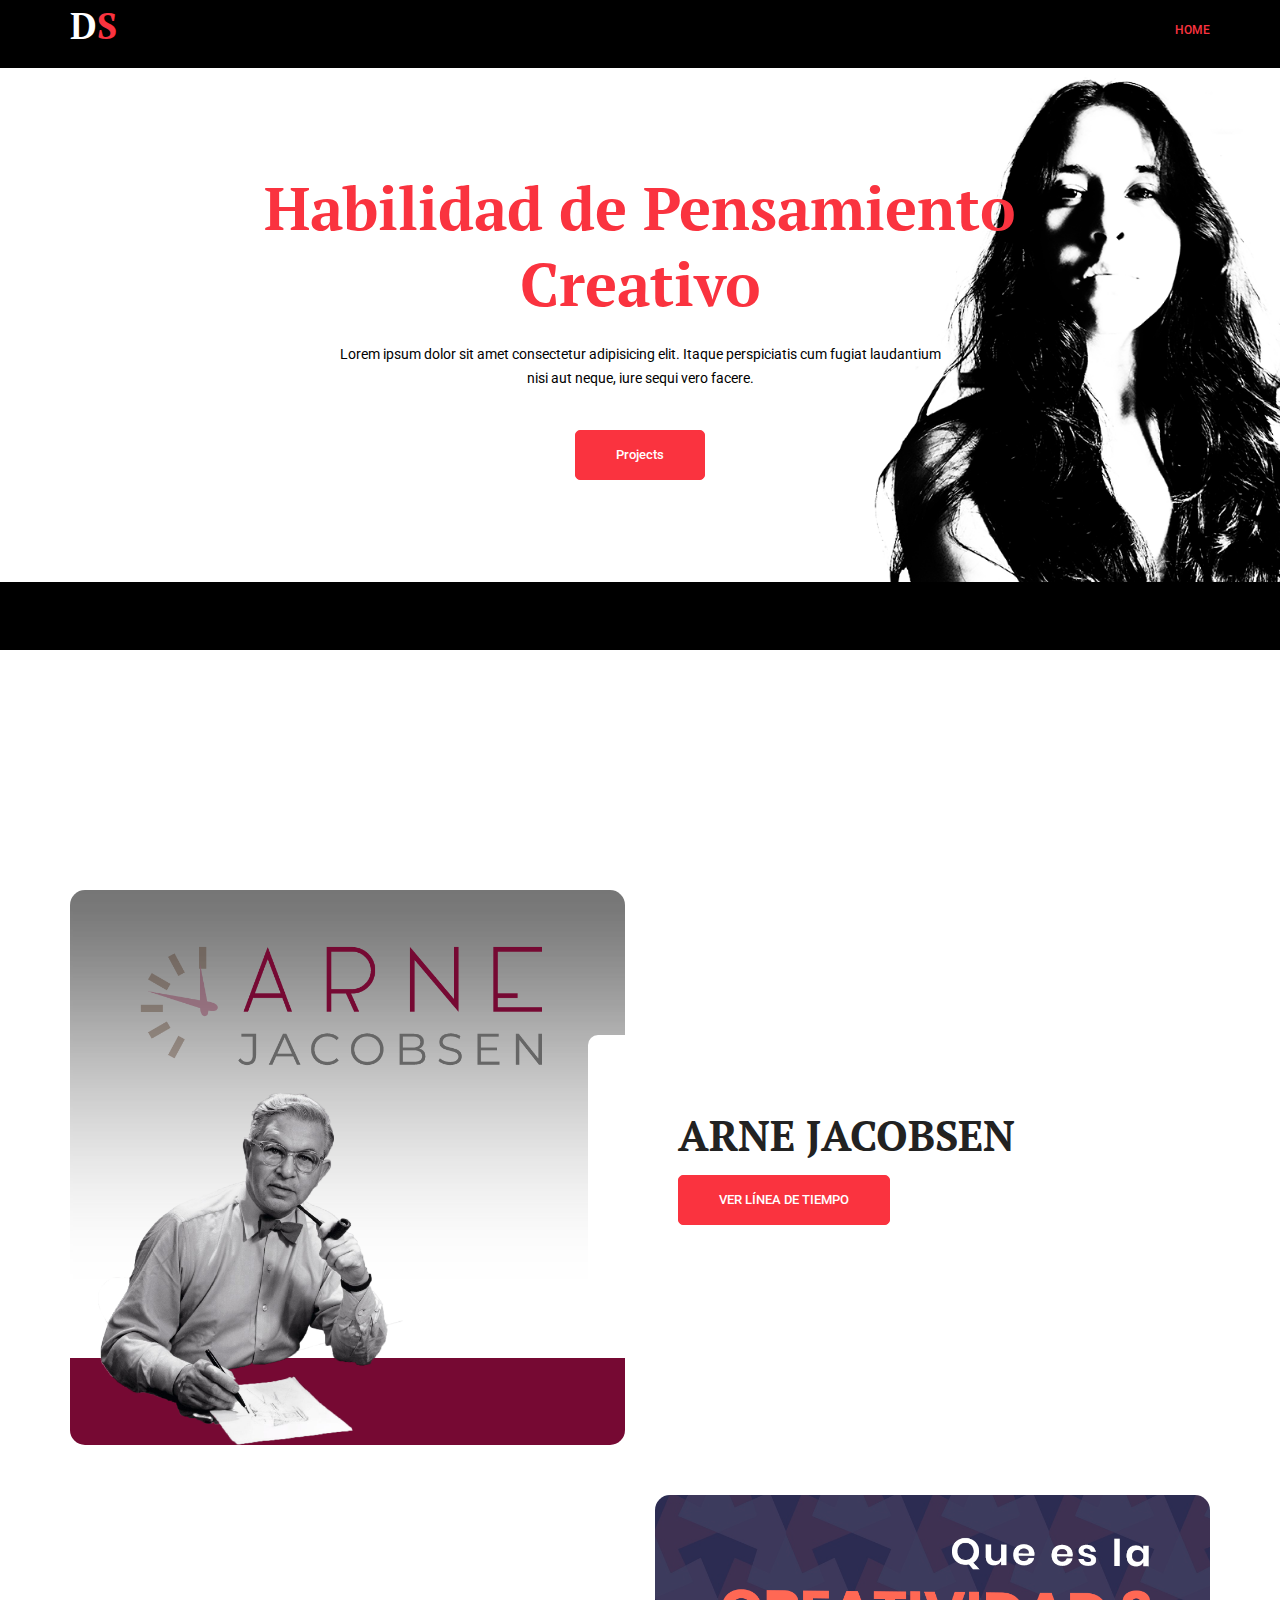
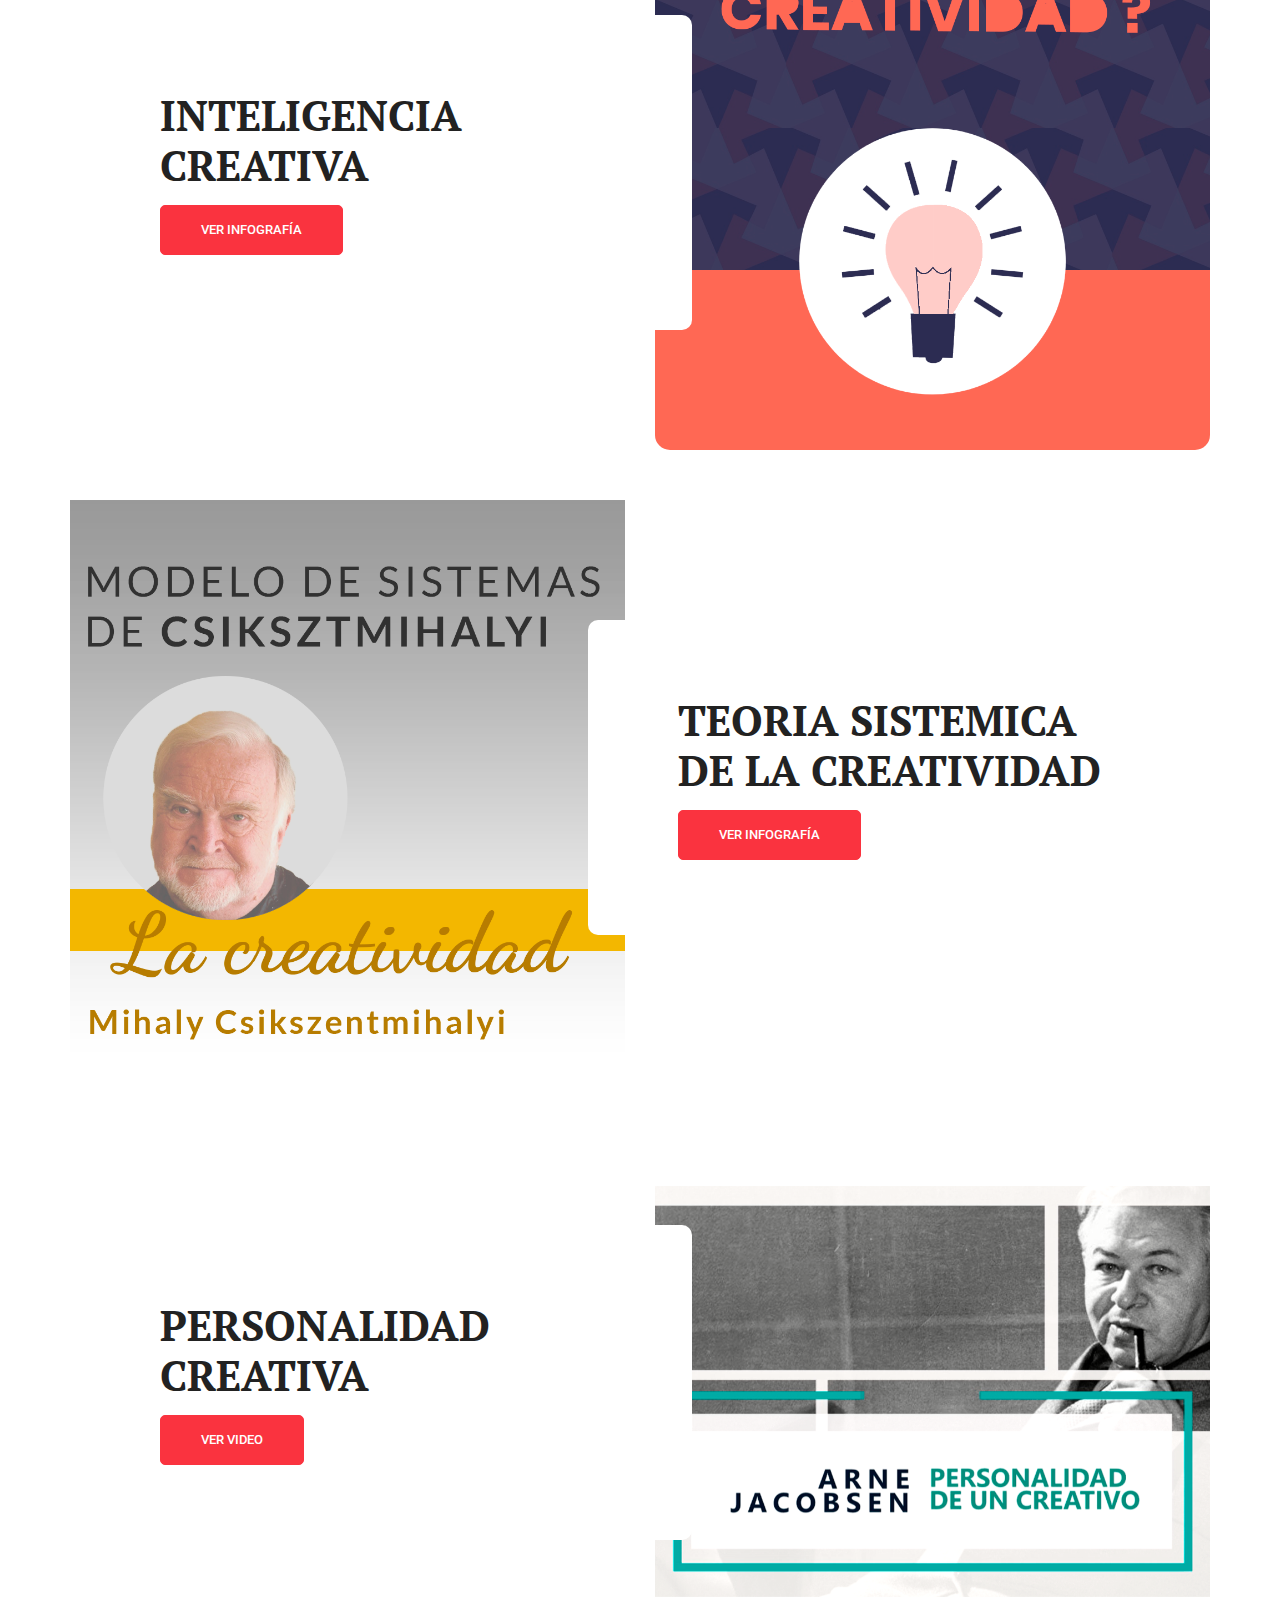
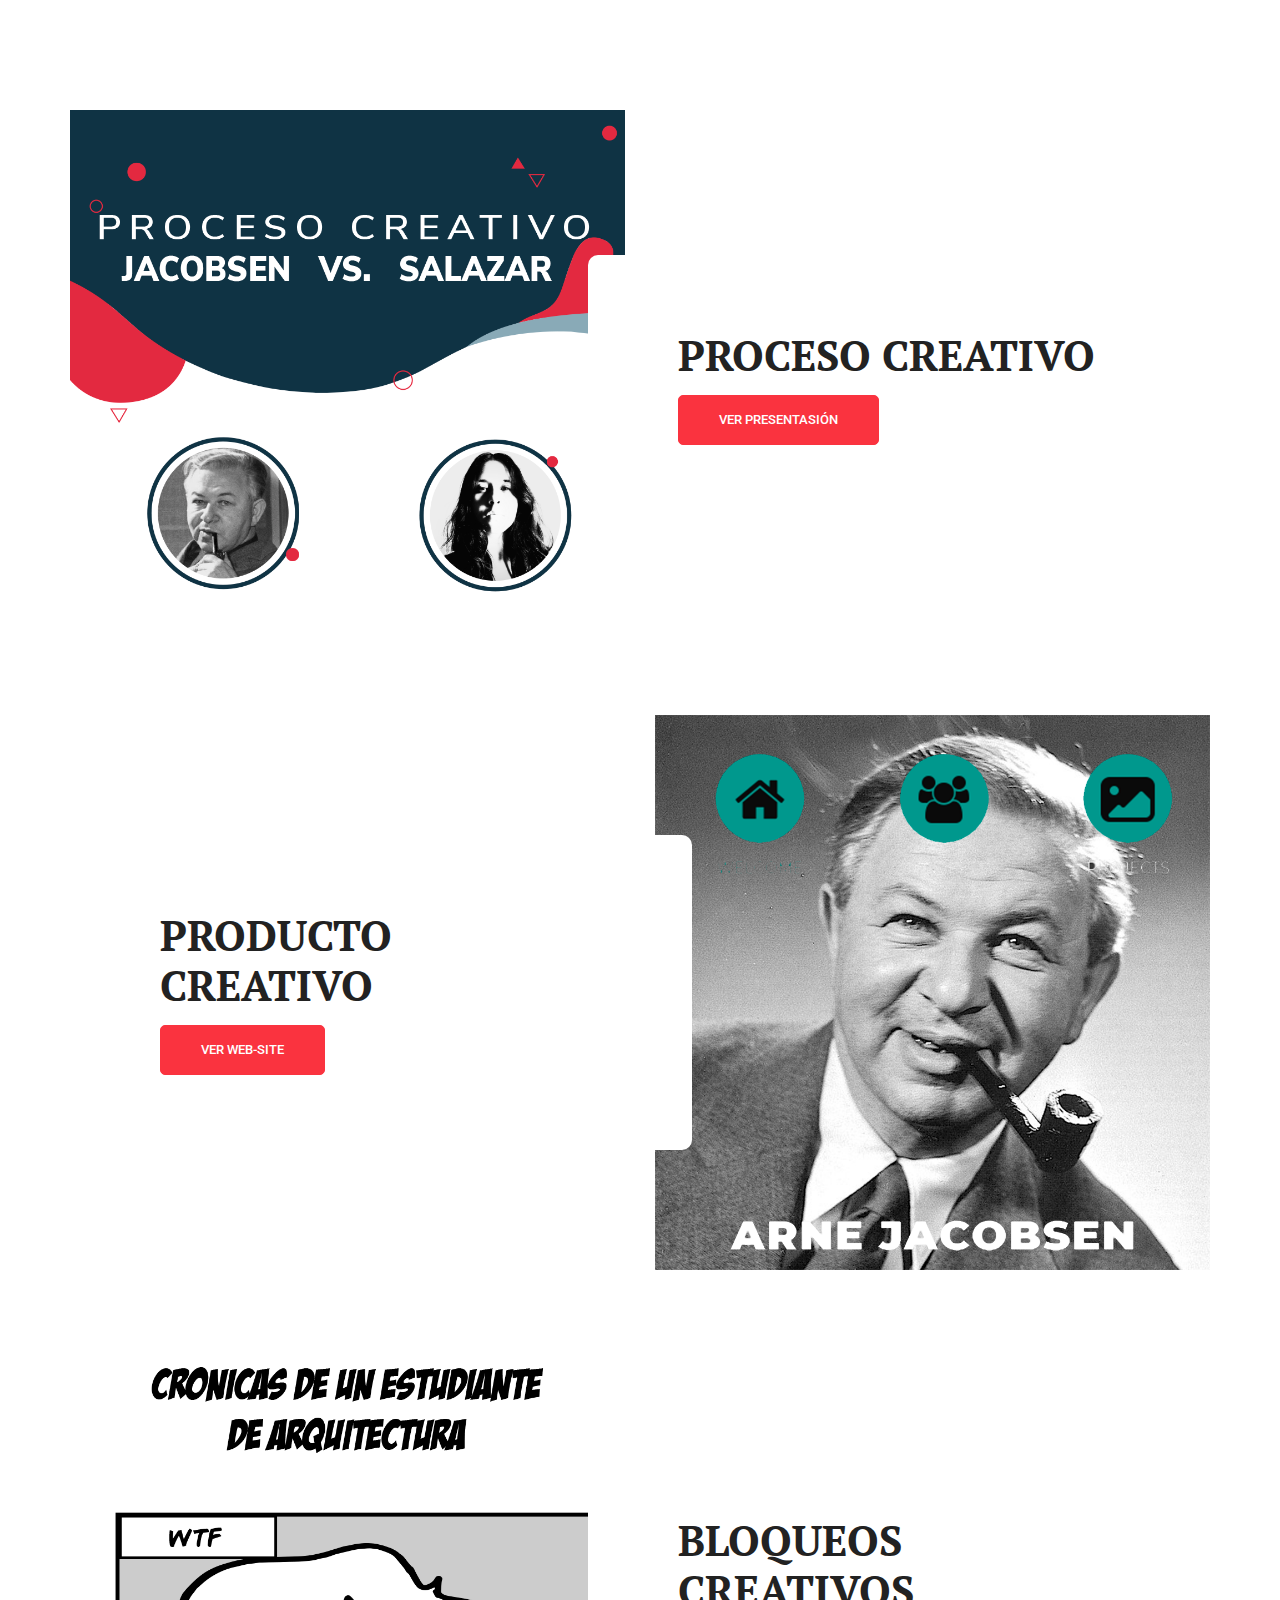
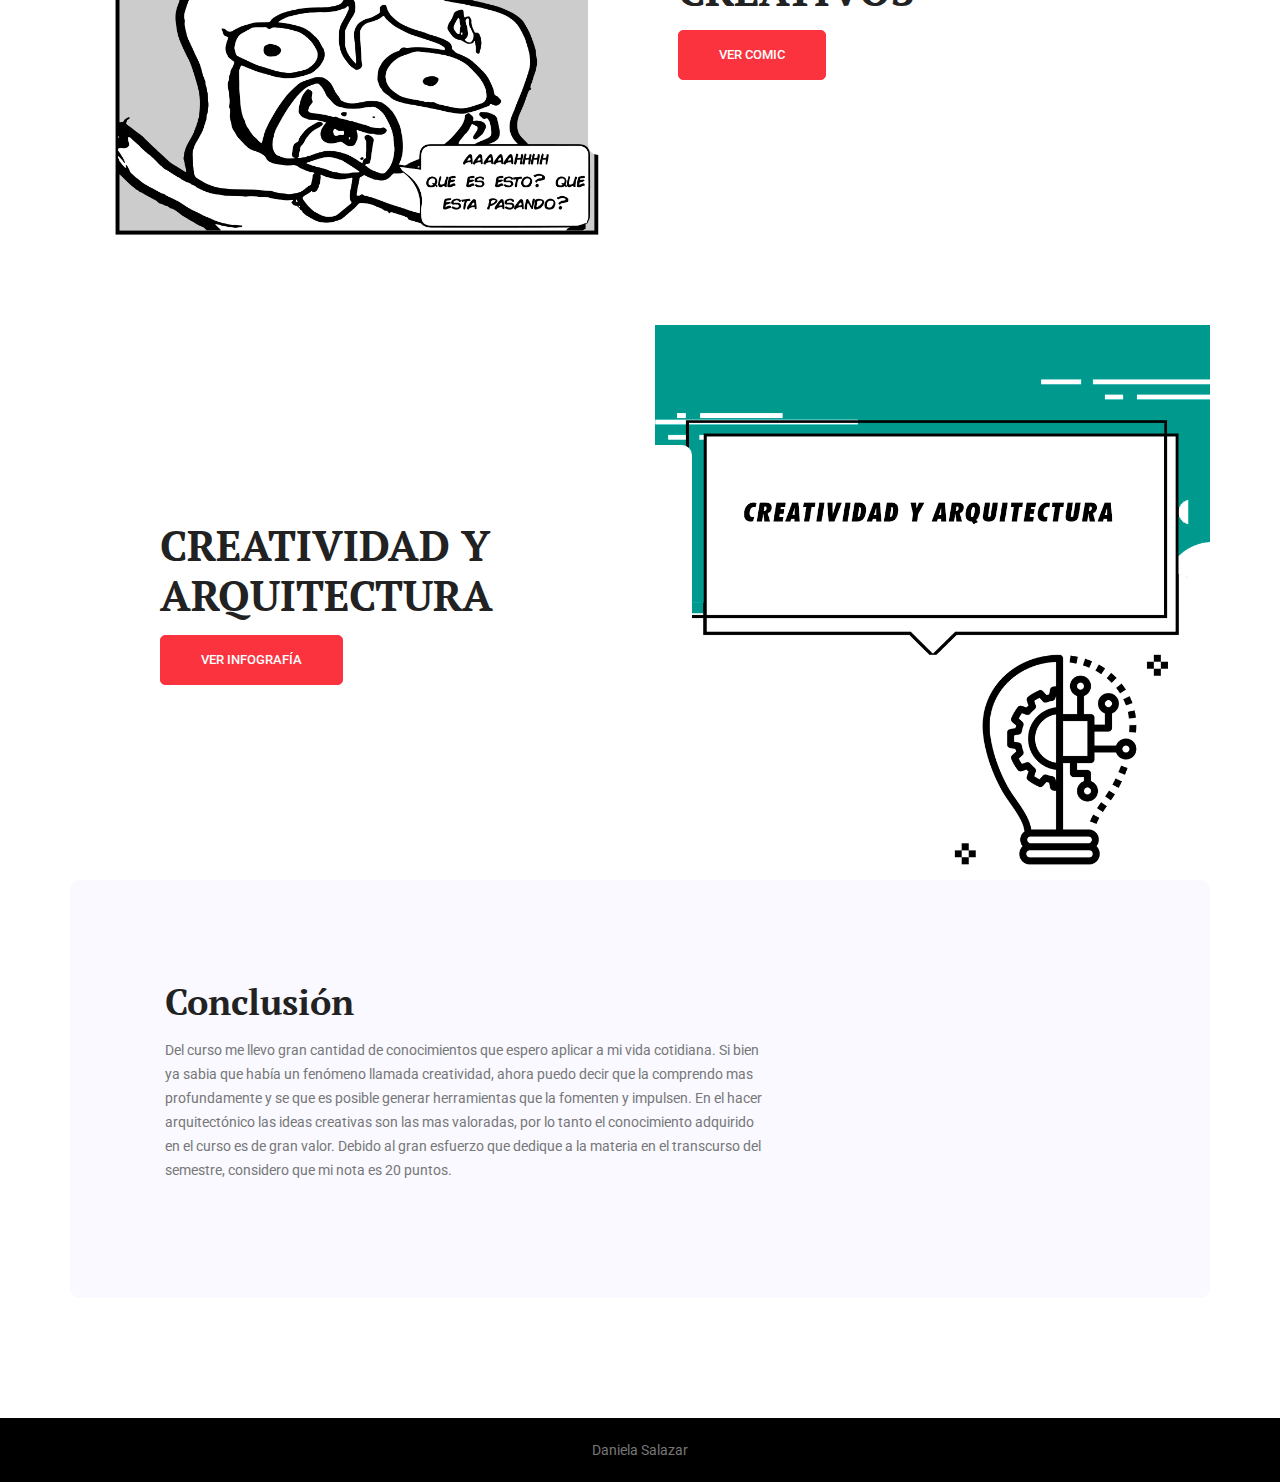
<file: index.html>
<!doctype html>
<html lang="en">
    <head>
        <!-- Required meta tags -->
        <meta charset="utf-8">
        <meta name="viewport" content="width=device-width, initial-scale=1, shrink-to-fit=no">
        <link rel="icon" href="img/favicon.png" type="image/png">
        <title>Daniela Salazar</title>
        <!-- Bootstrap CSS -->
        <link rel="stylesheet" href="css/bootstrap.css">
        <link rel="stylesheet" href="vendors/linericon/style.css">
        <link rel="stylesheet" href="css/font-awesome.min.css">
        <link rel="stylesheet" href="vendors/owl-carousel/owl.carousel.min.css">
        <link rel="stylesheet" href="vendors/lightbox/simpleLightbox.css">
        <link rel="stylesheet" href="vendors/nice-select/css/nice-select.css">
        <link rel="stylesheet" href="vendors/animate-css/animate.css">
        <link rel="stylesheet" href="vendors/popup/magnific-popup.css">
        <!-- main css -->
        <link rel="stylesheet" href="css/style.css">
        <link rel="stylesheet" href="css/responsive.css">
    </head>
    <body>
        
        <!--================Header Menu Area =================-->
        <header class="header_area" style="background-color: black">
            <div class="main_menu">
            	<nav class="navbar navbar-expand-lg navbar-light" style="    height: 60px;">
					<div class="container">
						<!-- Brand and toggle get grouped for better mobile display -->
						<a class="navbar-brand logo_h" href="index.html"><h1 style="color: white">D<span style="color:#fa333f">S</span></h1></a>
						<button class="navbar-toggler" type="button" data-toggle="collapse" data-target="#navbarSupportedContent" aria-controls="navbarSupportedContent" aria-expanded="false" aria-label="Toggle navigation">
							<span class="icon-bar"></span>
							<span class="icon-bar"></span>
							<span class="icon-bar"></span>
						</button>
						<!-- Collect the nav links, forms, and other content for toggling -->
						<div class="collapse navbar-collapse offset" id="navbarSupportedContent">
							<ul class="nav navbar-nav menu_nav ml-auto">
								<li class="nav-item active"><a class="nav-link" href="index.html">Home</a></li> 
								<!--
								<li class="nav-item submenu dropdown">
									<a href="#" class="nav-link dropdown-toggle" data-toggle="dropdown" role="button" aria-haspopup="true" aria-expanded="false">Projects</a>
									<ul class="dropdown-menu">
										<li class="nav-item"><a class="nav-link" href="projects.html">Projects</a>
										<li class="nav-item"><a class="nav-link" href="project-details.html">Project Details</a></li>
									</ul>
								</li> 
								
								<li class="nav-item submenu dropdown">
									<a href="#" class="nav-link dropdown-toggle" data-toggle="dropdown" role="button" aria-haspopup="true" aria-expanded="false">Pages</a>
									<ul class="dropdown-menu">
										<li class="nav-item"><a class="nav-link" href="elements.html">Elements</a></li>
									</ul>
								</li> 
								<li class="nav-item submenu dropdown">
									<a href="#" class="nav-link dropdown-toggle" data-toggle="dropdown" role="button" aria-haspopup="true" aria-expanded="false">Blog</a>
									<ul class="dropdown-menu">
										<li class="nav-item"><a class="nav-link" href="blog.html">Blog</a></li>
										<li class="nav-item"><a class="nav-link" href="single-blog.html">Blog Details</a></li>
									</ul>
								</li> -->
							</ul>
						</div> 
					</div>
            	</nav>
            </div>
        </header>
        <!--================Header Menu Area =================-->
        
        <!--================Home Banner Area =================-->
        <section class="home_banner_area">
           	<div class="box_1620">
           		<div class="banner_inner d-flex align-items-center">
					<div class="container">
						<div class="banner_content text-center">
							<h3>Habilidad de Pensamiento<br />Creativo</h3>
							<p>Lorem ipsum dolor sit amet consectetur adipisicing elit. Itaque perspiciatis cum fugiat laudantium nisi aut neque, iure sequi vero facere.</p>
							<a class="main_btn" href="#projects">Projects</a>
						</div>
					</div>
				</div>
            </div>
        </section>
        <!--================End Home Banner Area =================-->
        
        <!--================Home Blog Area =================-->
        <section class="home_blog_area pad_top" id="projects">
        	<div class="container">
        		<div class="home_blog_inner">
        			<div class="row h_blog_item">
        				<div class="col-lg-6">
							<div class="h_blog_img">
								<img class="img-fluid" src="img/home-blog/project-1.png" alt="" style="border-radius: 15px;">
							</div>
						</div>
						<div class="col-lg-6">
							<div class="h_blog_text">
								<div class="h_blog_text_inner left">
									<h4>ARNE JACOBSEN</h4>
									<a class="main_btn" href="lineaTiempo.html">VER LÍNEA DE TIEMPO</a>
								</div>
							</div>
						</div>
        			</div>
        			<div class="row h_blog_item">
						<div class="col-lg-6">
							<div class="h_blog_text">
								<div class="h_blog_text_inner right">
									<h4>INTELIGENCIA CREATIVA</h4>
									<a class="main_btn" href="inteligenciaCreativa.html">VER INFOGRAFÍA</a>
								</div>
							</div>
						</div>
						<div class="col-lg-6">
							<div class="h_blog_img">
								<img class="img-fluid" src="img/home-blog/project-2.png" style="border-radius: 15px;" alt="">
							</div>
						</div>
        			</div>
        			<div class="row h_blog_item">
        				<div class="col-lg-6">
							<div class="h_blog_img">
								<img class="img-fluid" src="img/home-blog/project-3.png" alt="">
							</div>
						</div>
						<div class="col-lg-6">
							<div class="h_blog_text">
								<div class="h_blog_text_inner left">
									<h4>TEORIA SISTEMICA DE LA CREATIVIDAD</h4>
									<a class="main_btn" href="teoriaistematica.html">VER INFOGRAFÍA</a>
								</div>
							</div>
						</div>
        			</div>
        			<div class="row h_blog_item">
						<div class="col-lg-6">
							<div class="h_blog_text">
								<div class="h_blog_text_inner right">
									<h4>PERSONALIDAD CREATIVA</h4>
									<a class="main_btn" href="personalidadDeUnCreativo.html">VER VIDEO</a>
								</div>
							</div>
						</div>
						<div class="col-lg-6">
							<div class="h_blog_img">
								<img class="img-fluid" src="img/home-blog/project-4.png" alt="">
							</div>
						</div>
					</div>
					<div class="row h_blog_item">
        				<div class="col-lg-6">
							<div class="h_blog_img">
								<img class="img-fluid" src="img/home-blog/projetc-5.png" alt="">
							</div>
						</div>
						<div class="col-lg-6">
							<div class="h_blog_text">
								<div class="h_blog_text_inner left">
									<h4>PROCESO CREATIVO</h4>
									<a class="main_btn" href="procesoCreativo.html">VER PRESENTASIÓN</a>
								</div>
							</div>
						</div>
					</div>
					<div class="row h_blog_item">
						<div class="col-lg-6">
							<div class="h_blog_text">
								<div class="h_blog_text_inner right">
									<h4>PRODUCTO CREATIVO</h4>
									<a class="main_btn" href="productoCreativo.html">VER WEB-SITE</a>
								</div>
							</div>
						</div>
						<div class="col-lg-6">
							<div class="h_blog_img">
								<img class="img-fluid" src="img/home-blog/project-6.png" alt="">
							</div>
						</div>
					</div>
					<div class="row h_blog_item">
        				<div class="col-lg-6">
							<div class="h_blog_img">
								<img class="img-fluid" src="img/home-blog/project-7.png" alt="">
							</div>
						</div>
						<div class="col-lg-6">
							<div class="h_blog_text">
								<div class="h_blog_text_inner left">
									<h4>BLOQUEOS CREATIVOS</h4>
									<a class="main_btn" href="bloqueoCreativo.html">VER COMIC</a>
								</div>
							</div>
						</div>
					</div>
					<div class="row h_blog_item">
						<div class="col-lg-6">
							<div class="h_blog_text">
								<div class="h_blog_text_inner right">
									<h4>CREATIVIDAD Y ARQUITECTURA</h4>
									<a class="main_btn" href="creatividadArquitectura.html">VER INFOGRAFÍA</a>
								</div>
							</div>
						</div>
						<div class="col-lg-6">
							<div class="h_blog_img">
								<img class="img-fluid" src="img/home-blog/imagen CREATIVIDA Y ARQUITE.png" alt="">
							</div>
						</div>
					</div>
        		</div>
        	</div>
        </section>
        <!--================End Home Blog Area =================-->
        
        <!--================Service Area =================-->
       <!--
			<section class="service_area p_120">
        	<div class="container box_1620">
        		<div class="main_title">
        			<h2>Services Offered by Us</h2>
        			<p>If you are looking at blank cassettes on the web, you may be very confused at the difference in price. You may see some for as low as $.17 each.</p>
        		</div>
        		<div class="row m0 service_inner">
        			<div class="col-lg-3 col-md-6 p0">
        				<div class="service_img">
        					<img class="img-fluid" src="img/service/service-1.jpg" alt="">
        				</div>
        			</div>
        			<div class="col-lg-3 col-md-6 p0">
        				<div class="service_text">
        					<h4>Spreading <br />Peace to world</h4>
        					<p>If you are looking at blank cassettes on the web, you may be very confused at the difference.</p>
        				</div>
        			</div>
        			<div class="col-lg-3 col-md-6 p0">
        				<div class="service_img">
        					<img class="img-fluid" src="img/service/service-2.jpg" alt="">
        				</div>
        			</div>
        			<div class="col-lg-3 col-md-6 p0">
        				<div class="service_text">
        					<h4>Spreading <br />Peace to world</h4>
        					<p>If you are looking at blank cassettes on the web, you may be very confused at the difference.</p>
        				</div>
        			</div>
        			<div class="col-lg-3 col-md-6 p0">
        				<div class="service_text">
        					<h4>Spreading <br />Peace to world</h4>
        					<p>If you are looking at blank cassettes on the web, you may be very confused at the difference.</p>
        				</div>
        			</div>
        			<div class="col-lg-3 col-md-6 p0">
        				<div class="service_img">
        					<img class="img-fluid" src="img/service/service-3.jpg" alt="">
        				</div>
        			</div>
        			<div class="col-lg-3 col-md-6 p0">
        				<div class="service_text">
        					<h4>Spreading <br />Peace to world</h4>
        					<p>If you are looking at blank cassettes on the web, you may be very confused at the difference.</p>
        				</div>
        			</div>
        			<div class="col-lg-3 col-md-6 p0">
        				<div class="service_img">
        					<img class="img-fluid" src="img/service/service-4.jpg" alt="">
        				</div>
        			</div>
        		</div>
        	</div>
        </section>
	   --> 
        <!--================End Service Area =================-->
        
        <!--================Feedback Area =================-->
        <section class="feedback_area pad_bt">
        	<div class="container">
        		<div class="feedback_inner p_100">
        			<div class="row">
        				<div class="col-lg-8">
        					<div class="feedback_text">
        						<h3>Conclusión</h3>
        						<p>Del curso me llevo gran cantidad de conocimientos que espero aplicar a mi vida cotidiana. Si bien ya sabia que
										había un fenómeno llamada creatividad, ahora puedo decir que la comprendo mas profundamente y se que es
										posible generar herramientas que la fomenten y impulsen. En el hacer arquitectónico las ideas creativas son las
										mas valoradas, por lo tanto el conocimiento adquirido en el curso es de gran valor. Debido al gran esfuerzo que
										dedique a la materia en el transcurso del semestre, considero que mi nota es 20 puntos.</p>
        					</div>
        				</div>
        				<!-- <div class="col-lg-7">
							<div class="testi_slider_inner">
								<div class="testi_slider owl-carousel">
									<div class="item">
										<div class="media">
											<div class="d-flex">
												<img src="img/testimonials/testi-1.jpg" alt="">
											</div>
											<div class="media-body">
												<p>“Accessories Here you can find the best computer accessory for your laptop, monitor, printer, scanner, speaker, projector, hardware”.</p>
												<h4>Mark Alviro Wiens</h4>
												<h5>CEO at Google</h5>
											</div>
										</div>
									</div>
								</div>
							</div>
        				</div> -->
        			</div>
        		</div>
        	</div>
        </section>
        <!--================End Feedback Area =================-->
        
		<!--================Instagram Area =================-->
		<!--
		<section class="instagram_area">
        	<div class="container box_1620">
        		<div class="insta_btn">
        			<a class="btn theme_btn" href="#">Follow us on instagram</a>
        		</div>
        		<div class="instagram_image row m0">
        			<a href="#"><img src="img/instagram/ins-1.jpg" alt=""></a>
        			<a href="#"><img src="img/instagram/ins-2.jpg" alt=""></a>
        			<a href="#"><img src="img/instagram/ins-3.jpg" alt=""></a>
        			<a href="#"><img src="img/instagram/ins-4.jpg" alt=""></a>
        			<a href="#"><img src="img/instagram/ins-5.jpg" alt=""></a>
        			<a href="#"><img src="img/instagram/ins-6.jpg" alt=""></a>
        		</div>
        	</div>
        </section>	
		-->
        
        <!--================End Instagram Area =================-->
        
        <!--================Footer Area =================-->
        <footer class="footer_area">
        	Daniela Salazar
        </footer>
        <!--================End Footer Area =================-->
        
        
        
        
        
        
        <!-- Optional JavaScript -->
        <!-- jQuery first, then Popper.js, then Bootstrap JS -->
        <script src="js/jquery-3.3.1.min.js"></script>
        <script src="js/popper.js"></script>
        <script src="js/bootstrap.min.js"></script>
        <script src="js/stellar.js"></script>
        <script src="vendors/lightbox/simpleLightbox.min.js"></script>
        <script src="vendors/nice-select/js/jquery.nice-select.min.js"></script>
        <script src="vendors/isotope/imagesloaded.pkgd.min.js"></script>
        <script src="vendors/isotope/isotope.pkgd.min.js"></script>
        <script src="vendors/owl-carousel/owl.carousel.min.js"></script>
        <script src="vendors/popup/jquery.magnific-popup.min.js"></script>
        <script src="js/jquery.ajaxchimp.min.js"></script>
        <script src="vendors/counter-up/jquery.waypoints.min.js"></script>
        <script src="vendors/counter-up/jquery.counterup.js"></script>
        <script src="js/mail-script.js"></script>
        <script src="js/theme.js"></script>
    </body>
</html>
</file>
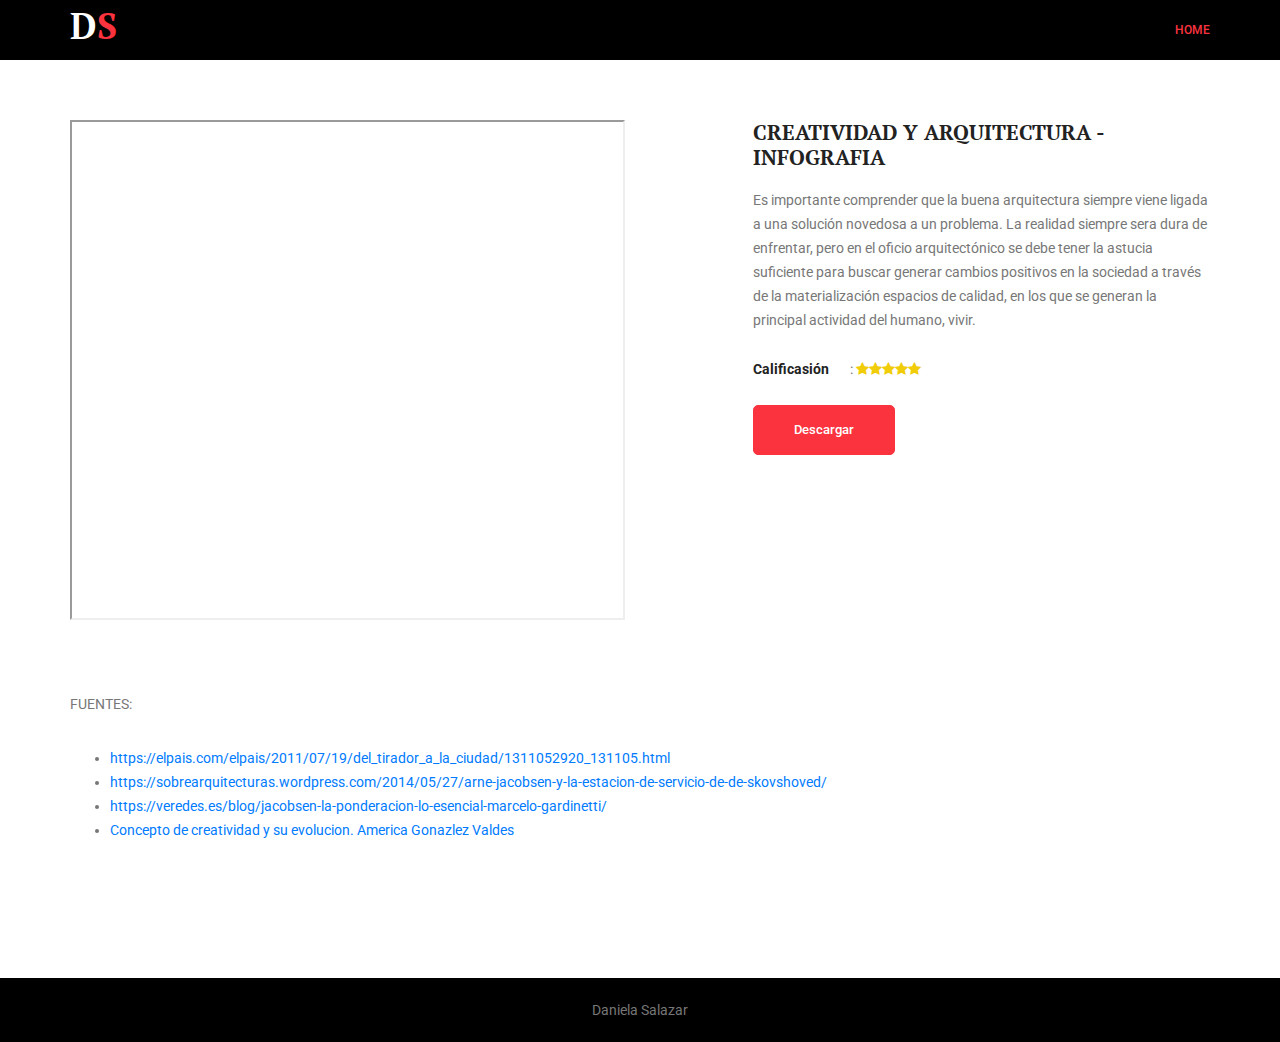
<file: creatividadArquitectura.html>
<!doctype html>
<html lang="en">
    <head>
        <!-- Required meta tags -->
        <meta charset="utf-8">
        <meta name="viewport" content="width=device-width, initial-scale=1, shrink-to-fit=no">
        <link rel="icon" href="img/favicon.png" type="image/png">
        <title>Daniela Salazar</title>
        <!-- Bootstrap CSS -->
        <link rel="stylesheet" href="css/bootstrap.css">
        <link rel="stylesheet" href="vendors/linericon/style.css">
        <link rel="stylesheet" href="css/font-awesome.min.css">
        <link rel="stylesheet" href="vendors/owl-carousel/owl.carousel.min.css">
        <link rel="stylesheet" href="vendors/lightbox/simpleLightbox.css">
        <link rel="stylesheet" href="vendors/nice-select/css/nice-select.css">
        <link rel="stylesheet" href="vendors/animate-css/animate.css">
        <link rel="stylesheet" href="vendors/popup/magnific-popup.css">
        <!-- main css -->
        <link rel="stylesheet" href="css/style.css">
        <link rel="stylesheet" href="css/responsive.css">
    </head>
    <body>
        
        <!--================Header Menu Area =================-->
        <header class="header_area" style="background-color: black">
            <div class="main_menu">
            	<nav class="navbar navbar-expand-lg navbar-light" style="    height: 60px;">
					<div class="container">
						<!-- Brand and toggle get grouped for better mobile display -->
						<a class="navbar-brand logo_h" href="index.html"><h1 style="color: white">D<span style="color:#fa333f">S</span></h1></a>
						<button class="navbar-toggler" type="button" data-toggle="collapse" data-target="#navbarSupportedContent" aria-controls="navbarSupportedContent" aria-expanded="false" aria-label="Toggle navigation">
							<span class="icon-bar"></span>
							<span class="icon-bar"></span>
							<span class="icon-bar"></span>
						</button>
						<!-- Collect the nav links, forms, and other content for toggling -->
						<div class="collapse navbar-collapse offset" id="navbarSupportedContent">
							<ul class="nav navbar-nav menu_nav ml-auto">
								<li class="nav-item active"><a class="nav-link" href="index.html">Home</a></li> 
								<!--
								<li class="nav-item submenu dropdown">
									<a href="#" class="nav-link dropdown-toggle" data-toggle="dropdown" role="button" aria-haspopup="true" aria-expanded="false">Projects</a>
									<ul class="dropdown-menu">
										<li class="nav-item"><a class="nav-link" href="projects.html">Projects</a>
										<li class="nav-item"><a class="nav-link" href="project-details.html">Project Details</a></li>
									</ul>
								</li> 
								
								<li class="nav-item submenu dropdown">
									<a href="#" class="nav-link dropdown-toggle" data-toggle="dropdown" role="button" aria-haspopup="true" aria-expanded="false">Pages</a>
									<ul class="dropdown-menu">
										<li class="nav-item"><a class="nav-link" href="elements.html">Elements</a></li>
									</ul>
								</li> 
								<li class="nav-item submenu dropdown">
									<a href="#" class="nav-link dropdown-toggle" data-toggle="dropdown" role="button" aria-haspopup="true" aria-expanded="false">Blog</a>
									<ul class="dropdown-menu">
										<li class="nav-item"><a class="nav-link" href="blog.html">Blog</a></li>
										<li class="nav-item"><a class="nav-link" href="single-blog.html">Blog Details</a></li>
									</ul>
								</li> -->
							</ul>
						</div> 
					</div>
            	</nav>
            </div>
        </header>
        <!--================Header Menu Area =================-->
        
        <!--================Home Banner Area =================-->
		<!--
			<section class="banner_area">
            <div class="box_1620">
				<div class="banner_inner d-flex align-items-center">
					<div class="container">
						<div class="banner_content text-center">
							<h2>Project Details</h2>
							<div class="page_link">
								<a href="index.html">Home</a>
								<a href="projects.html">Projects</a>
								<a href="project-details.html">Project Details</a>
							</div>
						</div>
					</div>
				</div>
            </div>
        </section>
		-->
		
        <!--================End Home Banner Area =================-->
        
        <!--================Portfolio Details Area =================-->
        <section class="portfolio_details_area p_120">
        	<div class="container">
        		<div class="portfolio_details_inner">
					<div class="row">
						<div class="col-md-6">
							<div class="left_img">
									<iframe src="archivos/arquitectura y creatividad. daniela salazar.pdf" width="100%" height="500px"></iframe>

								<!-- <img class="img-fluid" src="archivos/Infografia inteligencia creativa.png" alt=""> -->
							</div>
						</div>
						<div class="col-md-6">
							<div class="portfolio_right_text">
								<h4>creatividad y arquitectura - Infografia</h4>
								<p>Es importante comprender que la buena arquitectura siempre viene ligada a una solución novedosa a un
									problema. La realidad siempre sera dura de enfrentar, pero en el oficio arquitectónico se debe tener la astucia
									suficiente para buscar generar cambios positivos en la sociedad a través de la materialización espacios de
									calidad, en los que se generan la principal actividad del humano, vivir.</p>
								<ul class="list">
									<li><span>Calificasión</span>: <i class="fa fa-star"></i><i class="fa fa-star"></i><i class="fa fa-star"></i><i class="fa fa-star"></i><i class="fa fa-star"></i></li>
								</ul>
								<br/>
								<a class="main_btn" href="archivos/arquitectura y creatividad. daniela salazar.pdf" target="_blank">Descargar</a>
							</div>
						</div>
					</div>
       				<p>FUENTES: 
						<ul>
							<li><a href="https://elpais.com/elpais/2011/07/19/del_tirador_a_la_ciudad/1311052920_131105.html">https://elpais.com/elpais/2011/07/19/del_tirador_a_la_ciudad/1311052920_131105.html</a></li>
							<li><a href=" https://sobrearquitecturas.wordpress.com/2014/05/27/arne-jacobsen-y-la-estacion-de-servicio-de-de-skovshoved/"> https://sobrearquitecturas.wordpress.com/2014/05/27/arne-jacobsen-y-la-estacion-de-servicio-de-de-skovshoved/</a></li>
							<li><a href="https://veredes.es/blog/jacobsen-la-ponderacion-lo-esencial-marcelo-gardinetti/">https://veredes.es/blog/jacobsen-la-ponderacion-lo-esencial-marcelo-gardinetti/</a></li>
							<li><a href="#"> 
								Concepto de creatividad y su evolucion. America Gonazlez Valdes</a></li>
							
						</ul>   
						


						     
					</p>
        		</div>
        	</div>
        </section>
        <!--================End Portfolio Details Area =================-->
        
        <!--================Instagram Area =================-->
        
        <!--================End Instagram Area =================-->
        
        <!--================Footer Area =================-->
        <footer class="footer_area">
        	Daniela Salazar
        </footer>
        <!--================End Footer Area =================-->
        
        
        
        
        
        
        <!-- Optional JavaScript -->
        <!-- jQuery first, then Popper.js, then Bootstrap JS -->
        <script src="js/jquery-3.3.1.min.js"></script>
        <script src="js/popper.js"></script>
        <script src="js/bootstrap.min.js"></script>
        <script src="js/stellar.js"></script>
        <script src="vendors/lightbox/simpleLightbox.min.js"></script>
        <script src="vendors/nice-select/js/jquery.nice-select.min.js"></script>
        <script src="vendors/isotope/imagesloaded.pkgd.min.js"></script>
        <script src="vendors/isotope/isotope.pkgd.min.js"></script>
        <script src="vendors/owl-carousel/owl.carousel.min.js"></script>
        <script src="vendors/popup/jquery.magnific-popup.min.js"></script>
        <script src="js/jquery.ajaxchimp.min.js"></script>
        <script src="vendors/counter-up/jquery.waypoints.min.js"></script>
        <script src="vendors/counter-up/jquery.counterup.js"></script>
        <script src="js/mail-script.js"></script>
        <script src="js/theme.js"></script>
    </body>
</html>
</file>
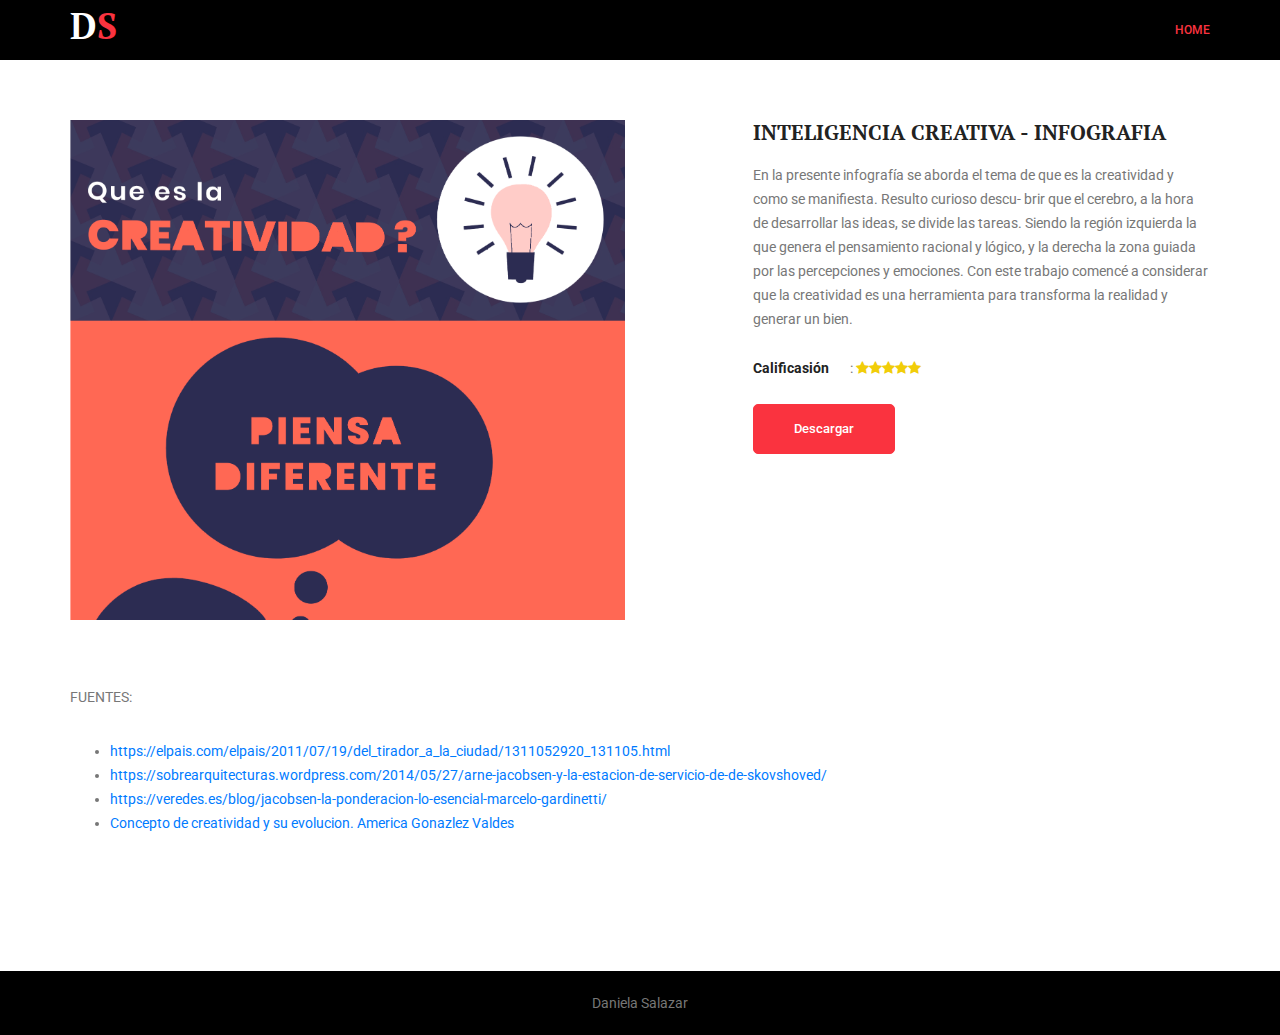
<file: inteligenciaCreativa.html>
<!doctype html>
<html lang="en">
    <head>
        <!-- Required meta tags -->
        <meta charset="utf-8">
        <meta name="viewport" content="width=device-width, initial-scale=1, shrink-to-fit=no">
        <link rel="icon" href="img/favicon.png" type="image/png">
        <title>Daniela Salazar</title>
        <!-- Bootstrap CSS -->
        <link rel="stylesheet" href="css/bootstrap.css">
        <link rel="stylesheet" href="vendors/linericon/style.css">
        <link rel="stylesheet" href="css/font-awesome.min.css">
        <link rel="stylesheet" href="vendors/owl-carousel/owl.carousel.min.css">
        <link rel="stylesheet" href="vendors/lightbox/simpleLightbox.css">
        <link rel="stylesheet" href="vendors/nice-select/css/nice-select.css">
        <link rel="stylesheet" href="vendors/animate-css/animate.css">
        <link rel="stylesheet" href="vendors/popup/magnific-popup.css">
        <!-- main css -->
        <link rel="stylesheet" href="css/style.css">
        <link rel="stylesheet" href="css/responsive.css">
    </head>
    <body>
        
        <!--================Header Menu Area =================-->
        <header class="header_area" style="background-color: black">
            <div class="main_menu">
            	<nav class="navbar navbar-expand-lg navbar-light" style="    height: 60px;">
					<div class="container">
						<!-- Brand and toggle get grouped for better mobile display -->
						<a class="navbar-brand logo_h" href="index.html"><h1 style="color: white">D<span style="color:#fa333f">S</span></h1></a>
						<button class="navbar-toggler" type="button" data-toggle="collapse" data-target="#navbarSupportedContent" aria-controls="navbarSupportedContent" aria-expanded="false" aria-label="Toggle navigation">
							<span class="icon-bar"></span>
							<span class="icon-bar"></span>
							<span class="icon-bar"></span>
						</button>
						<!-- Collect the nav links, forms, and other content for toggling -->
						<div class="collapse navbar-collapse offset" id="navbarSupportedContent">
							<ul class="nav navbar-nav menu_nav ml-auto">
								<li class="nav-item active"><a class="nav-link" href="index.html">Home</a></li> 
								<!--
								<li class="nav-item submenu dropdown">
									<a href="#" class="nav-link dropdown-toggle" data-toggle="dropdown" role="button" aria-haspopup="true" aria-expanded="false">Projects</a>
									<ul class="dropdown-menu">
										<li class="nav-item"><a class="nav-link" href="projects.html">Projects</a>
										<li class="nav-item"><a class="nav-link" href="project-details.html">Project Details</a></li>
									</ul>
								</li> 
								
								<li class="nav-item submenu dropdown">
									<a href="#" class="nav-link dropdown-toggle" data-toggle="dropdown" role="button" aria-haspopup="true" aria-expanded="false">Pages</a>
									<ul class="dropdown-menu">
										<li class="nav-item"><a class="nav-link" href="elements.html">Elements</a></li>
									</ul>
								</li> 
								<li class="nav-item submenu dropdown">
									<a href="#" class="nav-link dropdown-toggle" data-toggle="dropdown" role="button" aria-haspopup="true" aria-expanded="false">Blog</a>
									<ul class="dropdown-menu">
										<li class="nav-item"><a class="nav-link" href="blog.html">Blog</a></li>
										<li class="nav-item"><a class="nav-link" href="single-blog.html">Blog Details</a></li>
									</ul>
								</li> -->
							</ul>
						</div> 
					</div>
            	</nav>
            </div>
        </header>
        <!--================Header Menu Area =================-->
        
        <!--================Home Banner Area =================-->
		<!--
			<section class="banner_area">
            <div class="box_1620">
				<div class="banner_inner d-flex align-items-center">
					<div class="container">
						<div class="banner_content text-center">
							<h2>Project Details</h2>
							<div class="page_link">
								<a href="index.html">Home</a>
								<a href="projects.html">Projects</a>
								<a href="project-details.html">Project Details</a>
							</div>
						</div>
					</div>
				</div>
            </div>
        </section>
		-->
		
        <!--================End Home Banner Area =================-->
        
        <!--================Portfolio Details Area =================-->
        <section class="portfolio_details_area p_120">
        	<div class="container">
        		<div class="portfolio_details_inner">
					<div class="row">
						<div class="col-md-6">
							<div class="left_img" style="    max-height: 500px;
							overflow-y: auto;">
								<img class="img-fluid" src="archivos/Infografia inteligencia creativa.png" alt="">
							</div>
						</div>
						<div class="col-md-6">
							<div class="portfolio_right_text">
								<h4>inteligencia creativa - Infografia</h4>
								<p>En la presente infografía se aborda el tema de que es la creatividad y como se manifiesta. Resulto curioso descu-
									brir que el cerebro, a la hora de desarrollar las ideas, se divide las tareas. Siendo la región izquierda la que genera
									el pensamiento racional y lógico, y la derecha la zona guiada por las percepciones y emociones. Con este trabajo
									comencé a considerar que la creatividad es una herramienta para transforma la realidad y generar un bien.</p>
								<ul class="list">
									<li><span>Calificasión</span>: <i class="fa fa-star"></i><i class="fa fa-star"></i><i class="fa fa-star"></i><i class="fa fa-star"></i><i class="fa fa-star"></i></li>
									<!-- <li><span>Completado</span>:  17 Aug 2018</li> -->
								</ul>
								<br/>
								<a class="main_btn" href="archivos/INFOGRAFIA INTELIGENCIA CREATIVA.pdf" target="_blank">Descargar</a>
							</div>
						</div>
					</div>
       				<p>FUENTES: 
						<ul>
							<li><a href="https://elpais.com/elpais/2011/07/19/del_tirador_a_la_ciudad/1311052920_131105.html">https://elpais.com/elpais/2011/07/19/del_tirador_a_la_ciudad/1311052920_131105.html</a></li>
							<li><a href=" https://sobrearquitecturas.wordpress.com/2014/05/27/arne-jacobsen-y-la-estacion-de-servicio-de-de-skovshoved/"> https://sobrearquitecturas.wordpress.com/2014/05/27/arne-jacobsen-y-la-estacion-de-servicio-de-de-skovshoved/</a></li>
							<li><a href="https://veredes.es/blog/jacobsen-la-ponderacion-lo-esencial-marcelo-gardinetti/">https://veredes.es/blog/jacobsen-la-ponderacion-lo-esencial-marcelo-gardinetti/</a></li>
							<li><a href="#"> 
								Concepto de creatividad y su evolucion. America Gonazlez Valdes</a></li>
							
						</ul>   
						


						     
					</p>
        		</div>
        	</div>
        </section>
        <!--================End Portfolio Details Area =================-->
        
        <!--================Instagram Area =================-->
        
        <!--================End Instagram Area =================-->
        
        <!--================Footer Area =================-->
        <footer class="footer_area">
        	Daniela Salazar
        </footer>
        <!--================End Footer Area =================-->
        
        
        
        
        
        
        <!-- Optional JavaScript -->
        <!-- jQuery first, then Popper.js, then Bootstrap JS -->
        <script src="js/jquery-3.3.1.min.js"></script>
        <script src="js/popper.js"></script>
        <script src="js/bootstrap.min.js"></script>
        <script src="js/stellar.js"></script>
        <script src="vendors/lightbox/simpleLightbox.min.js"></script>
        <script src="vendors/nice-select/js/jquery.nice-select.min.js"></script>
        <script src="vendors/isotope/imagesloaded.pkgd.min.js"></script>
        <script src="vendors/isotope/isotope.pkgd.min.js"></script>
        <script src="vendors/owl-carousel/owl.carousel.min.js"></script>
        <script src="vendors/popup/jquery.magnific-popup.min.js"></script>
        <script src="js/jquery.ajaxchimp.min.js"></script>
        <script src="vendors/counter-up/jquery.waypoints.min.js"></script>
        <script src="vendors/counter-up/jquery.counterup.js"></script>
        <script src="js/mail-script.js"></script>
        <script src="js/theme.js"></script>
    </body>
</html>
</file>
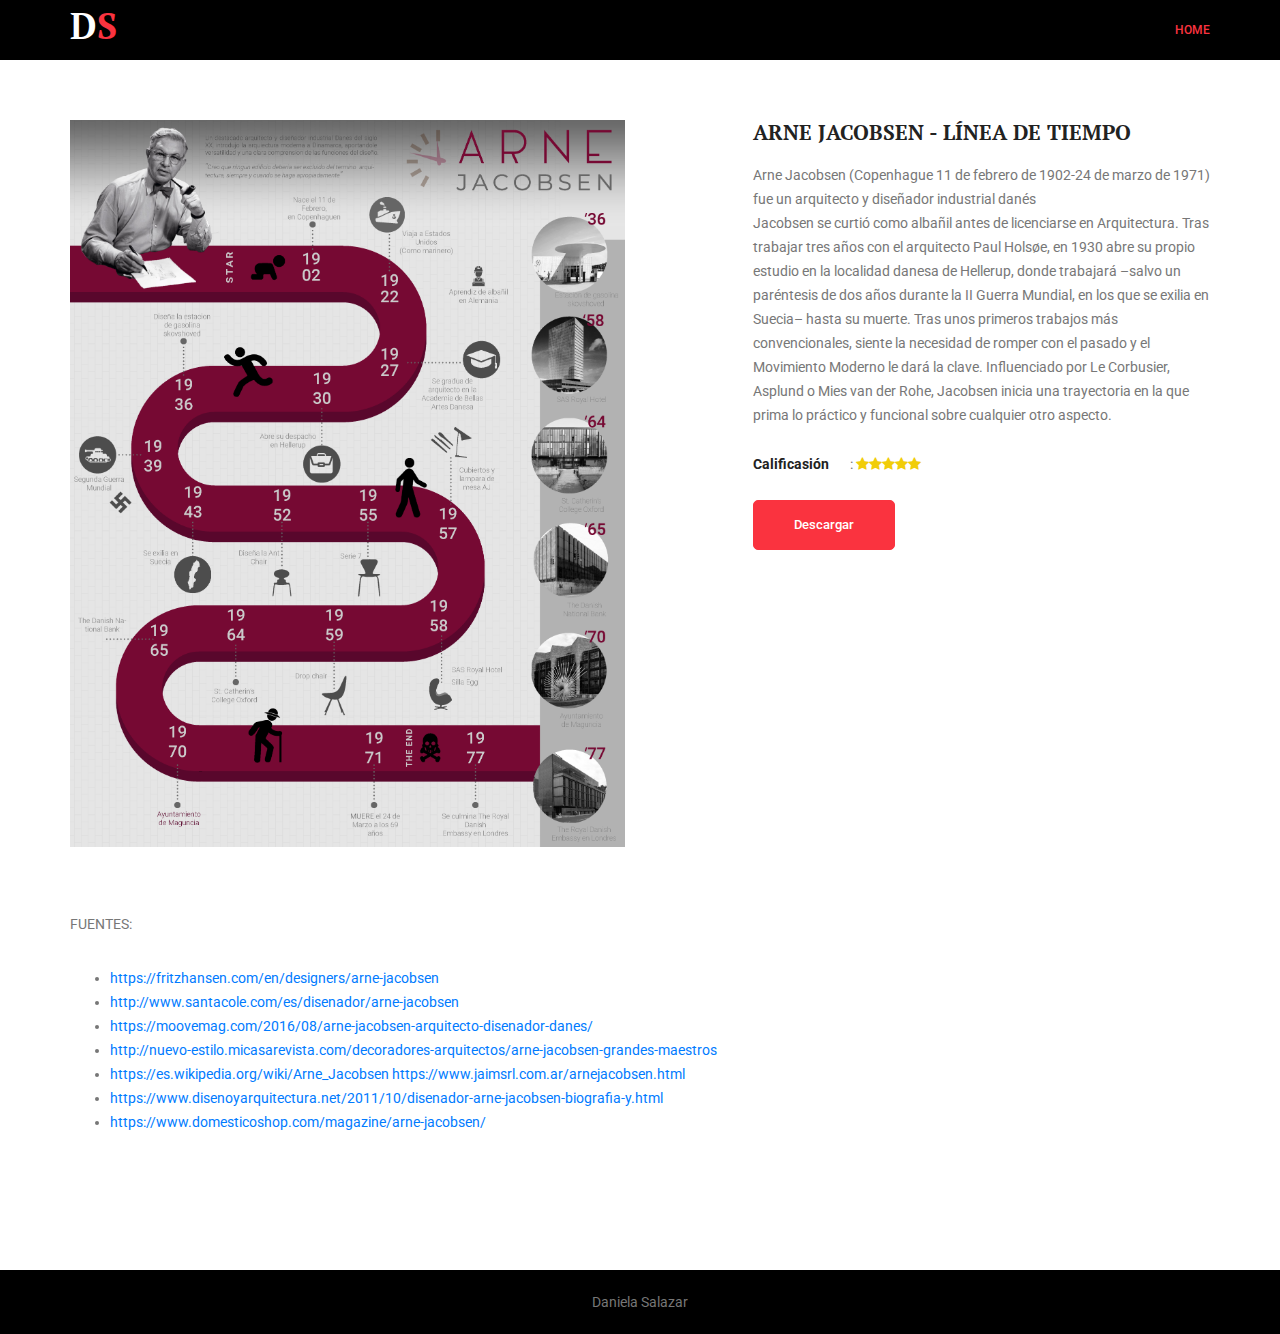
<file: lineaTiempo.html>
<!doctype html>
<html lang="en">
    <head>
        <!-- Required meta tags -->
        <meta charset="utf-8">
        <meta name="viewport" content="width=device-width, initial-scale=1, shrink-to-fit=no">
        <link rel="icon" href="img/favicon.png" type="image/png">
        <title>Daniela Salazar</title>
        <!-- Bootstrap CSS -->
        <link rel="stylesheet" href="css/bootstrap.css">
        <link rel="stylesheet" href="vendors/linericon/style.css">
        <link rel="stylesheet" href="css/font-awesome.min.css">
        <link rel="stylesheet" href="vendors/owl-carousel/owl.carousel.min.css">
        <link rel="stylesheet" href="vendors/lightbox/simpleLightbox.css">
        <link rel="stylesheet" href="vendors/nice-select/css/nice-select.css">
        <link rel="stylesheet" href="vendors/animate-css/animate.css">
        <link rel="stylesheet" href="vendors/popup/magnific-popup.css">
        <!-- main css -->
        <link rel="stylesheet" href="css/style.css">
        <link rel="stylesheet" href="css/responsive.css">
    </head>
    <body>
        
        <!--================Header Menu Area =================-->
        <header class="header_area" style="background-color: black">
            <div class="main_menu">
            	<nav class="navbar navbar-expand-lg navbar-light" style="    height: 60px;">
					<div class="container">
						<!-- Brand and toggle get grouped for better mobile display -->
						<a class="navbar-brand logo_h" href="index.html"><h1 style="color: white">D<span style="color:#fa333f">S</span></h1></a>
						<button class="navbar-toggler" type="button" data-toggle="collapse" data-target="#navbarSupportedContent" aria-controls="navbarSupportedContent" aria-expanded="false" aria-label="Toggle navigation">
							<span class="icon-bar"></span>
							<span class="icon-bar"></span>
							<span class="icon-bar"></span>
						</button>
						<!-- Collect the nav links, forms, and other content for toggling -->
						<div class="collapse navbar-collapse offset" id="navbarSupportedContent">
							<ul class="nav navbar-nav menu_nav ml-auto">
								<li class="nav-item active"><a class="nav-link" href="index.html">Home</a></li> 
								<!--
								<li class="nav-item submenu dropdown">
									<a href="#" class="nav-link dropdown-toggle" data-toggle="dropdown" role="button" aria-haspopup="true" aria-expanded="false">Projects</a>
									<ul class="dropdown-menu">
										<li class="nav-item"><a class="nav-link" href="projects.html">Projects</a>
										<li class="nav-item"><a class="nav-link" href="project-details.html">Project Details</a></li>
									</ul>
								</li> 
								
								<li class="nav-item submenu dropdown">
									<a href="#" class="nav-link dropdown-toggle" data-toggle="dropdown" role="button" aria-haspopup="true" aria-expanded="false">Pages</a>
									<ul class="dropdown-menu">
										<li class="nav-item"><a class="nav-link" href="elements.html">Elements</a></li>
									</ul>
								</li> 
								<li class="nav-item submenu dropdown">
									<a href="#" class="nav-link dropdown-toggle" data-toggle="dropdown" role="button" aria-haspopup="true" aria-expanded="false">Blog</a>
									<ul class="dropdown-menu">
										<li class="nav-item"><a class="nav-link" href="blog.html">Blog</a></li>
										<li class="nav-item"><a class="nav-link" href="single-blog.html">Blog Details</a></li>
									</ul>
								</li> -->
							</ul>
						</div> 
					</div>
            	</nav>
            </div>
        </header>
        <!--================Header Menu Area =================-->
        
        <!--================Home Banner Area =================-->
		<!--
			<section class="banner_area">
            <div class="box_1620">
				<div class="banner_inner d-flex align-items-center">
					<div class="container">
						<div class="banner_content text-center">
							<h2>Project Details</h2>
							<div class="page_link">
								<a href="index.html">Home</a>
								<a href="projects.html">Projects</a>
								<a href="project-details.html">Project Details</a>
							</div>
						</div>
					</div>
				</div>
            </div>
        </section>
		-->
		
        <!--================End Home Banner Area =================-->
        
        <!--================Portfolio Details Area =================-->
        <section class="portfolio_details_area p_120">
        	<div class="container">
        		<div class="portfolio_details_inner">
					<div class="row">
						<div class="col-md-6">
							<div class="left_img">
								<img class="img-fluid" src="archivos/Mesa de trabajo 1@2x.png" alt="">
							</div>
						</div>
						<div class="col-md-6">
							<div class="portfolio_right_text">
								<h4>Arne Jacobsen - Línea de Tiempo</h4>
								<p>Arne Jacobsen (Copenhague 11 de febrero de 1902-24 de marzo de 1971) fue un arquitecto y diseñador industrial danés <br/> Jacobsen se curtió como albañil antes de licenciarse en Arquitectura. Tras trabajar tres años con el arquitecto Paul Holsøe, en 1930 abre su propio estudio en la localidad danesa de Hellerup, donde trabajará –salvo un paréntesis de dos años durante la II Guerra Mundial, en los que se exilia en Suecia– hasta su muerte. Tras unos primeros trabajos más convencionales, siente la necesidad de romper con el pasado y el Movimiento Moderno le dará la clave. Influenciado por Le Corbusier, Asplund o Mies van der Rohe, Jacobsen inicia una trayectoria en la que prima lo práctico y funcional sobre cualquier otro aspecto.</p>
								<ul class="list">
									<li><span>Calificasión</span>: <i class="fa fa-star"></i><i class="fa fa-star"></i><i class="fa fa-star"></i><i class="fa fa-star"></i><i class="fa fa-star"></i></li>
									<!-- <li><span>Completado</span>:  17 Aug 2018</li> -->
								</ul>
								<br/>
								<a class="main_btn" href="archivos/linea de tiempo.pdf" target="_blank">Descargar</a>
							</div>
						</div>
					</div>
       				<p>FUENTES: 
						<ul>
							<li><a href="https://fritzhansen.com/en/designers/arne-jacobsen">https://fritzhansen.com/en/designers/arne-jacobsen</a></li>
							<li><a href="http://www.santacole.com/es/disenador/arne-jacobsen">http://www.santacole.com/es/disenador/arne-jacobsen</a></li>
							<li><a href=" https://moovemag.com/2016/08/arne-jacobsen-arquitecto-disenador-danes/"> https://moovemag.com/2016/08/arne-jacobsen-arquitecto-disenador-danes/</a></li>
							<li><a href=" http://nuevo-estilo.micasarevista.com/decoradores-arquitectos/arne-jacobsen-grandes-maestros"> http://nuevo-estilo.micasarevista.com/decoradores-arquitectos/arne-jacobsen-grandes-maestros</a></li>
							<li><a href="https://es.wikipedia.org/wiki/Arne_Jacobsen https://www.jaimsrl.com.ar/arnejacobsen.html"> https://es.wikipedia.org/wiki/Arne_Jacobsen https://www.jaimsrl.com.ar/arnejacobsen.html</a></li>
							<li><a href="https://www.disenoyarquitectura.net/2011/10/disenador-arne-jacobsen-biografia-y.html"> https://www.disenoyarquitectura.net/2011/10/disenador-arne-jacobsen-biografia-y.html</a></li>
							<li><a href="https://www.domesticoshop.com/magazine/arne-jacobsen/">https://www.domesticoshop.com/magazine/arne-jacobsen/</a></li>
						</ul>   
						     
					</p>
        		</div>
        	</div>
        </section>
        <!--================End Portfolio Details Area =================-->
        
        <!--================Instagram Area =================-->
        
        <!--================End Instagram Area =================-->
        
        <!--================Footer Area =================-->
        <footer class="footer_area">
        	Daniela Salazar
        </footer>
        <!--================End Footer Area =================-->
        
        
        
        
        
        
        <!-- Optional JavaScript -->
        <!-- jQuery first, then Popper.js, then Bootstrap JS -->
        <script src="js/jquery-3.3.1.min.js"></script>
        <script src="js/popper.js"></script>
        <script src="js/bootstrap.min.js"></script>
        <script src="js/stellar.js"></script>
        <script src="vendors/lightbox/simpleLightbox.min.js"></script>
        <script src="vendors/nice-select/js/jquery.nice-select.min.js"></script>
        <script src="vendors/isotope/imagesloaded.pkgd.min.js"></script>
        <script src="vendors/isotope/isotope.pkgd.min.js"></script>
        <script src="vendors/owl-carousel/owl.carousel.min.js"></script>
        <script src="vendors/popup/jquery.magnific-popup.min.js"></script>
        <script src="js/jquery.ajaxchimp.min.js"></script>
        <script src="vendors/counter-up/jquery.waypoints.min.js"></script>
        <script src="vendors/counter-up/jquery.counterup.js"></script>
        <script src="js/mail-script.js"></script>
        <script src="js/theme.js"></script>
    </body>
</html>
</file>
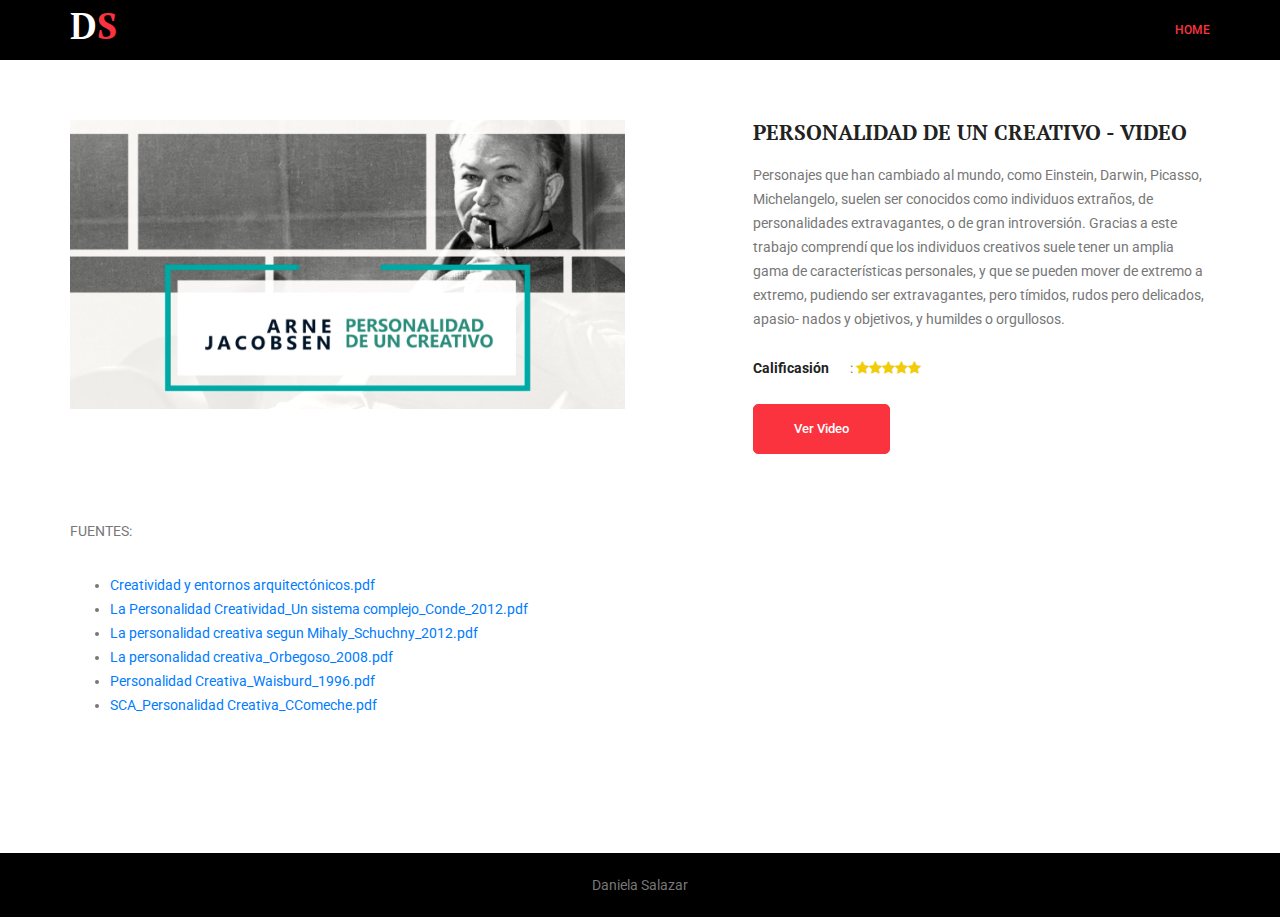
<file: personalidadDeUnCreativo.html>
<!doctype html>
<html lang="en">
    <head>
        <!-- Required meta tags -->
        <meta charset="utf-8">
        <meta name="viewport" content="width=device-width, initial-scale=1, shrink-to-fit=no">
        <link rel="icon" href="img/favicon.png" type="image/png">
        <title>Daniela Salazar</title>
        <!-- Bootstrap CSS -->
        <link rel="stylesheet" href="css/bootstrap.css">
        <link rel="stylesheet" href="vendors/linericon/style.css">
        <link rel="stylesheet" href="css/font-awesome.min.css">
        <link rel="stylesheet" href="vendors/owl-carousel/owl.carousel.min.css">
        <link rel="stylesheet" href="vendors/lightbox/simpleLightbox.css">
        <link rel="stylesheet" href="vendors/nice-select/css/nice-select.css">
        <link rel="stylesheet" href="vendors/animate-css/animate.css">
        <link rel="stylesheet" href="vendors/popup/magnific-popup.css">
        <!-- main css -->
        <link rel="stylesheet" href="css/style.css">
        <link rel="stylesheet" href="css/responsive.css">
    </head>
    <body>
        
        <!--================Header Menu Area =================-->
        <header class="header_area" style="background-color: black">
            <div class="main_menu">
            	<nav class="navbar navbar-expand-lg navbar-light" style="    height: 60px;">
					<div class="container">
						<!-- Brand and toggle get grouped for better mobile display -->
						<a class="navbar-brand logo_h" href="index.html"><h1 style="color: white">D<span style="color:#fa333f">S</span></h1></a>
						<button class="navbar-toggler" type="button" data-toggle="collapse" data-target="#navbarSupportedContent" aria-controls="navbarSupportedContent" aria-expanded="false" aria-label="Toggle navigation">
							<span class="icon-bar"></span>
							<span class="icon-bar"></span>
							<span class="icon-bar"></span>
						</button>
						<!-- Collect the nav links, forms, and other content for toggling -->
						<div class="collapse navbar-collapse offset" id="navbarSupportedContent">
							<ul class="nav navbar-nav menu_nav ml-auto">
								<li class="nav-item active"><a class="nav-link" href="index.html">Home</a></li> 
								<!--
								<li class="nav-item submenu dropdown">
									<a href="#" class="nav-link dropdown-toggle" data-toggle="dropdown" role="button" aria-haspopup="true" aria-expanded="false">Projects</a>
									<ul class="dropdown-menu">
										<li class="nav-item"><a class="nav-link" href="projects.html">Projects</a>
										<li class="nav-item"><a class="nav-link" href="project-details.html">Project Details</a></li>
									</ul>
								</li> 
								
								<li class="nav-item submenu dropdown">
									<a href="#" class="nav-link dropdown-toggle" data-toggle="dropdown" role="button" aria-haspopup="true" aria-expanded="false">Pages</a>
									<ul class="dropdown-menu">
										<li class="nav-item"><a class="nav-link" href="elements.html">Elements</a></li>
									</ul>
								</li> 
								<li class="nav-item submenu dropdown">
									<a href="#" class="nav-link dropdown-toggle" data-toggle="dropdown" role="button" aria-haspopup="true" aria-expanded="false">Blog</a>
									<ul class="dropdown-menu">
										<li class="nav-item"><a class="nav-link" href="blog.html">Blog</a></li>
										<li class="nav-item"><a class="nav-link" href="single-blog.html">Blog Details</a></li>
									</ul>
								</li> -->
							</ul>
						</div> 
					</div>
            	</nav>
            </div>
        </header>
        <!--================Header Menu Area =================-->
        
        <!--================Home Banner Area =================-->
		<!--
			<section class="banner_area">
            <div class="box_1620">
				<div class="banner_inner d-flex align-items-center">
					<div class="container">
						<div class="banner_content text-center">
							<h2>Project Details</h2>
							<div class="page_link">
								<a href="index.html">Home</a>
								<a href="projects.html">Projects</a>
								<a href="project-details.html">Project Details</a>
							</div>
						</div>
					</div>
				</div>
            </div>
        </section>
		-->
		
        <!--================End Home Banner Area =================-->
        
        <!--================Portfolio Details Area =================-->
        <section class="portfolio_details_area p_120">
        	<div class="container">
        		<div class="portfolio_details_inner">
					<div class="row">
						<div class="col-md-6">
							<div class="left_img" style="    max-height: 500px;
							overflow-y: auto;">
								<img class="img-fluid" src="archivos/Capturasssss.PNG" alt="">
							</div>
						</div>
						<div class="col-md-6">
							<div class="portfolio_right_text">
								<h4>Personalidad de un creativo - Video</h4>
								<p>Personajes que han cambiado al mundo, como Einstein, Darwin, Picasso, Michelangelo, suelen ser conocidos
									como individuos extraños, de personalidades extravagantes, o de gran introversión. Gracias a este trabajo
									comprendí que los individuos creativos suele tener un amplia gama de características personales, y que se
									pueden mover de extremo a extremo, pudiendo ser extravagantes, pero tímidos, rudos pero delicados, apasio-
									nados y objetivos, y humildes o orgullosos.</p>
								<ul class="list">
									<li><span>Calificasión</span>: <i class="fa fa-star"></i><i class="fa fa-star"></i><i class="fa fa-star"></i><i class="fa fa-star"></i><i class="fa fa-star"></i></li>
									<!-- <li><span>Completado</span>:  17 Aug 2018</li> -->
								</ul>
								<br/>
								<a class="main_btn" href="https://www.youtube.com/watch?v=6qSZZNp4OQs" target="_blank">Ver Video</a>
							</div>
						</div>
					</div>
       				<p>FUENTES: 
						<ul>
							<li><a href=".archivos/fuentes/project-4/Creatividad y entornos arquitectónicos.pdf" target="_blank">Creatividad y entornos arquitectónicos.pdf</a></li>
							<li><a href=".archivos/fuentes/project-4/La Personalidad Creatividad_Un sistema complejo_Conde_2012.pdf" target="_blank">La Personalidad Creatividad_Un sistema complejo_Conde_2012.pdf</a></li>
							<li><a href=".archivos//fuentes/project-4/La personalidad creativa segun Mihaly_Schuchny_2012.pdf" target="_blank">La personalidad creativa segun Mihaly_Schuchny_2012.pdf</a></li>
							<li><a href=".archivos/fuentes/project-4/La personalidad creativa_Orbegoso_2008.pdf" target="_blank">La personalidad creativa_Orbegoso_2008.pdf</a></li>
							<li><a href=".archivos/fuentes/project-4/Personalidad Creativa_Waisburd_1996.pdf" target="_blank">Personalidad Creativa_Waisburd_1996.pdf</a></li>
							<li><a href=".archivos/fuentes/project-4/SCA_Personalidad Creativa_CComeche (1).pdf" target="_blank">SCA_Personalidad Creativa_CComeche.pdf</a></li>
							
						</ul>        
					</p>
        		</div>
        	</div>
        </section>
        <!--================End Portfolio Details Area =================-->
        
        <!--================Instagram Area =================-->
        
        <!--================End Instagram Area =================-->
        
        <!--================Footer Area =================-->
        <footer class="footer_area">
			Daniela Salazar
        </footer>
        <!--================End Footer Area =================-->
        
        
        
        
        
        
        <!-- Optional JavaScript -->
        <!-- jQuery first, then Popper.js, then Bootstrap JS -->
        <script src="js/jquery-3.3.1.min.js"></script>
        <script src="js/popper.js"></script>
        <script src="js/bootstrap.min.js"></script>
        <script src="js/stellar.js"></script>
        <script src="vendors/lightbox/simpleLightbox.min.js"></script>
        <script src="vendors/nice-select/js/jquery.nice-select.min.js"></script>
        <script src="vendors/isotope/imagesloaded.pkgd.min.js"></script>
        <script src="vendors/isotope/isotope.pkgd.min.js"></script>
        <script src="vendors/owl-carousel/owl.carousel.min.js"></script>
        <script src="vendors/popup/jquery.magnific-popup.min.js"></script>
        <script src="js/jquery.ajaxchimp.min.js"></script>
        <script src="vendors/counter-up/jquery.waypoints.min.js"></script>
        <script src="vendors/counter-up/jquery.counterup.js"></script>
        <script src="js/mail-script.js"></script>
        <script src="js/theme.js"></script>
    </body>
</html>
</file>
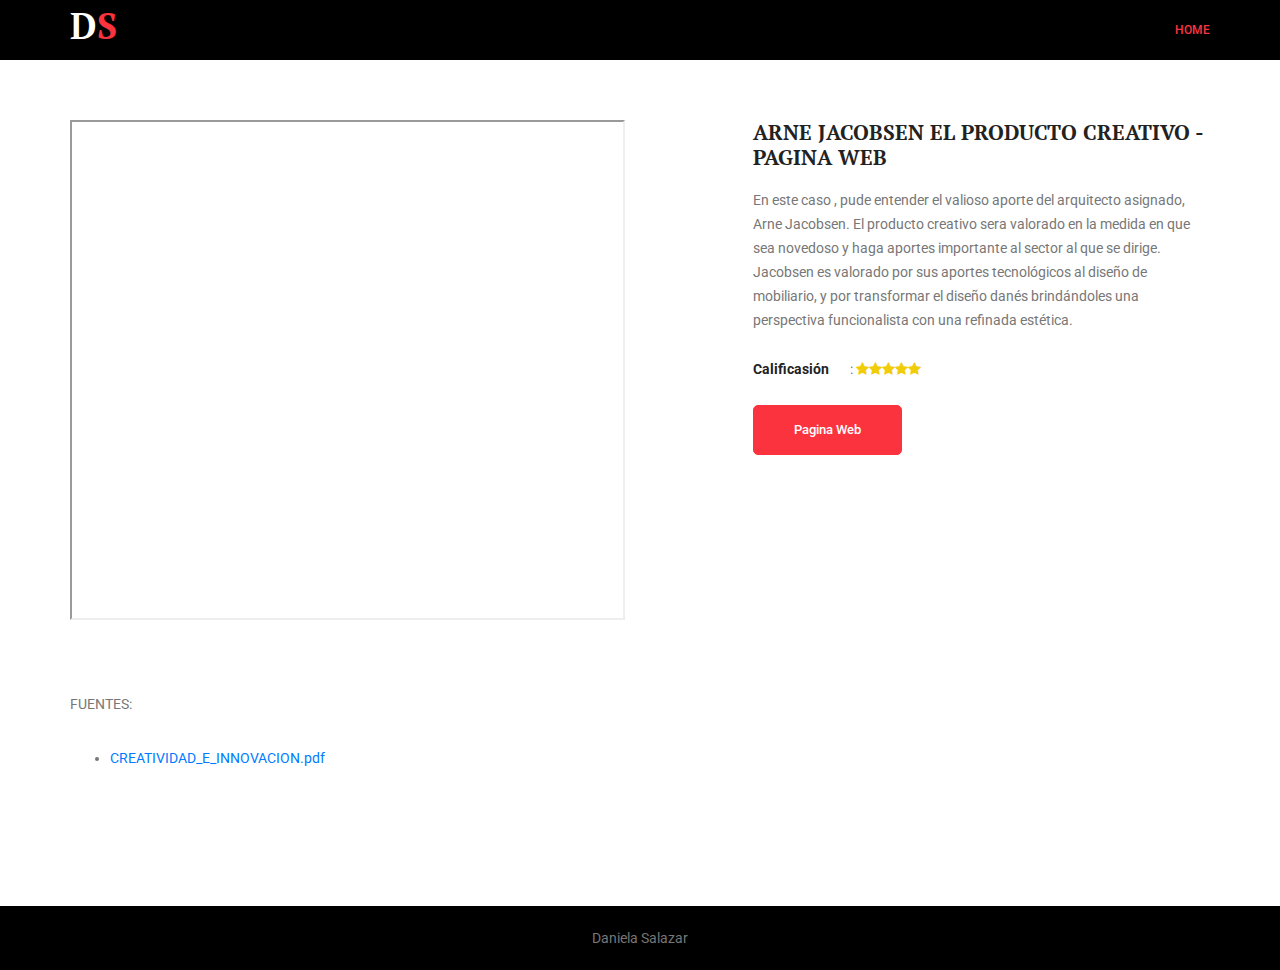
<file: productoCreativo.html>
<!doctype html>
<html lang="en">
    <head>
        <!-- Required meta tags -->
        <meta charset="utf-8">
        <meta name="viewport" content="width=device-width, initial-scale=1, shrink-to-fit=no">
        <link rel="icon" href="img/favicon.png" type="image/png">
        <title>Daniela Salazar</title>
        <!-- Bootstrap CSS -->
        <link rel="stylesheet" href="css/bootstrap.css">
        <link rel="stylesheet" href="vendors/linericon/style.css">
        <link rel="stylesheet" href="css/font-awesome.min.css">
        <link rel="stylesheet" href="vendors/owl-carousel/owl.carousel.min.css">
        <link rel="stylesheet" href="vendors/lightbox/simpleLightbox.css">
        <link rel="stylesheet" href="vendors/nice-select/css/nice-select.css">
        <link rel="stylesheet" href="vendors/animate-css/animate.css">
        <link rel="stylesheet" href="vendors/popup/magnific-popup.css">
        <!-- main css -->
        <link rel="stylesheet" href="css/style.css">
        <link rel="stylesheet" href="css/responsive.css">
    </head>
    <body>
        
        <!--================Header Menu Area =================-->
        <header class="header_area" style="background-color: black">
            <div class="main_menu">
            	<nav class="navbar navbar-expand-lg navbar-light" style="    height: 60px;">
					<div class="container">
						<!-- Brand and toggle get grouped for better mobile display -->
						<a class="navbar-brand logo_h" href="index.html"><h1 style="color: white">D<span style="color:#fa333f">S</span></h1></a>
						<button class="navbar-toggler" type="button" data-toggle="collapse" data-target="#navbarSupportedContent" aria-controls="navbarSupportedContent" aria-expanded="false" aria-label="Toggle navigation">
							<span class="icon-bar"></span>
							<span class="icon-bar"></span>
							<span class="icon-bar"></span>
						</button>
						<!-- Collect the nav links, forms, and other content for toggling -->
						<div class="collapse navbar-collapse offset" id="navbarSupportedContent">
							<ul class="nav navbar-nav menu_nav ml-auto">
								<li class="nav-item active"><a class="nav-link" href="index.html">Home</a></li> 
								<!--
								<li class="nav-item submenu dropdown">
									<a href="#" class="nav-link dropdown-toggle" data-toggle="dropdown" role="button" aria-haspopup="true" aria-expanded="false">Projects</a>
									<ul class="dropdown-menu">
										<li class="nav-item"><a class="nav-link" href="projects.html">Projects</a>
										<li class="nav-item"><a class="nav-link" href="project-details.html">Project Details</a></li>
									</ul>
								</li> 
								
								<li class="nav-item submenu dropdown">
									<a href="#" class="nav-link dropdown-toggle" data-toggle="dropdown" role="button" aria-haspopup="true" aria-expanded="false">Pages</a>
									<ul class="dropdown-menu">
										<li class="nav-item"><a class="nav-link" href="elements.html">Elements</a></li>
									</ul>
								</li> 
								<li class="nav-item submenu dropdown">
									<a href="#" class="nav-link dropdown-toggle" data-toggle="dropdown" role="button" aria-haspopup="true" aria-expanded="false">Blog</a>
									<ul class="dropdown-menu">
										<li class="nav-item"><a class="nav-link" href="blog.html">Blog</a></li>
										<li class="nav-item"><a class="nav-link" href="single-blog.html">Blog Details</a></li>
									</ul>
								</li> -->
							</ul>
						</div> 
					</div>
            	</nav>
            </div>
        </header>
        <!--================Header Menu Area =================-->
        
        <!--================Home Banner Area =================-->
		<!--
			<section class="banner_area">
            <div class="box_1620">
				<div class="banner_inner d-flex align-items-center">
					<div class="container">
						<div class="banner_content text-center">
							<h2>Project Details</h2>
							<div class="page_link">
								<a href="index.html">Home</a>
								<a href="projects.html">Projects</a>
								<a href="project-details.html">Project Details</a>
							</div>
						</div>
					</div>
				</div>
            </div>
        </section>
		-->
		
        <!--================End Home Banner Area =================-->
        
        <!--================Portfolio Details Area =================-->
        <section class="portfolio_details_area p_120">
        	<div class="container">
        		<div class="portfolio_details_inner">
					<div class="row">
						<div class="col-md-6">
							<div class="left_img">
								<iframe src="https://danisala.github.io/Producto-Creativo/" width="100%" height="500px"></iframe>
							</div>
						</div>
						<div class="col-md-6">
							<div class="portfolio_right_text">
								<h4>Arne Jacobsen EL PRODUCTO CREATIVO - Pagina Web</h4>
								<p>En este caso , pude entender el valioso aporte del arquitecto asignado, Arne Jacobsen. El producto creativo sera
									valorado en la medida en que sea novedoso y haga aportes importante al sector al que se dirige. Jacobsen es
									valorado por sus aportes tecnológicos al diseño de mobiliario, y por transformar el diseño danés brindándoles
									una perspectiva funcionalista con una refinada estética.</p>
								<ul class="list">
									<li><span>Calificasión</span>: <i class="fa fa-star"></i><i class="fa fa-star"></i><i class="fa fa-star"></i><i class="fa fa-star"></i><i class="fa fa-star"></i></li>
									<!-- <li><span>Completado</span>:  17 Aug 2018</li> -->
								</ul>
								<br/>
								<a class="main_btn" href="https://danisala.github.io/Producto-Creativo/" target="_blank">Pagina Web</a>
							</div>
						</div>
					</div>
       				<p>FUENTES: 
						<ul>
							<li><a href=".archivos/fuentes/6-producto creativo/CREATIVIDAD_E_INNOVACION.pdf" target="_blank">CREATIVIDAD_E_INNOVACION.pdf</a></li>
						</ul>   
						


						     
					</p>
        		</div>
        	</div>
        </section>
        <!--================End Portfolio Details Area =================-->
        
        <!--================Instagram Area =================-->
        
        <!--================End Instagram Area =================-->
        
        <!--================Footer Area =================-->
        <footer class="footer_area">
        	Daniela Salazar
        </footer>
        <!--================End Footer Area =================-->
        
        
        
        
        
        
        <!-- Optional JavaScript -->
        <!-- jQuery first, then Popper.js, then Bootstrap JS -->
        <script src="js/jquery-3.3.1.min.js"></script>
        <script src="js/popper.js"></script>
        <script src="js/bootstrap.min.js"></script>
        <script src="js/stellar.js"></script>
        <script src="vendors/lightbox/simpleLightbox.min.js"></script>
        <script src="vendors/nice-select/js/jquery.nice-select.min.js"></script>
        <script src="vendors/isotope/imagesloaded.pkgd.min.js"></script>
        <script src="vendors/isotope/isotope.pkgd.min.js"></script>
        <script src="vendors/owl-carousel/owl.carousel.min.js"></script>
        <script src="vendors/popup/jquery.magnific-popup.min.js"></script>
        <script src="js/jquery.ajaxchimp.min.js"></script>
        <script src="vendors/counter-up/jquery.waypoints.min.js"></script>
        <script src="vendors/counter-up/jquery.counterup.js"></script>
        <script src="js/mail-script.js"></script>
        <script src="js/theme.js"></script>
    </body>
</html>
</file>
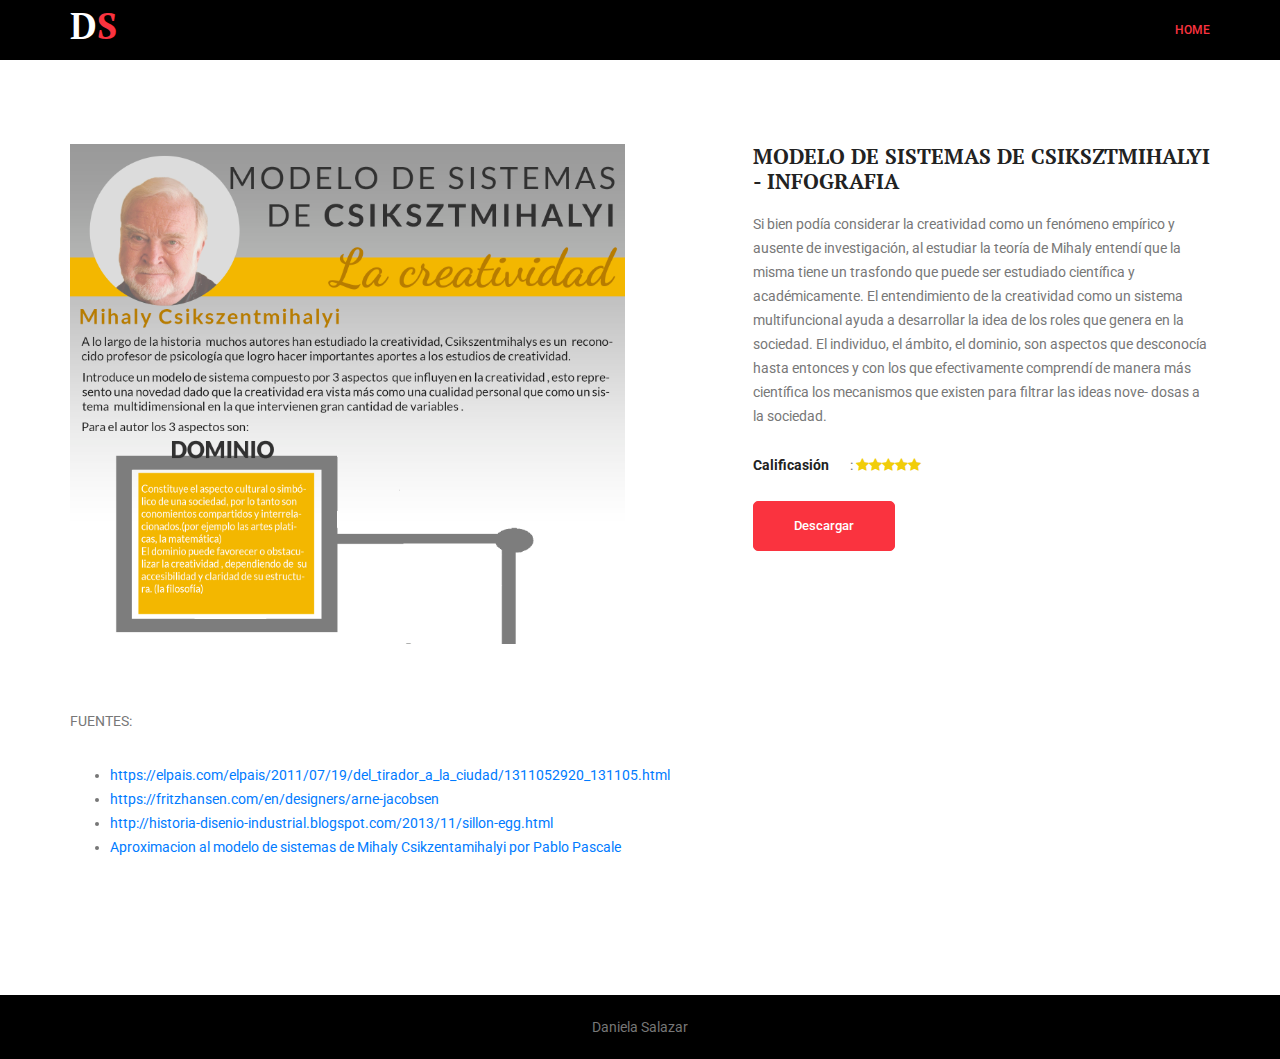
<file: teoriaistematica.html>
<!doctype html>
<html lang="en">
    <head>
        <!-- Required meta tags -->
        <meta charset="utf-8">
        <meta name="viewport" content="width=device-width, initial-scale=1, shrink-to-fit=no">
        <link rel="icon" href="img/favicon.png" type="image/png">
        <title>Daniela Salazar</title>
        <!-- Bootstrap CSS -->
        <link rel="stylesheet" href="css/bootstrap.css">
        <link rel="stylesheet" href="vendors/linericon/style.css">
        <link rel="stylesheet" href="css/font-awesome.min.css">
        <link rel="stylesheet" href="vendors/owl-carousel/owl.carousel.min.css">
        <link rel="stylesheet" href="vendors/lightbox/simpleLightbox.css">
        <link rel="stylesheet" href="vendors/nice-select/css/nice-select.css">
        <link rel="stylesheet" href="vendors/animate-css/animate.css">
        <link rel="stylesheet" href="vendors/popup/magnific-popup.css">
        <!-- main css -->
        <link rel="stylesheet" href="css/style.css">
        <link rel="stylesheet" href="css/responsive.css">
    </head>
    <body>
        
        <!--================Header Menu Area =================-->
        <header class="header_area" style="background-color: black">
            <div class="main_menu">
            	<nav class="navbar navbar-expand-lg navbar-light" style="    height: 60px;">
					<div class="container">
						<!-- Brand and toggle get grouped for better mobile display -->
						<a class="navbar-brand logo_h" href="index.html"><h1 style="color: white">D<span style="color:#fa333f">S</span></h1></a>
						<button class="navbar-toggler" type="button" data-toggle="collapse" data-target="#navbarSupportedContent" aria-controls="navbarSupportedContent" aria-expanded="false" aria-label="Toggle navigation">
							<span class="icon-bar"></span>
							<span class="icon-bar"></span>
							<span class="icon-bar"></span>
						</button>
						<!-- Collect the nav links, forms, and other content for toggling -->
						<div class="collapse navbar-collapse offset" id="navbarSupportedContent">
							<ul class="nav navbar-nav menu_nav ml-auto">
								<li class="nav-item active"><a class="nav-link" href="index.html">Home</a></li> 
								<!--
								<li class="nav-item submenu dropdown">
									<a href="#" class="nav-link dropdown-toggle" data-toggle="dropdown" role="button" aria-haspopup="true" aria-expanded="false">Projects</a>
									<ul class="dropdown-menu">
										<li class="nav-item"><a class="nav-link" href="projects.html">Projects</a>
										<li class="nav-item"><a class="nav-link" href="project-details.html">Project Details</a></li>
									</ul>
								</li> 
								
								<li class="nav-item submenu dropdown">
									<a href="#" class="nav-link dropdown-toggle" data-toggle="dropdown" role="button" aria-haspopup="true" aria-expanded="false">Pages</a>
									<ul class="dropdown-menu">
										<li class="nav-item"><a class="nav-link" href="elements.html">Elements</a></li>
									</ul>
								</li> 
								<li class="nav-item submenu dropdown">
									<a href="#" class="nav-link dropdown-toggle" data-toggle="dropdown" role="button" aria-haspopup="true" aria-expanded="false">Blog</a>
									<ul class="dropdown-menu">
										<li class="nav-item"><a class="nav-link" href="blog.html">Blog</a></li>
										<li class="nav-item"><a class="nav-link" href="single-blog.html">Blog Details</a></li>
									</ul>
								</li> -->
							</ul>
						</div> 
					</div>
            	</nav>
            </div>
        </header>>
        <!--================Header Menu Area =================-->
        
        <!--================Home Banner Area =================-->
		<!--
			<section class="banner_area">
            <div class="box_1620">
				<div class="banner_inner d-flex align-items-center">
					<div class="container">
						<div class="banner_content text-center">
							<h2>Project Details</h2>
							<div class="page_link">
								<a href="index.html">Home</a>
								<a href="projects.html">Projects</a>
								<a href="project-details.html">Project Details</a>
							</div>
						</div>
					</div>
				</div>
            </div>
        </section>
		-->
		
        <!--================End Home Banner Area =================-->
        
        <!--================Portfolio Details Area =================-->
        <section class="portfolio_details_area p_120">
        	<div class="container">
        		<div class="portfolio_details_inner">
					<div class="row">
						<div class="col-md-6">
							<div class="left_img" style="    max-height: 500px;
							overflow-y: auto;">
								<img class="img-fluid" src="archivos/INFOGRAFIA.png" alt="">
							</div>
						</div>
						<div class="col-md-6">
							<div class="portfolio_right_text">
								<h4>Modelo de Sistemas de CSIKSZTMIHALYI - Infografia</h4>
								<p>Si bien podía considerar la creatividad como un fenómeno empírico y ausente de investigación, al estudiar la
									teoría de Mihaly entendí que la misma tiene un trasfondo que puede ser estudiado científica y académicamente.
									El entendimiento de la creatividad como un sistema multifuncional ayuda a desarrollar la idea de los roles que
									genera en la sociedad. El individuo, el ámbito, el dominio, son aspectos que desconocía hasta entonces y con los
									que efectivamente comprendí de manera más científica los mecanismos que existen para filtrar las ideas nove-
									dosas a la sociedad.</p>
								<ul class="list">
									<li><span>Calificasión</span>: <i class="fa fa-star"></i><i class="fa fa-star"></i><i class="fa fa-star"></i><i class="fa fa-star"></i><i class="fa fa-star"></i></li>
									<!-- <li><span>Completado</span>:  17 Aug 2018</li> -->
								</ul>
								<br/>
								<a class="main_btn" href="archivos/infografia, modelos de sistemas de la creatividad-daniela salazar.pdf" target="_blank">Descargar</a>
							</div>
						</div>
					</div>
       				<p>FUENTES: 
						<ul>
							<li><a href="https://www.themethodcase.com/egg-swan-chair-arne-jacobsen-fritz-hansen/" target="_blank">https://elpais.com/elpais/2011/07/19/del_tirador_a_la_ciudad/1311052920_131105.html</a></li>
							<li><a href="https://fritzhansen.com/en/designers/arne-jacobsen" target="_blank">https://fritzhansen.com/en/designers/arne-jacobsen</a></li>
							<li><a href="http://historia-disenio-industrial.blogspot.com/2013/11/sillon-egg.html" target="_blank">http://historia-disenio-industrial.blogspot.com/2013/11/sillon-egg.html</a></li>
							<li><a href="#">Aproximacion al modelo de sistemas de Mihaly Csikzentamihalyi por Pablo Pascale </a></li>
						</ul>        
					</p>
        		</div>
        	</div>
        </section>
        <!--================End Portfolio Details Area =================-->
        
        <!--================Instagram Area =================-->
        
        <!--================End Instagram Area =================-->
        
        <!--================Footer Area =================-->
        <footer class="footer_area">
        	Daniela Salazar
        </footer>
        <!--================End Footer Area =================-->
        
        
        
        
        
        
        <!-- Optional JavaScript -->
        <!-- jQuery first, then Popper.js, then Bootstrap JS -->
        <script src="js/jquery-3.3.1.min.js"></script>
        <script src="js/popper.js"></script>
        <script src="js/bootstrap.min.js"></script>
        <script src="js/stellar.js"></script>
        <script src="vendors/lightbox/simpleLightbox.min.js"></script>
        <script src="vendors/nice-select/js/jquery.nice-select.min.js"></script>
        <script src="vendors/isotope/imagesloaded.pkgd.min.js"></script>
        <script src="vendors/isotope/isotope.pkgd.min.js"></script>
        <script src="vendors/owl-carousel/owl.carousel.min.js"></script>
        <script src="vendors/popup/jquery.magnific-popup.min.js"></script>
        <script src="js/jquery.ajaxchimp.min.js"></script>
        <script src="vendors/counter-up/jquery.waypoints.min.js"></script>
        <script src="vendors/counter-up/jquery.counterup.js"></script>
        <script src="js/mail-script.js"></script>
        <script src="js/theme.js"></script>
    </body>
</html>
</file>
<file: vendors/linericon/style.css>
@font-face {
	font-family: 'Linearicons-Free';
	src:url('fonts/Linearicons-Free.eot?w118d');
	src:url('fonts/Linearicons-Free.eot?#iefixw118d') format('embedded-opentype'),
		url('fonts/Linearicons-Free.woff2?w118d') format('woff2'),
		url('fonts/Linearicons-Free.woff?w118d') format('woff'),
		url('fonts/Linearicons-Free.ttf?w118d') format('truetype'),
		url('fonts/Linearicons-Free.svg?w118d#Linearicons-Free') format('svg');
	font-weight: normal;
	font-style: normal;
}

.lnr {
	font-family: 'Linearicons-Free';
	speak: none;
	font-style: normal;
	font-weight: normal;
	font-variant: normal;
	text-transform: none;
	line-height: 1;

	/* Better Font Rendering =========== */
	-webkit-font-smoothing: antialiased;
	-moz-osx-font-smoothing: grayscale;
}

.lnr-home:before {
	content: "\e800";
}
.lnr-apartment:before {
	content: "\e801";
}
.lnr-pencil:before {
	content: "\e802";
}
.lnr-magic-wand:before {
	content: "\e803";
}
.lnr-drop:before {
	content: "\e804";
}
.lnr-lighter:before {
	content: "\e805";
}
.lnr-poop:before {
	content: "\e806";
}
.lnr-sun:before {
	content: "\e807";
}
.lnr-moon:before {
	content: "\e808";
}
.lnr-cloud:before {
	content: "\e809";
}
.lnr-cloud-upload:before {
	content: "\e80a";
}
.lnr-cloud-download:before {
	content: "\e80b";
}
.lnr-cloud-sync:before {
	content: "\e80c";
}
.lnr-cloud-check:before {
	content: "\e80d";
}
.lnr-database:before {
	content: "\e80e";
}
.lnr-lock:before {
	content: "\e80f";
}
.lnr-cog:before {
	content: "\e810";
}
.lnr-trash:before {
	content: "\e811";
}
.lnr-dice:before {
	content: "\e812";
}
.lnr-heart:before {
	content: "\e813";
}
.lnr-star:before {
	content: "\e814";
}
.lnr-star-half:before {
	content: "\e815";
}
.lnr-star-empty:before {
	content: "\e816";
}
.lnr-flag:before {
	content: "\e817";
}
.lnr-envelope:before {
	content: "\e818";
}
.lnr-paperclip:before {
	content: "\e819";
}
.lnr-inbox:before {
	content: "\e81a";
}
.lnr-eye:before {
	content: "\e81b";
}
.lnr-printer:before {
	content: "\e81c";
}
.lnr-file-empty:before {
	content: "\e81d";
}
.lnr-file-add:before {
	content: "\e81e";
}
.lnr-enter:before {
	content: "\e81f";
}
.lnr-exit:before {
	content: "\e820";
}
.lnr-graduation-hat:before {
	content: "\e821";
}
.lnr-license:before {
	content: "\e822";
}
.lnr-music-note:before {
	content: "\e823";
}
.lnr-film-play:before {
	content: "\e824";
}
.lnr-camera-video:before {
	content: "\e825";
}
.lnr-camera:before {
	content: "\e826";
}
.lnr-picture:before {
	content: "\e827";
}
.lnr-book:before {
	content: "\e828";
}
.lnr-bookmark:before {
	content: "\e829";
}
.lnr-user:before {
	content: "\e82a";
}
.lnr-users:before {
	content: "\e82b";
}
.lnr-shirt:before {
	content: "\e82c";
}
.lnr-store:before {
	content: "\e82d";
}
.lnr-cart:before {
	content: "\e82e";
}
.lnr-tag:before {
	content: "\e82f";
}
.lnr-phone-handset:before {
	content: "\e830";
}
.lnr-phone:before {
	content: "\e831";
}
.lnr-pushpin:before {
	content: "\e832";
}
.lnr-map-marker:before {
	content: "\e833";
}
.lnr-map:before {
	content: "\e834";
}
.lnr-location:before {
	content: "\e835";
}
.lnr-calendar-full:before {
	content: "\e836";
}
.lnr-keyboard:before {
	content: "\e837";
}
.lnr-spell-check:before {
	content: "\e838";
}
.lnr-screen:before {
	content: "\e839";
}
.lnr-smartphone:before {
	content: "\e83a";
}
.lnr-tablet:before {
	content: "\e83b";
}
.lnr-laptop:before {
	content: "\e83c";
}
.lnr-laptop-phone:before {
	content: "\e83d";
}
.lnr-power-switch:before {
	content: "\e83e";
}
.lnr-bubble:before {
	content: "\e83f";
}
.lnr-heart-pulse:before {
	content: "\e840";
}
.lnr-construction:before {
	content: "\e841";
}
.lnr-pie-chart:before {
	content: "\e842";
}
.lnr-chart-bars:before {
	content: "\e843";
}
.lnr-gift:before {
	content: "\e844";
}
.lnr-diamond:before {
	content: "\e845";
}
.lnr-linearicons:before {
	content: "\e846";
}
.lnr-dinner:before {
	content: "\e847";
}
.lnr-coffee-cup:before {
	content: "\e848";
}
.lnr-leaf:before {
	content: "\e849";
}
.lnr-paw:before {
	content: "\e84a";
}
.lnr-rocket:before {
	content: "\e84b";
}
.lnr-briefcase:before {
	content: "\e84c";
}
.lnr-bus:before {
	content: "\e84d";
}
.lnr-car:before {
	content: "\e84e";
}
.lnr-train:before {
	content: "\e84f";
}
.lnr-bicycle:before {
	content: "\e850";
}
.lnr-wheelchair:before {
	content: "\e851";
}
.lnr-select:before {
	content: "\e852";
}
.lnr-earth:before {
	content: "\e853";
}
.lnr-smile:before {
	content: "\e854";
}
.lnr-sad:before {
	content: "\e855";
}
.lnr-neutral:before {
	content: "\e856";
}
.lnr-mustache:before {
	content: "\e857";
}
.lnr-alarm:before {
	content: "\e858";
}
.lnr-bullhorn:before {
	content: "\e859";
}
.lnr-volume-high:before {
	content: "\e85a";
}
.lnr-volume-medium:before {
	content: "\e85b";
}
.lnr-volume-low:before {
	content: "\e85c";
}
.lnr-volume:before {
	content: "\e85d";
}
.lnr-mic:before {
	content: "\e85e";
}
.lnr-hourglass:before {
	content: "\e85f";
}
.lnr-undo:before {
	content: "\e860";
}
.lnr-redo:before {
	content: "\e861";
}
.lnr-sync:before {
	content: "\e862";
}
.lnr-history:before {
	content: "\e863";
}
.lnr-clock:before {
	content: "\e864";
}
.lnr-download:before {
	content: "\e865";
}
.lnr-upload:before {
	content: "\e866";
}
.lnr-enter-down:before {
	content: "\e867";
}
.lnr-exit-up:before {
	content: "\e868";
}
.lnr-bug:before {
	content: "\e869";
}
.lnr-code:before {
	content: "\e86a";
}
.lnr-link:before {
	content: "\e86b";
}
.lnr-unlink:before {
	content: "\e86c";
}
.lnr-thumbs-up:before {
	content: "\e86d";
}
.lnr-thumbs-down:before {
	content: "\e86e";
}
.lnr-magnifier:before {
	content: "\e86f";
}
.lnr-cross:before {
	content: "\e870";
}
.lnr-menu:before {
	content: "\e871";
}
.lnr-list:before {
	content: "\e872";
}
.lnr-chevron-up:before {
	content: "\e873";
}
.lnr-chevron-down:before {
	content: "\e874";
}
.lnr-chevron-left:before {
	content: "\e875";
}
.lnr-chevron-right:before {
	content: "\e876";
}
.lnr-arrow-up:before {
	content: "\e877";
}
.lnr-arrow-down:before {
	content: "\e878";
}
.lnr-arrow-left:before {
	content: "\e879";
}
.lnr-arrow-right:before {
	content: "\e87a";
}
.lnr-move:before {
	content: "\e87b";
}
.lnr-warning:before {
	content: "\e87c";
}
.lnr-question-circle:before {
	content: "\e87d";
}
.lnr-menu-circle:before {
	content: "\e87e";
}
.lnr-checkmark-circle:before {
	content: "\e87f";
}
.lnr-cross-circle:before {
	content: "\e880";
}
.lnr-plus-circle:before {
	content: "\e881";
}
.lnr-circle-minus:before {
	content: "\e882";
}
.lnr-arrow-up-circle:before {
	content: "\e883";
}
.lnr-arrow-down-circle:before {
	content: "\e884";
}
.lnr-arrow-left-circle:before {
	content: "\e885";
}
.lnr-arrow-right-circle:before {
	content: "\e886";
}
.lnr-chevron-up-circle:before {
	content: "\e887";
}
.lnr-chevron-down-circle:before {
	content: "\e888";
}
.lnr-chevron-left-circle:before {
	content: "\e889";
}
.lnr-chevron-right-circle:before {
	content: "\e88a";
}
.lnr-crop:before {
	content: "\e88b";
}
.lnr-frame-expand:before {
	content: "\e88c";
}
.lnr-frame-contract:before {
	content: "\e88d";
}
.lnr-layers:before {
	content: "\e88e";
}
.lnr-funnel:before {
	content: "\e88f";
}
.lnr-text-format:before {
	content: "\e890";
}
.lnr-text-format-remove:before {
	content: "\e891";
}
.lnr-text-size:before {
	content: "\e892";
}
.lnr-bold:before {
	content: "\e893";
}
.lnr-italic:before {
	content: "\e894";
}
.lnr-underline:before {
	content: "\e895";
}
.lnr-strikethrough:before {
	content: "\e896";
}
.lnr-highlight:before {
	content: "\e897";
}
.lnr-text-align-left:before {
	content: "\e898";
}
.lnr-text-align-center:before {
	content: "\e899";
}
.lnr-text-align-right:before {
	content: "\e89a";
}
.lnr-text-align-justify:before {
	content: "\e89b";
}
.lnr-line-spacing:before {
	content: "\e89c";
}
.lnr-indent-increase:before {
	content: "\e89d";
}
.lnr-indent-decrease:before {
	content: "\e89e";
}
.lnr-pilcrow:before {
	content: "\e89f";
}
.lnr-direction-ltr:before {
	content: "\e8a0";
}
.lnr-direction-rtl:before {
	content: "\e8a1";
}
.lnr-page-break:before {
	content: "\e8a2";
}
.lnr-sort-alpha-asc:before {
	content: "\e8a3";
}
.lnr-sort-amount-asc:before {
	content: "\e8a4";
}
.lnr-hand:before {
	content: "\e8a5";
}
.lnr-pointer-up:before {
	content: "\e8a6";
}
.lnr-pointer-right:before {
	content: "\e8a7";
}
.lnr-pointer-down:before {
	content: "\e8a8";
}
.lnr-pointer-left:before {
	content: "\e8a9";
}
</file>
<file: vendors/nice-select/css/nice-select.css>
.nice-select {
  -webkit-tap-highlight-color: transparent;
  background-color: #fff;
  border-radius: 5px;
  border: solid 1px #e8e8e8;
  box-sizing: border-box;
  clear: both;
  cursor: pointer;
  display: block;
  float: left;
  font-family: inherit;
  font-size: 14px;
  font-weight: normal;
  height: 42px;
  line-height: 40px;
  outline: none;
  padding-left: 18px;
  padding-right: 30px;
  position: relative;
  text-align: left !important;
  -webkit-transition: all 0.2s ease-in-out;
  transition: all 0.2s ease-in-out;
  -webkit-user-select: none;
     -moz-user-select: none;
      -ms-user-select: none;
          user-select: none;
  white-space: nowrap;
  width: auto; }
  .nice-select:hover {
    border-color: #dbdbdb; }
  .nice-select:active, .nice-select.open, .nice-select:focus {
    border-color: #999; }
  .nice-select:after {
    border-bottom: 2px solid #999;
    border-right: 2px solid #999;
    content: '';
    display: block;
    height: 5px;
    margin-top: -4px;
    pointer-events: none;
    position: absolute;
    right: 12px;
    top: 50%;
    -webkit-transform-origin: 66% 66%;
        -ms-transform-origin: 66% 66%;
            transform-origin: 66% 66%;
    -webkit-transform: rotate(45deg);
        -ms-transform: rotate(45deg);
            transform: rotate(45deg);
    -webkit-transition: all 0.15s ease-in-out;
    transition: all 0.15s ease-in-out;
    width: 5px; }
  .nice-select.open:after {
    -webkit-transform: rotate(-135deg);
        -ms-transform: rotate(-135deg);
            transform: rotate(-135deg); }
  .nice-select.open .list {
    opacity: 1;
    pointer-events: auto;
    -webkit-transform: scale(1) translateY(0);
        -ms-transform: scale(1) translateY(0);
            transform: scale(1) translateY(0); }
  .nice-select.disabled {
    border-color: #ededed;
    color: #999;
    pointer-events: none; }
    .nice-select.disabled:after {
      border-color: #cccccc; }
  .nice-select.wide {
    width: 100%; }
    .nice-select.wide .list {
      left: 0 !important;
      right: 0 !important; }
  .nice-select.right {
    float: right; }
    .nice-select.right .list {
      left: auto;
      right: 0; }
  .nice-select.small {
    font-size: 12px;
    height: 36px;
    line-height: 34px; }
    .nice-select.small:after {
      height: 4px;
      width: 4px; }
    .nice-select.small .option {
      line-height: 34px;
      min-height: 34px; }
  .nice-select .list {
    background-color: #fff;
    border-radius: 5px;
    box-shadow: 0 0 0 1px rgba(68, 68, 68, 0.11);
    box-sizing: border-box;
    margin-top: 4px;
    opacity: 0;
    overflow: hidden;
    padding: 0;
    pointer-events: none;
    position: absolute;
    top: 100%;
    left: 0;
    -webkit-transform-origin: 50% 0;
        -ms-transform-origin: 50% 0;
            transform-origin: 50% 0;
    -webkit-transform: scale(0.75) translateY(-21px);
        -ms-transform: scale(0.75) translateY(-21px);
            transform: scale(0.75) translateY(-21px);
    -webkit-transition: all 0.2s cubic-bezier(0.5, 0, 0, 1.25), opacity 0.15s ease-out;
    transition: all 0.2s cubic-bezier(0.5, 0, 0, 1.25), opacity 0.15s ease-out;
    z-index: 9; }
    .nice-select .list:hover .option:not(:hover) {
      background-color: transparent !important; }
  .nice-select .option {
    cursor: pointer;
    font-weight: 400;
    line-height: 40px;
    list-style: none;
    min-height: 40px;
    outline: none;
    padding-left: 18px;
    padding-right: 29px;
    text-align: left;
    -webkit-transition: all 0.2s;
    transition: all 0.2s; }
    .nice-select .option:hover, .nice-select .option.focus, .nice-select .option.selected.focus {
      background-color: #f6f6f6; }
    .nice-select .option.selected {
      font-weight: bold; }
    .nice-select .option.disabled {
      background-color: transparent;
      color: #999;
      cursor: default; }

.no-csspointerevents .nice-select .list {
  display: none; }

.no-csspointerevents .nice-select.open .list {
  display: block; }
</file>
<file: css/style.css>
/*----------------------------------------------------
@File: Default Styles
@Author: Rocky Ahmed
@URL: http://wethemez.com
Author E-mail: rockybd1995@gmail.com

This file contains the styling for the actual theme, this
is the file you need to edit to change the look of the
theme.
---------------------------------------------------- */
/*=====================================================================
@Template Name: Builder Construction 
@Author: Rocky Ahmed
@Developed By: Rocky Ahmed
@Developer URL: http://rocky.wethemez.com
Author E-mail: rockybd1995@gmail.com

@Default Styles

Table of Content:
01/ Variables
02/ predefin
03/ header
04/ button
05/ banner
06/ breadcrumb
07/ about
08/ team
09/ project 
10/ price 
11/ team 
12/ blog 
13/ video  
14/ features  
15/ career  
16/ contact 
17/ footer

=====================================================================*/
/*----------------------------------------------------*/
/*font Variables*/
/*Color Variables*/
/*=================== fonts ====================*/
@import url("https://fonts.googleapis.com/css?family=PT+Serif:400,700|Roboto:300,400,500,700");
/*---------------------------------------------------- */
/*----------------------------------------------------*/
.list {
  list-style: none;
  margin: 0px;
  padding: 0px; }

a {
  text-decoration: none;
  transition: all 0.3s ease-in-out; }
  a:hover, a:focus {
    text-decoration: none;
    outline: none; }

.row.m0 {
  margin: 0px; }

body {
  line-height: 24px;
  font-size: 14px;
  font-family: "Roboto", sans-serif;
  font-weight: normal;
  color: #777777; }

h1, h2, h3, h4, h5, h6 {
  font-family: "PT Serif", serif;
  font-weight: bold; }

button:focus {
  outline: none;
  box-shadow: none; }

.p0 {
  padding-left: 0px;
  padding-right: 0px; }

.p_120 {
  padding-top: 120px;
  padding-bottom: 120px; }

.p_100 {
  padding-top: 100px;
  padding-bottom: 100px; }

.pad_top {
  padding-top: 120px; }

.pad_bt {
  padding-bottom: 120px; }

.mt-25 {
  margin-top: 25px; }

@media (min-width: 1200px) {
  .container {
    max-width: 1170px; } }

@media (min-width: 1620px) {
  .box_1620 {
    max-width: 1620px;
    margin: auto;
    width: 100%;
    padding-left: 0px;
    padding-right: 0px; } }
/* Main Title Area css
============================================================================================ */
.main_title {
  text-align: center;
  max-width: 670px;
  margin: 0px auto 75px; }
  .main_title h2 {
    font-family: "PT Serif", serif;
    font-size: 42px;
    color: #222222;
    margin-bottom: 15px; }
  .main_title p {
    font-size: 14px;
    font-family: "Roboto", sans-serif;
    font-weight: normal;
    line-height: 24px;
    color: #777777;
    margin-bottom: 0px; }

/* End Main Title Area css
============================================================================================ */
/*---------------------------------------------------- */
/*----------------------------------------------------*/
.header_area {
  position: absolute;
  width: 100%;
  top: 0;
  left: 0;
  z-index: 99;
  transition: background 0.4s, all 0.3s linear; }
  .header_area .navbar {
    background: transparent;
    padding: 0px;
    border: 0px;
    border-radius: 0px; }
    .header_area .navbar .nav .nav-item {
      margin-right: 45px; }
      .header_area .navbar .nav .nav-item .nav-link {
        font: 500 12px/120px "Roboto", sans-serif;
        text-transform: uppercase;
        color: #fff;
        padding: 0px;
        display: inline-block; }
        .header_area .navbar .nav .nav-item .nav-link:after {
          display: none; }
      .header_area .navbar .nav .nav-item:hover .nav-link, .header_area .navbar .nav .nav-item.active .nav-link {
        color: #fa333f; }
      .header_area .navbar .nav .nav-item.submenu {
        position: relative; }
        .header_area .navbar .nav .nav-item.submenu ul {
          border: none;
          padding: 0px;
          border-radius: 0px;
          box-shadow: none;
          margin: 0px;
          background: #fff;
          box-shadow: 0px 3px 16px 0px rgba(0, 0, 0, 0.1); }
          @media (min-width: 992px) {
            .header_area .navbar .nav .nav-item.submenu ul {
              position: absolute;
              top: 120%;
              left: 0px;
              min-width: 200px;
              text-align: left;
              opacity: 0;
              transition: all 300ms ease-in;
              visibility: hidden;
              display: block;
              border: none;
              padding: 0px;
              border-radius: 0px; } }
          .header_area .navbar .nav .nav-item.submenu ul:before {
            content: "";
            width: 0;
            height: 0;
            border-style: solid;
            border-width: 10px 10px 0 10px;
            border-color: #eeeeee transparent transparent transparent;
            position: absolute;
            right: 24px;
            top: 45px;
            z-index: 3;
            opacity: 0;
            transition: all 400ms linear; }
          .header_area .navbar .nav .nav-item.submenu ul .nav-item {
            display: block;
            float: none;
            margin-right: 0px;
            border-bottom: 1px solid #ededed;
            margin-left: 0px;
            transition: all 0.4s linear; }
            .header_area .navbar .nav .nav-item.submenu ul .nav-item .nav-link {
              line-height: 45px;
              color: #222222;
              padding: 0px 30px;
              transition: all 150ms linear;
              display: block;
              margin-right: 0px; }
            .header_area .navbar .nav .nav-item.submenu ul .nav-item:last-child {
              border-bottom: none; }
            .header_area .navbar .nav .nav-item.submenu ul .nav-item:hover .nav-link {
              background: #fa333f;
              color: #fff; }
        @media (min-width: 992px) {
          .header_area .navbar .nav .nav-item.submenu:hover ul {
            visibility: visible;
            opacity: 1;
            top: 100%; } }
        .header_area .navbar .nav .nav-item.submenu:hover ul .nav-item {
          margin-top: 0px; }
      .header_area .navbar .nav .nav-item:last-child {
        margin-right: 0px; }
    .header_area .navbar .search {
      font-size: 12px;
      line-height: 60px;
      display: inline-block;
      color: #222222;
      margin-left: 80px; }
      .header_area .navbar .search i {
        font-weight: 600; }
  .header_area.navbar_fixed .main_menu {
    position: fixed;
    width: 100%;
    top: -70px;
    left: 0;
    right: 0;
    background: #000;
    transform: translateY(70px);
    transition: transform 500ms ease, background 500ms ease;
    -webkit-transition: transform 500ms ease, background 500ms ease;
    box-shadow: 0px 3px 16px 0px rgba(0, 0, 0, 0.1); }
    .header_area.navbar_fixed .main_menu .navbar .nav .nav-item .nav-link {
      line-height: 70px; }

.top_menu {
  background: #f9f9ff; }
  .top_menu .header_social li {
    display: inline-block;
    margin-right: 15px; }
    .top_menu .header_social li a {
      font-size: 14px;
      color: #777777;
      display: inline-block;
      line-height: 42px;
      transition: all 300ms linear 0s; }
    .top_menu .header_social li:last-child {
      margin-right: 0px; }
    .top_menu .header_social li:hover a {
      color: #fa333f; }
  .top_menu .dn_btn {
    line-height: 42px;
    display: inline-block;
    font-size: 12px;
    margin-right: 30px;
    font-family: "Roboto", sans-serif;
    font-weight: normal;
    color: #777777;
    transition: all 300ms linear 0s; }
    .top_menu .dn_btn:hover {
      color: #fa333f; }
    .top_menu .dn_btn:last-child {
      margin-right: 0px; }
  .top_menu .lan_pack {
    height: 30px;
    border: 1px solid #eeeeee;
    border-radius: 3px;
    line-height: 28px;
    font-size: 12px;
    font-family: "Roboto", sans-serif;
    font-weight: 500;
    padding-left: 19px;
    padding-right: 36px;
    color: #777777;
    background: #f9f9ff;
    margin-right: 5px;
    margin-top: 8px; }
    .top_menu .lan_pack .current {
      color: #777777; }
    .top_menu .lan_pack:after {
      content: "\f0d7";
      border: none !important;
      font: normal normal normal 12px/1 FontAwesome;
      transform: rotate(0deg);
      height: auto;
      margin-top: -6px;
      right: 20px; }

/*---------------------------------------------------- */
/*----------------------------------------------------*/
/* Home Banner Area css
============================================================================================ */
.home_banner_area {
  position: relative;
  z-index: 1;
  background: #000;
  margin-bottom: 120px; }
  .home_banner_area .box_1620 {
    background: url(../img/banner/merwebo2.png) no-repeat scroll center;
    background-size: 100%;
    min-height: 650px;
    border-radius: 12px;
    position: relative;
    /*bottom: -120px;*/ 
  }
  .home_banner_area .banner_inner {
    position: relative;
    width: 100%;
    min-height: 650px;
    display: flex; }
    .home_banner_area .banner_inner .banner_content {
      color: #000;
      vertical-align: middle;
      align-self: center; }
      .home_banner_area .banner_inner .banner_content h5 {
        text-transform: uppercase;
        font-family: "Roboto", sans-serif;
        font-size: 14px;
        font-weight: normal;
        margin-bottom: 15px; }
      .home_banner_area .banner_inner .banner_content h3 {
        font-size: 60px;
        font-family: "PT Serif", serif;
        font-weight: bold;
        margin-bottom: 20px;
        line-height: 76px;
        color: #fa333f }
      .home_banner_area .banner_inner .banner_content p {
        font-size: 14px;
        line-height: 24px;
        font-family: "Roboto", sans-serif;
        font-weight: normal;
        max-width: 620px;
        margin: auto; }
      .home_banner_area .banner_inner .banner_content .main_btn {
        margin-top: 40px; }

.blog_banner {
  min-height: 660px;
  position: relative;
  z-index: 1;
  overflow: hidden;
  margin-bottom: 0px; }
  .blog_banner .banner_inner {
    background: #04091e;
    position: relative;
    overflow: hidden;
    width: 100%;
    min-height: 660px;
    z-index: 1; }
    .blog_banner .banner_inner .overlay {
      background: url(../img/banner/banner-2.jpg) no-repeat scroll center center;
      opacity: .5;
      height: 125%;
      position: absolute;
      left: 0px;
      top: 0px;
      width: 100%;
      z-index: -1; }
    .blog_banner .banner_inner .blog_b_text {
      max-width: 700px;
      margin: auto;
      color: #fff; }
      .blog_banner .banner_inner .blog_b_text h2 {
        font-size: 60px;
        font-weight: bold;
        font-family: "PT Serif", serif;
        line-height: 66px;
        margin-bottom: 15px; }
      .blog_banner .banner_inner .blog_b_text p {
        font-size: 16px;
        margin-bottom: 35px; }
      .blog_banner .banner_inner .blog_b_text .white_bg_btn {
        line-height: 42px;
        padding: 0px 45px; }

.banner_box {
  max-width: 1620px;
  margin: auto; }

.banner_area {
  position: relative;
  z-index: 1;
  min-height: 350px;
  background: #000;
  margin-bottom: 120px; }
  .banner_area .box_1620 {
    background: url(../img/banner/banner.jpg) no-repeat scroll center center;
    background-size: cover;
    min-height: 360px;
    border-radius: 12px;
    position: relative;
    bottom: -120px; }
  .banner_area .banner_inner {
    position: relative;
    overflow: hidden;
    width: 100%;
    min-height: 360px;
    z-index: 1; }
    .banner_area .banner_inner .banner_content h2 {
      color: #fff;
      font-size: 48px;
      font-family: "PT Serif", serif;
      margin-bottom: 0px;
      font-weight: bold; }
    .banner_area .banner_inner .banner_content .page_link a {
      font-size: 14px;
      color: #fff;
      font-family: "Roboto", sans-serif;
      margin-right: 32px;
      position: relative; }
      .banner_area .banner_inner .banner_content .page_link a:before {
        content: "\e87a";
        font-family: 'Linearicons-Free';
        position: absolute;
        right: -25px;
        top: 50%;
        transform: translateY(-50%); }
      .banner_area .banner_inner .banner_content .page_link a:last-child {
        margin-right: 0px; }
        .banner_area .banner_inner .banner_content .page_link a:last-child:before {
          display: none; }
      .banner_area .banner_inner .banner_content .page_link a:hover {
        color: #fa333f; }

/* End Home Banner Area css
============================================================================================ */
/*---------------------------------------------------- */
/*----------------------------------------------------*/
/* Latest Blog Area css
============================================================================================ */
.latest_blog_inner {
  margin-bottom: -30px; }

.l_blog_item {
  margin-bottom: 30px; }
  .l_blog_item .date {
    font-size: 13px;
    font-family: "Roboto", sans-serif;
    font-weight: normal;
    color: #777777;
    margin-top: 20px;
    display: block;
    margin-bottom: 15px; }
  .l_blog_item h4 {
    font-size: 18px;
    line-height: 24px;
    color: #222222;
    border-bottom: 1px solid #eeeeee;
    padding-bottom: 20px;
    margin-bottom: 20px;
    transition: all 300ms linear 0s; }
  .l_blog_item p {
    margin-bottom: 0px; }
  .l_blog_item:hover h4 {
    color: #fa333f; }

/* End Latest Blog Area css
============================================================================================ */
/*================= latest_blog_area css =============*/
.single-recent-blog-post {
  margin-bottom: 30px; }
  .single-recent-blog-post .thumb {
    overflow: hidden; }
    .single-recent-blog-post .thumb img {
      transition: all 0.7s linear; }
  .single-recent-blog-post .details {
    padding-top: 30px; }
    .single-recent-blog-post .details .sec_h4 {
      line-height: 24px;
      padding: 10px 0px 13px;
      transition: all 0.3s linear; }
      .single-recent-blog-post .details .sec_h4:hover {
        color: #777777; }
  .single-recent-blog-post .date {
    font-size: 14px;
    line-height: 24px;
    font-weight: 400; }
  .single-recent-blog-post:hover img {
    transform: scale(1.23) rotate(10deg); }

.tags .tag_btn {
  font-size: 12px;
  font-weight: 500;
  line-height: 20px;
  border: 1px solid #eeeeee;
  display: inline-block;
  padding: 1px 18px;
  text-align: center;
  color: #222222; }
  .tags .tag_btn:before {
    background: #fa333f; }
  .tags .tag_btn + .tag_btn {
    margin-left: 2px; }

/*========= blog_categorie_area css ===========*/
.blog_categorie_area {
  padding-top: 80px;
  padding-bottom: 80px; }

.categories_post {
  position: relative;
  text-align: center;
  cursor: pointer; }
  .categories_post img {
    max-width: 100%; }
  .categories_post .categories_details {
    position: absolute;
    top: 20px;
    left: 20px;
    right: 20px;
    bottom: 20px;
    background: rgba(34, 34, 34, 0.8);
    color: #fff;
    transition: all 0.3s linear;
    display: flex;
    align-items: center;
    justify-content: center; }
    .categories_post .categories_details h5 {
      margin-bottom: 0px;
      font-size: 18px;
      line-height: 26px;
      text-transform: uppercase;
      color: #fff;
      position: relative; }
    .categories_post .categories_details p {
      font-weight: 300;
      font-size: 14px;
      line-height: 26px;
      margin-bottom: 0px; }
    .categories_post .categories_details .border_line {
      margin: 10px 0px;
      background: #fff;
      width: 100%;
      height: 1px; }
  .categories_post:hover .categories_details {
    background: rgba(250, 51, 63, 0.85); }

/*============ blog_left_sidebar css ==============*/
.blog_item {
  margin-bottom: 40px; }

.blog_info {
  padding-top: 30px; }
  .blog_info .post_tag {
    padding-bottom: 20px; }
    .blog_info .post_tag a {
      font: 300 14px/21px "Roboto", sans-serif;
      color: #222222; }
      .blog_info .post_tag a:hover {
        color: #777777; }
      .blog_info .post_tag a.active {
        color: #fa333f; }
  .blog_info .blog_meta li a {
    font: 300 14px/20px "Roboto", sans-serif;
    color: #777777;
    vertical-align: middle;
    padding-bottom: 12px;
    display: inline-block; }
    .blog_info .blog_meta li a i {
      color: #222222;
      font-size: 16px;
      font-weight: 600;
      padding-left: 15px;
      line-height: 20px;
      vertical-align: middle; }
    .blog_info .blog_meta li a:hover {
      color: #fa333f; }

.blog_post img {
  max-width: 100%; }

.blog_details {
  padding-top: 20px; }
  .blog_details h2 {
    font-size: 24px;
    line-height: 36px;
    color: #222222;
    font-weight: 600;
    transition: all 0.3s linear; }
    .blog_details h2:hover {
      color: #fa333f; }
  .blog_details p {
    margin-bottom: 26px; }

.view_btn {
  font-size: 14px;
  line-height: 36px;
  display: inline-block;
  color: #222222;
  font-weight: 500;
  padding: 0px 30px;
  background: #fff; }

.blog_right_sidebar {
  border: 1px solid #eeeeee;
  background: #fafaff;
  padding: 30px; }
  .blog_right_sidebar .widget_title {
    font-size: 18px;
    line-height: 25px;
    background: #fa333f;
    text-align: center;
    color: #fff;
    padding: 8px 0px;
    margin-bottom: 30px; }
  .blog_right_sidebar .search_widget .input-group .form-control {
    font-size: 14px;
    line-height: 29px;
    border: 0px;
    width: 100%;
    font-weight: 300;
    color: #fff;
    padding-left: 20px;
    border-radius: 45px;
    z-index: 0;
    background: #fa333f; }
    .blog_right_sidebar .search_widget .input-group .form-control.placeholder {
      color: #fff; }
    .blog_right_sidebar .search_widget .input-group .form-control:-moz-placeholder {
      color: #fff; }
    .blog_right_sidebar .search_widget .input-group .form-control::-moz-placeholder {
      color: #fff; }
    .blog_right_sidebar .search_widget .input-group .form-control::-webkit-input-placeholder {
      color: #fff; }
    .blog_right_sidebar .search_widget .input-group .form-control:focus {
      box-shadow: none; }
  .blog_right_sidebar .search_widget .input-group .btn-default {
    position: absolute;
    right: 20px;
    background: transparent;
    border: 0px;
    box-shadow: none;
    font-size: 14px;
    color: #fff;
    padding: 0px;
    top: 50%;
    transform: translateY(-50%);
    z-index: 1; }
  .blog_right_sidebar .author_widget {
    text-align: center; }
    .blog_right_sidebar .author_widget h4 {
      font-size: 18px;
      line-height: 20px;
      color: #222222;
      margin-bottom: 5px;
      margin-top: 30px; }
    .blog_right_sidebar .author_widget p {
      margin-bottom: 0px; }
    .blog_right_sidebar .author_widget .social_icon {
      padding: 7px 0px 15px; }
      .blog_right_sidebar .author_widget .social_icon a {
        font-size: 14px;
        color: #222222;
        transition: all 0.2s linear; }
        .blog_right_sidebar .author_widget .social_icon a + a {
          margin-left: 20px; }
        .blog_right_sidebar .author_widget .social_icon a:hover {
          color: #fa333f; }
  .blog_right_sidebar .popular_post_widget .post_item .media-body {
    justify-content: center;
    align-self: center;
    padding-left: 20px; }
    .blog_right_sidebar .popular_post_widget .post_item .media-body h3 {
      font-size: 14px;
      line-height: 20px;
      color: #222222;
      margin-bottom: 4px;
      transition: all 0.3s linear; }
      .blog_right_sidebar .popular_post_widget .post_item .media-body h3:hover {
        color: #fa333f; }
    .blog_right_sidebar .popular_post_widget .post_item .media-body p {
      font-size: 12px;
      line-height: 21px;
      margin-bottom: 0px; }
  .blog_right_sidebar .popular_post_widget .post_item + .post_item {
    margin-top: 20px; }
  .blog_right_sidebar .post_category_widget .cat-list li {
    border-bottom: 2px dotted #eee;
    transition: all 0.3s ease 0s;
    padding-bottom: 12px; }
    .blog_right_sidebar .post_category_widget .cat-list li a {
      font-size: 14px;
      line-height: 20px;
      color: #777; }
      .blog_right_sidebar .post_category_widget .cat-list li a p {
        margin-bottom: 0px; }
    .blog_right_sidebar .post_category_widget .cat-list li + li {
      padding-top: 15px; }
    .blog_right_sidebar .post_category_widget .cat-list li:hover {
      border-color: #fa333f; }
      .blog_right_sidebar .post_category_widget .cat-list li:hover a {
        color: #fa333f; }
  .blog_right_sidebar .newsletter_widget {
    text-align: center; }
    .blog_right_sidebar .newsletter_widget .form-group {
      margin-bottom: 8px; }
    .blog_right_sidebar .newsletter_widget .input-group-prepend {
      margin-right: -1px; }
    .blog_right_sidebar .newsletter_widget .input-group-text {
      background: #fff;
      border-radius: 0px;
      vertical-align: top;
      font-size: 12px;
      line-height: 36px;
      padding: 0px 0px 0px 15px;
      border: 1px solid #eeeeee;
      border-right: 0px; }
    .blog_right_sidebar .newsletter_widget .form-control {
      font-size: 12px;
      line-height: 24px;
      color: #cccccc;
      border: 1px solid #eeeeee;
      border-left: 0px;
      border-radius: 0px; }
      .blog_right_sidebar .newsletter_widget .form-control.placeholder {
        color: #cccccc; }
      .blog_right_sidebar .newsletter_widget .form-control:-moz-placeholder {
        color: #cccccc; }
      .blog_right_sidebar .newsletter_widget .form-control::-moz-placeholder {
        color: #cccccc; }
      .blog_right_sidebar .newsletter_widget .form-control::-webkit-input-placeholder {
        color: #cccccc; }
      .blog_right_sidebar .newsletter_widget .form-control:focus {
        outline: none;
        box-shadow: none; }
    .blog_right_sidebar .newsletter_widget .bbtns {
      background: #fa333f;
      color: #fff;
      font-size: 12px;
      line-height: 38px;
      display: inline-block;
      font-weight: 500;
      padding: 0px 24px 0px 24px;
      border-radius: 0; }
    .blog_right_sidebar .newsletter_widget .text-bottom {
      font-size: 12px; }
  .blog_right_sidebar .tag_cloud_widget ul li {
    display: inline-block; }
    .blog_right_sidebar .tag_cloud_widget ul li a {
      display: inline-block;
      border: 1px solid #eee;
      background: #fff;
      padding: 0px 13px;
      margin-bottom: 8px;
      transition: all 0.3s ease 0s;
      color: #222222;
      font-size: 12px; }
      .blog_right_sidebar .tag_cloud_widget ul li a:hover {
        background: #fa333f;
        color: #fff; }
  .blog_right_sidebar .br {
    width: 100%;
    height: 1px;
    background: #eeeeee;
    margin: 30px 0px; }

.blog-pagination {
  padding-top: 25px;
  padding-bottom: 95px; }
  .blog-pagination .page-link {
    border-radius: 0; }
  .blog-pagination .page-item {
    border: none; }

.page-link {
  background: transparent;
  font-weight: 400; }

.blog-pagination .page-item.active .page-link {
  background-color: #fa333f;
  border-color: transparent;
  color: #fff; }

.blog-pagination .page-link {
  position: relative;
  display: block;
  padding: 0.5rem 0.75rem;
  margin-left: -1px;
  line-height: 1.25;
  color: #8a8a8a;
  border: none; }

.blog-pagination .page-link .lnr {
  font-weight: 600; }

.blog-pagination .page-item:last-child .page-link,
.blog-pagination .page-item:first-child .page-link {
  border-radius: 0; }

.blog-pagination .page-link:hover {
  color: #fff;
  text-decoration: none;
  background-color: #fa333f;
  border-color: #eee; }

/*============ Start Blog Single Styles  =============*/
.single-post-area .social-links {
  padding-top: 10px; }
  .single-post-area .social-links li {
    display: inline-block;
    margin-bottom: 10px; }
    .single-post-area .social-links li a {
      color: #cccccc;
      padding: 7px;
      font-size: 14px;
      transition: all 0.2s linear; }
      .single-post-area .social-links li a:hover {
        color: #222222; }
.single-post-area .blog_details {
  padding-top: 26px; }
  .single-post-area .blog_details p {
    margin-bottom: 10px; }
.single-post-area .quotes {
  margin-top: 20px;
  margin-bottom: 30px;
  padding: 24px 35px 24px 30px;
  background-color: white;
  box-shadow: -20.84px 21.58px 30px 0px rgba(176, 176, 176, 0.1);
  font-size: 14px;
  line-height: 24px;
  color: #777;
  font-style: italic; }
.single-post-area .arrow {
  position: absolute; }
  .single-post-area .arrow .lnr {
    font-size: 20px;
    font-weight: 600; }
.single-post-area .thumb .overlay-bg {
  background: rgba(0, 0, 0, 0.8); }
.single-post-area .navigation-area {
  border-top: 1px solid #eee;
  padding-top: 30px;
  margin-top: 60px; }
  .single-post-area .navigation-area p {
    margin-bottom: 0px; }
  .single-post-area .navigation-area h4 {
    font-size: 18px;
    line-height: 25px;
    color: #222222; }
  .single-post-area .navigation-area .nav-left {
    text-align: left; }
    .single-post-area .navigation-area .nav-left .thumb {
      margin-right: 20px;
      background: #000; }
      .single-post-area .navigation-area .nav-left .thumb img {
        transition: all 300ms linear 0s; }
    .single-post-area .navigation-area .nav-left .lnr {
      margin-left: 20px;
      opacity: 0;
      transition: all 300ms linear 0s; }
    .single-post-area .navigation-area .nav-left:hover .lnr {
      opacity: 1; }
    .single-post-area .navigation-area .nav-left:hover .thumb img {
      opacity: .5; }
    @media (max-width: 767px) {
      .single-post-area .navigation-area .nav-left {
        margin-bottom: 30px; } }
  .single-post-area .navigation-area .nav-right {
    text-align: right; }
    .single-post-area .navigation-area .nav-right .thumb {
      margin-left: 20px;
      background: #000; }
      .single-post-area .navigation-area .nav-right .thumb img {
        transition: all 300ms linear 0s; }
    .single-post-area .navigation-area .nav-right .lnr {
      margin-right: 20px;
      opacity: 0;
      transition: all 300ms linear 0s; }
    .single-post-area .navigation-area .nav-right:hover .lnr {
      opacity: 1; }
    .single-post-area .navigation-area .nav-right:hover .thumb img {
      opacity: .5; }
@media (max-width: 991px) {
  .single-post-area .sidebar-widgets {
    padding-bottom: 0px; } }

.comments-area {
  background: #fafaff;
  border: 1px solid #eee;
  padding: 50px 30px;
  margin-top: 50px; }
  @media (max-width: 414px) {
    .comments-area {
      padding: 50px 8px; } }
  .comments-area h4 {
    text-align: center;
    margin-bottom: 50px;
    color: #222222;
    font-size: 18px; }
  .comments-area h5 {
    font-size: 16px;
    margin-bottom: 0px; }
  .comments-area a {
    color: #222222; }
  .comments-area .comment-list {
    padding-bottom: 48px; }
    .comments-area .comment-list:last-child {
      padding-bottom: 0px; }
    .comments-area .comment-list.left-padding {
      padding-left: 25px; }
    @media (max-width: 413px) {
      .comments-area .comment-list .single-comment h5 {
        font-size: 12px; }
      .comments-area .comment-list .single-comment .date {
        font-size: 11px; }
      .comments-area .comment-list .single-comment .comment {
        font-size: 10px; } }
  .comments-area .thumb {
    margin-right: 20px; }
  .comments-area .date {
    font-size: 13px;
    color: #cccccc;
    margin-bottom: 13px; }
  .comments-area .comment {
    color: #777777;
    margin-bottom: 0px; }
  .comments-area .btn-reply {
    background-color: #fff;
    color: #222222;
    border: 1px solid #eee;
    padding: 2px 18px;
    font-size: 12px;
    display: block;
    font-weight: 600;
    transition: all 300ms linear 0s; }
    .comments-area .btn-reply:hover {
      background-color: #fa333f;
      color: #fff; }

.comment-form {
  background: #fafaff;
  text-align: center;
  border: 1px solid #eee;
  padding: 47px 30px 43px;
  margin-top: 50px;
  margin-bottom: 0px; }
  .comment-form h4 {
    text-align: center;
    margin-bottom: 50px;
    font-size: 18px;
    line-height: 22px;
    color: #222222; }
  .comment-form .name {
    padding-left: 0px; }
    @media (max-width: 767px) {
      .comment-form .name {
        padding-right: 0px;
        margin-bottom: 1rem; } }
  .comment-form .email {
    padding-right: 0px; }
    @media (max-width: 991px) {
      .comment-form .email {
        padding-left: 0px; } }
  .comment-form .form-control {
    padding: 8px 20px;
    background: #fff;
    border: none;
    border-radius: 0px;
    width: 100%;
    font-size: 14px;
    color: #777777;
    border: 1px solid transparent; }
    .comment-form .form-control:focus {
      box-shadow: none;
      border: 1px solid #eee; }
  .comment-form textarea.form-control {
    height: 140px;
    resize: none; }
  .comment-form ::-webkit-input-placeholder {
    /* Chrome/Opera/Safari */
    font-size: 13px;
    color: #777; }
  .comment-form ::-moz-placeholder {
    /* Firefox 19+ */
    font-size: 13px;
    color: #777; }
  .comment-form :-ms-input-placeholder {
    /* IE 10+ */
    font-size: 13px;
    color: #777; }
  .comment-form :-moz-placeholder {
    /* Firefox 18- */
    font-size: 13px;
    color: #777; }

/*============ End Blog Single Styles  =============*/
/*---------------------------------------------------- */
/*----------------------------------------------------*/
/* Reservation Form Area css
============================================================================================ */
.reservation_form_area .res_form_inner {
  max-width: 555px;
  margin: auto;
  box-shadow: 0px 10px 30px 0px rgba(153, 153, 153, 0.1);
  padding: 75px 50px;
  position: relative; }
  .reservation_form_area .res_form_inner:before {
    content: "";
    background: url(../img/contact-shap-1.png);
    position: absolute;
    left: -125px;
    height: 421px;
    width: 98px;
    top: 50%;
    transform: translateY(-50%); }
  .reservation_form_area .res_form_inner:after {
    content: "";
    background: url(../img/contact-shap-2.png);
    position: absolute;
    right: -125px;
    height: 421px;
    width: 98px;
    top: 50%;
    transform: translateY(-50%); }

.reservation_form .form-group input {
  height: 40px;
  border-radius: 0px;
  border: 1px solid #eeeeee;
  outline: none;
  box-shadow: none;
  padding: 0px 15px;
  font-size: 13px;
  font-family: "Roboto", sans-serif;
  font-weight: 300;
  color: #999999; }
  .reservation_form .form-group input.placeholder {
    font-size: 13px;
    font-family: "Roboto", sans-serif;
    font-weight: 300;
    color: #999999; }
  .reservation_form .form-group input:-moz-placeholder {
    font-size: 13px;
    font-family: "Roboto", sans-serif;
    font-weight: 300;
    color: #999999; }
  .reservation_form .form-group input::-moz-placeholder {
    font-size: 13px;
    font-family: "Roboto", sans-serif;
    font-weight: 300;
    color: #999999; }
  .reservation_form .form-group input::-webkit-input-placeholder {
    font-size: 13px;
    font-family: "Roboto", sans-serif;
    font-weight: 300;
    color: #999999; }
.reservation_form .form-group .res_select {
  height: 40px;
  border: 1px solid #eeeeee;
  border-radius: 0px;
  width: 100%;
  padding: 0px 15px;
  line-height: 36px; }
  .reservation_form .form-group .res_select .current {
    font-size: 13px;
    font-family: "Roboto", sans-serif;
    font-weight: 300;
    color: #999999; }
  .reservation_form .form-group .res_select:after {
    content: "\e874";
    font-family: 'Linearicons-Free';
    color: #cccccc;
    transform: rotate(0deg);
    border: none;
    margin-top: -17px;
    font-size: 13px;
    right: 22px; }
.reservation_form .form-group:last-child {
  text-align: center; }

/* End Reservation Form Area css
============================================================================================ */
/*============== contact_area css ================*/
.mapBox {
  height: 420px;
  margin-bottom: 80px; }

.contact_info .info_item {
  position: relative;
  padding-left: 45px; }
  .contact_info .info_item i {
    position: absolute;
    left: 0;
    top: 0;
    font-size: 20px;
    line-height: 24px;
    color: #fa333f;
    font-weight: 600; }
  .contact_info .info_item h6 {
    font-size: 16px;
    line-height: 24px;
    color: "Roboto", sans-serif;
    font-weight: bold;
    margin-bottom: 0px;
    color: #222222; }
    .contact_info .info_item h6 a {
      color: #222222; }
  .contact_info .info_item p {
    font-size: 14px;
    line-height: 24px;
    padding: 2px 0px; }

.contact_form .form-group {
  margin-bottom: 10px; }
  .contact_form .form-group .form-control {
    font-size: 13px;
    line-height: 26px;
    color: #999;
    border: 1px solid #eeeeee;
    font-family: "Roboto", sans-serif;
    border-radius: 0px;
    padding-left: 20px; }
    .contact_form .form-group .form-control:focus {
      box-shadow: none;
      outline: none; }
    .contact_form .form-group .form-control.placeholder {
      color: #999; }
    .contact_form .form-group .form-control:-moz-placeholder {
      color: #999; }
    .contact_form .form-group .form-control::-moz-placeholder {
      color: #999; }
    .contact_form .form-group .form-control::-webkit-input-placeholder {
      color: #999; }
  .contact_form .form-group textarea {
    resize: none; }
    .contact_form .form-group textarea.form-control {
      height: 140px; }
.contact_form .submit_btn {
  margin-top: 20px;
  cursor: pointer; }

/* Contact Success and error Area css
============================================================================================ */
.modal-message .modal-dialog {
  position: absolute;
  top: 36%;
  left: 50%;
  transform: translateX(-50%) translateY(-50%) !important;
  margin: 0px;
  max-width: 500px;
  width: 100%; }
  .modal-message .modal-dialog .modal-content .modal-header {
    text-align: center;
    display: block;
    border-bottom: none;
    padding-top: 50px;
    padding-bottom: 50px; }
    .modal-message .modal-dialog .modal-content .modal-header .close {
      position: absolute;
      right: -15px;
      top: -15px;
      padding: 0px;
      color: #fff;
      opacity: 1;
      cursor: pointer; }
    .modal-message .modal-dialog .modal-content .modal-header h2 {
      display: block;
      text-align: center;
      color: #fa333f;
      padding-bottom: 10px;
      font-family: "Roboto", sans-serif; }
    .modal-message .modal-dialog .modal-content .modal-header p {
      display: block; }

/* End Contact Success and error Area css
============================================================================================ */
/*---------------------------------------------------- */
/*----------------------------------------------------*/
/*============== Elements Area css ================*/
.mb-20 {
  margin-bottom: 20px; }

.mb-30 {
  margin-bottom: 30px; }

.sample-text-area {
  padding: 100px 0px; }
  .sample-text-area .title_color {
    margin-bottom: 30px; }
  .sample-text-area p {
    line-height: 26px; }
    .sample-text-area p b {
      font-weight: bold;
      color: #fa333f; }
    .sample-text-area p i {
      color: #fa333f;
      font-style: italic; }
    .sample-text-area p sup {
      color: #fa333f;
      font-style: italic; }
    .sample-text-area p sub {
      color: #fa333f;
      font-style: italic; }
    .sample-text-area p del {
      color: #fa333f; }
    .sample-text-area p u {
      color: #fa333f; }

/*============== End Elements Area css ================*/
/*==============Elements Button Area css ================*/
.elements_button .title_color {
  margin-bottom: 30px;
  color: #222222; }

.title_color {
  color: #222222; }

.button-group-area {
  margin-top: 15px; }
  .button-group-area:nth-child(odd) {
    margin-top: 40px; }
  .button-group-area:first-child {
    margin-top: 0px; }
  .button-group-area .theme_btn {
    margin-right: 10px; }
  .button-group-area .white_btn {
    margin-right: 10px; }
  .button-group-area .link {
    text-decoration: underline;
    color: #222222;
    background: transparent; }
    .button-group-area .link:hover {
      color: #fff; }
  .button-group-area .disable {
    background: transparent;
    color: #007bff;
    cursor: not-allowed; }
    .button-group-area .disable:before {
      display: none; }

.primary {
  background: #52c5fd; }
  .primary:before {
    background: #2faae6; }

.success {
  background: #4cd3e3; }
  .success:before {
    background: #2ebccd; }

.info {
  background: #38a4ff; }
  .info:before {
    background: #298cdf; }

.warning {
  background: #f4e700; }
  .warning:before {
    background: #e1d608; }

.danger {
  background: #f54940; }
  .danger:before {
    background: #e13b33; }

.primary-border {
  background: transparent;
  border: 1px solid #52c5fd;
  color: #52c5fd; }
  .primary-border:before {
    background: #52c5fd; }

.success-border {
  background: transparent;
  border: 1px solid #4cd3e3;
  color: #4cd3e3; }
  .success-border:before {
    background: #4cd3e3; }

.info-border {
  background: transparent;
  border: 1px solid #38a4ff;
  color: #38a4ff; }
  .info-border:before {
    background: #38a4ff; }

.warning-border {
  background: #fff;
  border: 1px solid #f4e700;
  color: #f4e700; }
  .warning-border:before {
    background: #f4e700; }

.danger-border {
  background: transparent;
  border: 1px solid #f54940;
  color: #f54940; }
  .danger-border:before {
    background: #f54940; }

.link-border {
  background: transparent;
  border: 1px solid #fa333f;
  color: #fa333f; }
  .link-border:before {
    background: #fa333f; }

.radius {
  border-radius: 3px; }

.circle {
  border-radius: 20px; }

.arrow span {
  padding-left: 5px; }

.e-large {
  line-height: 50px;
  padding-top: 0px;
  padding-bottom: 0px; }

.large {
  line-height: 45px;
  padding-top: 0px;
  padding-bottom: 0px; }

.medium {
  line-height: 30px;
  padding-top: 0px;
  padding-bottom: 0px; }

.small {
  line-height: 25px;
  padding-top: 0px;
  padding-bottom: 0px; }

.general {
  line-height: 38px;
  padding-top: 0px;
  padding-bottom: 0px; }

/*==============End Elements Button Area css ================*/
/* =================================== */
/*  Elements Page Styles
/* =================================== */
/*---------- Start Elements Page -------------*/
.generic-banner {
  margin-top: 60px;
  text-align: center; }

.generic-banner .height {
  height: 600px; }

@media (max-width: 767.98px) {
  .generic-banner .height {
    height: 400px; } }
.generic-banner .generic-banner-content h2 {
  line-height: 1.2em;
  margin-bottom: 20px; }

@media (max-width: 991.98px) {
  .generic-banner .generic-banner-content h2 br {
    display: none; } }
.generic-banner .generic-banner-content p {
  text-align: center;
  font-size: 16px; }

@media (max-width: 991.98px) {
  .generic-banner .generic-banner-content p br {
    display: none; } }
.generic-content h1 {
  font-weight: 600; }

.about-generic-area {
  background: #fff; }

.about-generic-area p {
  margin-bottom: 20px; }

.white-bg {
  background: #fff; }

.section-top-border {
  padding: 50px 0;
  border-top: 1px dotted #eee; }

.switch-wrap {
  margin-bottom: 10px; }

.switch-wrap p {
  margin: 0; }

/*---------- End Elements Page -------------*/
.sample-text-area {
  padding: 100px 0 70px 0; }

.sample-text {
  margin-bottom: 0; }

.text-heading {
  margin-bottom: 30px;
  font-size: 24px; }

.typo-list {
  margin-bottom: 10px; }

@media (max-width: 767px) {
  .typo-sec {
    margin-bottom: 30px; } }
@media (max-width: 767px) {
  .element-wrap {
    margin-top: 30px; } }
b, sup, sub, u, del {
  color: #f8b600; }

h1 {
  font-size: 36px; }

h2 {
  font-size: 30px; }

h3 {
  font-size: 24px; }

h4 {
  font-size: 18px; }

h5 {
  font-size: 16px; }

h6 {
  font-size: 14px; }

.typography h1, .typography h2, .typography h3, .typography h4, .typography h5, .typography h6 {
  color: #777777; }

.button-area .border-top-generic {
  padding: 70px 15px;
  border-top: 1px dotted #eee; }

.button-group-area .genric-btn {
  margin-right: 10px;
  margin-top: 10px; }

.button-group-area .genric-btn:last-child {
  margin-right: 0; }

.circle {
  border-radius: 20px; }

.genric-btn {
  display: inline-block;
  outline: none;
  line-height: 40px;
  padding: 0 30px;
  font-size: .8em;
  text-align: center;
  text-decoration: none;
  font-weight: 500;
  cursor: pointer;
  -webkit-transition: all 0.3s ease 0s;
  -moz-transition: all 0.3s ease 0s;
  -o-transition: all 0.3s ease 0s;
  transition: all 0.3s ease 0s; }

.genric-btn:focus {
  outline: none; }

.genric-btn.e-large {
  padding: 0 40px;
  line-height: 50px; }

.genric-btn.large {
  line-height: 45px; }

.genric-btn.medium {
  line-height: 30px; }

.genric-btn.small {
  line-height: 25px; }

.genric-btn.radius {
  border-radius: 3px; }

.genric-btn.circle {
  border-radius: 20px; }

.genric-btn.arrow {
  display: -webkit-inline-box;
  display: -ms-inline-flexbox;
  display: inline-flex;
  -webkit-box-align: center;
  -ms-flex-align: center;
  align-items: center; }

.genric-btn.arrow span {
  margin-left: 10px; }

.genric-btn.default {
  color: #222222;
  background: #f9f9ff;
  border: 1px solid transparent; }

.genric-btn.default:hover {
  border: 1px solid #f9f9ff;
  background: #fff; }

.genric-btn.default-border {
  border: 1px solid #f9f9ff;
  background: #fff; }

.genric-btn.default-border:hover {
  color: #222222;
  background: #f9f9ff;
  border: 1px solid transparent; }

.genric-btn.primary {
  color: #fff;
  background: #f8b600;
  border: 1px solid transparent; }

.genric-btn.primary:hover {
  color: #f8b600;
  border: 1px solid #f8b600;
  background: #fff; }

.genric-btn.primary-border {
  color: #f8b600;
  border: 1px solid #f8b600;
  background: #fff; }

.genric-btn.primary-border:hover {
  color: #fff;
  background: #f8b600;
  border: 1px solid transparent; }

.genric-btn.success {
  color: #fff;
  background: #4cd3e3;
  border: 1px solid transparent; }

.genric-btn.success:hover {
  color: #4cd3e3;
  border: 1px solid #4cd3e3;
  background: #fff; }

.genric-btn.success-border {
  color: #4cd3e3;
  border: 1px solid #4cd3e3;
  background: #fff; }

.genric-btn.success-border:hover {
  color: #fff;
  background: #4cd3e3;
  border: 1px solid transparent; }

.genric-btn.info {
  color: #fff;
  background: #38a4ff;
  border: 1px solid transparent; }

.genric-btn.info:hover {
  color: #38a4ff;
  border: 1px solid #38a4ff;
  background: #fff; }

.genric-btn.info-border {
  color: #38a4ff;
  border: 1px solid #38a4ff;
  background: #fff; }

.genric-btn.info-border:hover {
  color: #fff;
  background: #38a4ff;
  border: 1px solid transparent; }

.genric-btn.warning {
  color: #fff;
  background: #f4e700;
  border: 1px solid transparent; }

.genric-btn.warning:hover {
  color: #f4e700;
  border: 1px solid #f4e700;
  background: #fff; }

.genric-btn.warning-border {
  color: #f4e700;
  border: 1px solid #f4e700;
  background: #fff; }

.genric-btn.warning-border:hover {
  color: #fff;
  background: #f4e700;
  border: 1px solid transparent; }

.genric-btn.danger {
  color: #fff;
  background: #f44a40;
  border: 1px solid transparent; }

.genric-btn.danger:hover {
  color: #f44a40;
  border: 1px solid #f44a40;
  background: #fff; }

.genric-btn.danger-border {
  color: #f44a40;
  border: 1px solid #f44a40;
  background: #fff; }

.genric-btn.danger-border:hover {
  color: #fff;
  background: #f44a40;
  border: 1px solid transparent; }

.genric-btn.link {
  color: #222222;
  background: #f9f9ff;
  text-decoration: underline;
  border: 1px solid transparent; }

.genric-btn.link:hover {
  color: #222222;
  border: 1px solid #f9f9ff;
  background: #fff; }

.genric-btn.link-border {
  color: #222222;
  border: 1px solid #f9f9ff;
  background: #fff;
  text-decoration: underline; }

.genric-btn.link-border:hover {
  color: #222222;
  background: #f9f9ff;
  border: 1px solid transparent; }

.genric-btn.disable {
  color: #222222, 0.3;
  background: #f9f9ff;
  border: 1px solid transparent;
  cursor: not-allowed; }

.generic-blockquote {
  padding: 30px 50px 30px 30px;
  background: #fff;
  border-left: 2px solid #f8b600; }

@media (max-width: 991px) {
  .progress-table-wrap {
    overflow-x: scroll; } }
.progress-table {
  background: #fff;
  padding: 15px 0px 30px 0px;
  min-width: 800px; }

.progress-table .serial {
  width: 11.83%;
  padding-left: 30px; }

.progress-table .country {
  width: 28.07%; }

.progress-table .visit {
  width: 19.74%; }

.progress-table .percentage {
  width: 40.36%;
  padding-right: 50px; }

.progress-table .table-head {
  display: flex; }

.progress-table .table-head .serial, .progress-table .table-head .country, .progress-table .table-head .visit, .progress-table .table-head .percentage {
  color: #222222;
  line-height: 40px;
  text-transform: uppercase;
  font-weight: 500; }

.progress-table .table-row {
  padding: 15px 0;
  border-top: 1px solid #edf3fd;
  display: flex; }

.progress-table .table-row .serial, .progress-table .table-row .country, .progress-table .table-row .visit, .progress-table .table-row .percentage {
  display: flex;
  align-items: center; }

.progress-table .table-row .country img {
  margin-right: 15px; }

.progress-table .table-row .percentage .progress {
  width: 80%;
  border-radius: 0px;
  background: transparent; }

.progress-table .table-row .percentage .progress .progress-bar {
  height: 5px;
  line-height: 5px; }

.progress-table .table-row .percentage .progress .progress-bar.color-1 {
  background-color: #6382e6; }

.progress-table .table-row .percentage .progress .progress-bar.color-2 {
  background-color: #e66686; }

.progress-table .table-row .percentage .progress .progress-bar.color-3 {
  background-color: #f09359; }

.progress-table .table-row .percentage .progress .progress-bar.color-4 {
  background-color: #73fbaf; }

.progress-table .table-row .percentage .progress .progress-bar.color-5 {
  background-color: #73fbaf; }

.progress-table .table-row .percentage .progress .progress-bar.color-6 {
  background-color: #6382e6; }

.progress-table .table-row .percentage .progress .progress-bar.color-7 {
  background-color: #a367e7; }

.progress-table .table-row .percentage .progress .progress-bar.color-8 {
  background-color: #e66686; }

.single-gallery-image {
  margin-top: 30px;
  background-repeat: no-repeat !important;
  background-position: center center !important;
  background-size: cover !important;
  height: 200px;
  -webkit-transition: all 0.3s ease 0s;
  -moz-transition: all 0.3s ease 0s;
  -o-transition: all 0.3s ease 0s;
  transition: all 0.3s ease 0s; }

.single-gallery-image:hover {
  opacity: .8; }

.list-style {
  width: 14px;
  height: 14px; }

.unordered-list li {
  position: relative;
  padding-left: 30px;
  line-height: 1.82em !important; }

.unordered-list li:before {
  content: "";
  position: absolute;
  width: 14px;
  height: 14px;
  border: 3px solid #f8b600;
  background: #fff;
  top: 4px;
  left: 0;
  border-radius: 50%; }

.ordered-list {
  margin-left: 30px; }

.ordered-list li {
  list-style-type: decimal-leading-zero;
  color: #f8b600;
  font-weight: 500;
  line-height: 1.82em !important; }

.ordered-list li span {
  font-weight: 300;
  color: #777777; }

.ordered-list-alpha li {
  margin-left: 30px;
  list-style-type: lower-alpha;
  color: #f8b600;
  font-weight: 500;
  line-height: 1.82em !important; }

.ordered-list-alpha li span {
  font-weight: 300;
  color: #777777; }

.ordered-list-roman li {
  margin-left: 30px;
  list-style-type: lower-roman;
  color: #f8b600;
  font-weight: 500;
  line-height: 1.82em !important; }

.ordered-list-roman li span {
  font-weight: 300;
  color: #777777; }

.single-input {
  display: block;
  width: 100%;
  line-height: 40px;
  border: none;
  outline: none;
  background: #f9f9ff;
  padding: 0 20px; }

.single-input:focus {
  outline: none; }

.input-group-icon {
  position: relative; }

.input-group-icon .icon {
  position: absolute;
  left: 20px;
  top: 0;
  line-height: 40px;
  z-index: 3; }

.input-group-icon .icon i {
  color: #797979; }

.input-group-icon .single-input {
  padding-left: 45px; }

.single-textarea {
  display: block;
  width: 100%;
  line-height: 40px;
  border: none;
  outline: none;
  background: #f9f9ff;
  padding: 0 20px;
  height: 100px;
  resize: none; }

.single-textarea:focus {
  outline: none; }

.single-input-primary {
  display: block;
  width: 100%;
  line-height: 40px;
  border: 1px solid transparent;
  outline: none;
  background: #f9f9ff;
  padding: 0 20px; }

.single-input-primary:focus {
  outline: none;
  border: 1px solid #f8b600; }

.single-input-accent {
  display: block;
  width: 100%;
  line-height: 40px;
  border: 1px solid transparent;
  outline: none;
  background: #f9f9ff;
  padding: 0 20px; }

.single-input-accent:focus {
  outline: none;
  border: 1px solid #eb6b55; }

.single-input-secondary {
  display: block;
  width: 100%;
  line-height: 40px;
  border: 1px solid transparent;
  outline: none;
  background: #f9f9ff;
  padding: 0 20px; }

.single-input-secondary:focus {
  outline: none;
  border: 1px solid #f09359; }

.default-switch {
  width: 35px;
  height: 17px;
  border-radius: 8.5px;
  background: #fff;
  position: relative;
  cursor: pointer; }

.default-switch input {
  position: absolute;
  left: 0;
  top: 0;
  right: 0;
  bottom: 0;
  width: 100%;
  height: 100%;
  opacity: 0;
  cursor: pointer; }

.default-switch input + label {
  position: absolute;
  top: 1px;
  left: 1px;
  width: 15px;
  height: 15px;
  border-radius: 50%;
  background: #f8b600;
  -webkit-transition: all 0.2s;
  -moz-transition: all 0.2s;
  -o-transition: all 0.2s;
  transition: all 0.2s;
  box-shadow: 0px 4px 5px 0px rgba(0, 0, 0, 0.2);
  cursor: pointer; }

.default-switch input:checked + label {
  left: 19px; }

.single-element-widget {
  margin-bottom: 30px; }

.primary-switch {
  width: 35px;
  height: 17px;
  border-radius: 8.5px;
  background: #fff;
  position: relative;
  cursor: pointer; }

.primary-switch input {
  position: absolute;
  left: 0;
  top: 0;
  right: 0;
  bottom: 0;
  width: 100%;
  height: 100%;
  opacity: 0; }

.primary-switch input + label {
  position: absolute;
  left: 0;
  top: 0;
  right: 0;
  bottom: 0;
  width: 100%;
  height: 100%; }

.primary-switch input + label:before {
  content: "";
  position: absolute;
  left: 0;
  top: 0;
  right: 0;
  bottom: 0;
  width: 100%;
  height: 100%;
  background: transparent;
  border-radius: 8.5px;
  cursor: pointer;
  -webkit-transition: all 0.2s;
  -moz-transition: all 0.2s;
  -o-transition: all 0.2s;
  transition: all 0.2s; }

.primary-switch input + label:after {
  content: "";
  position: absolute;
  top: 1px;
  left: 1px;
  width: 15px;
  height: 15px;
  border-radius: 50%;
  background: #fff;
  -webkit-transition: all 0.2s;
  -moz-transition: all 0.2s;
  -o-transition: all 0.2s;
  transition: all 0.2s;
  box-shadow: 0px 4px 5px 0px rgba(0, 0, 0, 0.2);
  cursor: pointer; }

.primary-switch input:checked + label:after {
  left: 19px; }

.primary-switch input:checked + label:before {
  background: #f8b600; }

.confirm-switch {
  width: 35px;
  height: 17px;
  border-radius: 8.5px;
  background: #fff;
  position: relative;
  cursor: pointer; }

.confirm-switch input {
  position: absolute;
  left: 0;
  top: 0;
  right: 0;
  bottom: 0;
  width: 100%;
  height: 100%;
  opacity: 0; }

.confirm-switch input + label {
  position: absolute;
  left: 0;
  top: 0;
  right: 0;
  bottom: 0;
  width: 100%;
  height: 100%; }

.confirm-switch input + label:before {
  content: "";
  position: absolute;
  left: 0;
  top: 0;
  right: 0;
  bottom: 0;
  width: 100%;
  height: 100%;
  background: transparent;
  border-radius: 8.5px;
  -webkit-transition: all 0.2s;
  -moz-transition: all 0.2s;
  -o-transition: all 0.2s;
  transition: all 0.2s;
  cursor: pointer; }

.confirm-switch input + label:after {
  content: "";
  position: absolute;
  top: 1px;
  left: 1px;
  width: 15px;
  height: 15px;
  border-radius: 50%;
  background: #fff;
  -webkit-transition: all 0.2s;
  -moz-transition: all 0.2s;
  -o-transition: all 0.2s;
  transition: all 0.2s;
  box-shadow: 0px 4px 5px 0px rgba(0, 0, 0, 0.2);
  cursor: pointer; }

.confirm-switch input:checked + label:after {
  left: 19px; }

.confirm-switch input:checked + label:before {
  background: #4cd3e3; }

.primary-checkbox {
  width: 16px;
  height: 16px;
  border-radius: 3px;
  background: #fff;
  position: relative;
  cursor: pointer; }

.primary-checkbox input {
  position: absolute;
  left: 0;
  top: 0;
  right: 0;
  bottom: 0;
  width: 100%;
  height: 100%;
  opacity: 0; }

.primary-checkbox input + label {
  position: absolute;
  left: 0;
  top: 0;
  right: 0;
  bottom: 0;
  width: 100%;
  height: 100%;
  border-radius: 3px;
  cursor: pointer;
  border: 1px solid #f1f1f1; }

.single-defination h4 {
  color: #222222; }

.primary-checkbox input:checked + label {
  background: url(../img/elements/primary-check.png) no-repeat center center/cover;
  border: none; }

.confirm-checkbox {
  width: 16px;
  height: 16px;
  border-radius: 3px;
  background: #fff;
  position: relative;
  cursor: pointer; }

.confirm-checkbox input {
  position: absolute;
  left: 0;
  top: 0;
  right: 0;
  bottom: 0;
  width: 100%;
  height: 100%;
  opacity: 0; }

.confirm-checkbox input + label {
  position: absolute;
  left: 0;
  top: 0;
  right: 0;
  bottom: 0;
  width: 100%;
  height: 100%;
  border-radius: 3px;
  cursor: pointer;
  border: 1px solid #f1f1f1; }

.confirm-checkbox input:checked + label {
  background: url(../img/elements/success-check.png) no-repeat center center/cover;
  border: none; }

.disabled-checkbox {
  width: 16px;
  height: 16px;
  border-radius: 3px;
  background: #fff;
  position: relative;
  cursor: pointer; }

.disabled-checkbox input {
  position: absolute;
  left: 0;
  top: 0;
  right: 0;
  bottom: 0;
  width: 100%;
  height: 100%;
  opacity: 0; }

.disabled-checkbox input + label {
  position: absolute;
  left: 0;
  top: 0;
  right: 0;
  bottom: 0;
  width: 100%;
  height: 100%;
  border-radius: 3px;
  cursor: pointer;
  border: 1px solid #f1f1f1; }

.disabled-checkbox input:disabled {
  cursor: not-allowed;
  z-index: 3; }

.disabled-checkbox input:checked + label {
  background: url(../img/elements/disabled-check.png) no-repeat center center/cover;
  border: none; }

.primary-radio {
  width: 16px;
  height: 16px;
  border-radius: 8px;
  background: #fff;
  position: relative;
  cursor: pointer; }

.primary-radio input {
  position: absolute;
  left: 0;
  top: 0;
  right: 0;
  bottom: 0;
  width: 100%;
  height: 100%;
  opacity: 0; }

.primary-radio input + label {
  position: absolute;
  left: 0;
  top: 0;
  right: 0;
  bottom: 0;
  width: 100%;
  height: 100%;
  border-radius: 8px;
  cursor: pointer;
  border: 1px solid #f1f1f1; }

.primary-radio input:checked + label {
  background: url(../img/elements/primary-radio.png) no-repeat center center/cover;
  border: none; }

.confirm-radio {
  width: 16px;
  height: 16px;
  border-radius: 8px;
  background: #fff;
  position: relative;
  cursor: pointer; }

.confirm-radio input {
  position: absolute;
  left: 0;
  top: 0;
  right: 0;
  bottom: 0;
  width: 100%;
  height: 100%;
  opacity: 0; }

.confirm-radio input + label {
  position: absolute;
  left: 0;
  top: 0;
  right: 0;
  bottom: 0;
  width: 100%;
  height: 100%;
  border-radius: 8px;
  cursor: pointer;
  border: 1px solid #f1f1f1; }

.confirm-radio input:checked + label {
  background: url(../img/elements/success-radio.png) no-repeat center center/cover;
  border: none; }

.disabled-radio {
  width: 16px;
  height: 16px;
  border-radius: 8px;
  background: #fff;
  position: relative;
  cursor: pointer; }

.disabled-radio input {
  position: absolute;
  left: 0;
  top: 0;
  right: 0;
  bottom: 0;
  width: 100%;
  height: 100%;
  opacity: 0; }

.disabled-radio input + label {
  position: absolute;
  left: 0;
  top: 0;
  right: 0;
  bottom: 0;
  width: 100%;
  height: 100%;
  border-radius: 8px;
  cursor: pointer;
  border: 1px solid #f1f1f1; }

.disabled-radio input:disabled {
  cursor: not-allowed;
  z-index: 3; }

.unordered-list {
  list-style: none;
  padding: 0px;
  margin: 0px; }

.ordered-list {
  list-style: none;
  padding: 0px; }

.disabled-radio input:checked + label {
  background: url(../img/elements/disabled-radio.png) no-repeat center center/cover;
  border: none; }

.default-select {
  height: 40px; }

.default-select .nice-select {
  border: none;
  border-radius: 0px;
  height: 40px;
  background: #fff;
  padding-left: 20px;
  padding-right: 40px; }

.default-select .nice-select .list {
  margin-top: 0;
  border: none;
  border-radius: 0px;
  box-shadow: none;
  width: 100%;
  padding: 10px 0 10px 0px; }

.default-select .nice-select .list .option {
  font-weight: 300;
  -webkit-transition: all 0.3s ease 0s;
  -moz-transition: all 0.3s ease 0s;
  -o-transition: all 0.3s ease 0s;
  transition: all 0.3s ease 0s;
  line-height: 28px;
  min-height: 28px;
  font-size: 12px;
  padding-left: 20px; }

.default-select .nice-select .list .option.selected {
  color: #f8b600;
  background: transparent; }

.default-select .nice-select .list .option:hover {
  color: #f8b600;
  background: transparent; }

.default-select .current {
  margin-right: 50px;
  font-weight: 300; }

.default-select .nice-select::after {
  right: 20px; }

@media (max-width: 991px) {
  .left-align-p p {
    margin-top: 20px; } }
.form-select {
  height: 40px;
  width: 100%; }

.form-select .nice-select {
  border: none;
  border-radius: 0px;
  height: 40px;
  background: #f9f9ff !important;
  padding-left: 45px;
  padding-right: 40px;
  width: 100%; }

.form-select .nice-select .list {
  margin-top: 0;
  border: none;
  border-radius: 0px;
  box-shadow: none;
  width: 100%;
  padding: 10px 0 10px 0px; }

.mt-10 {
  margin-top: 10px; }

.form-select .nice-select .list .option {
  font-weight: 300;
  -webkit-transition: all 0.3s ease 0s;
  -moz-transition: all 0.3s ease 0s;
  -o-transition: all 0.3s ease 0s;
  transition: all 0.3s ease 0s;
  line-height: 28px;
  min-height: 28px;
  font-size: 12px;
  padding-left: 45px; }

.form-select .nice-select .list .option.selected {
  color: #f8b600;
  background: transparent; }

.form-select .nice-select .list .option:hover {
  color: #f8b600;
  background: transparent; }

.form-select .current {
  margin-right: 50px;
  font-weight: 300; }

.form-select .nice-select::after {
  right: 20px; }

/*---------------------------------------------------- */
/*----------------------------------------------------*/
/* Main Button Area css
============================================================================================ */
.main_btn {
  display: inline-block;
  background: #fa333f;
  padding: 0px 40px;
  color: #fff;
  font-family: "Roboto", sans-serif;
  font-size: 13px;
  font-weight: 500;
  line-height: 48px;
  border-radius: 0px;
  outline: none !important;
  box-shadow: none !important;
  text-align: center;
  border: 1px solid #fa333f;
  cursor: pointer;
  border-radius: 5px;
  transition: all 300ms linear 0s; }
  .main_btn:hover {
    background: transparent;
    color: #fa333f; }

.main_btn2 {
  display: inline-block;
  background: #f9f9ff;
  padding: 0px 45px;
  color: #222222;
  font-family: "Roboto", sans-serif;
  font-size: 13px;
  font-weight: 500;
  line-height: 48px;
  border-radius: 5px;
  outline: none !important;
  box-shadow: none !important;
  text-align: center;
  border: 1px solid #eeeeee;
  cursor: pointer;
  transition: all 300ms linear 0s; }
  .main_btn2:hover {
    background: #fa333f;
    color: #fff;
    border-color: #fa333f;
    box-shadow: 0px 10px 20px 0px rgba(250, 51, 63, 0.25); }

.submit_btn {
  width: auto;
  display: inline-block;
  background: #fa333f;
  padding: 0px 50px;
  color: #fff;
  font-family: "Roboto", sans-serif;
  font-size: 13px;
  font-weight: 500;
  line-height: 50px;
  border-radius: 5px;
  outline: none !important;
  box-shadow: none !important;
  text-align: center;
  border: 1px solid #fa333f;
  cursor: pointer;
  transition: all 300ms linear 0s; }
  .submit_btn:hover {
    background: transparent;
    color: #fa333f; }

.white_bg_btn {
  display: inline-block;
  background: #f9f9ff;
  padding: 0px 35px;
  color: #222222;
  font-family: "Roboto", sans-serif;
  font-size: 13px;
  font-weight: 500;
  line-height: 34px;
  border-radius: 0px;
  outline: none !important;
  box-shadow: none !important;
  text-align: center;
  border: 1px solid #eeeeee;
  cursor: pointer;
  transition: all 300ms linear 0s; }
  .white_bg_btn:hover {
    background: #fa333f;
    color: #fff;
    border-color: #fa333f; }

.black_btn {
  padding: 0px 44px;
  line-height: 50px;
  background: #222222;
  color: #fa333f;
  display: inline-block;
  border-radius: 5px;
  font-size: 13px;
  font-family: "Roboto", sans-serif;
  font-weight: 500;
  transition: all 300ms linear 0s; }
  .black_btn:hover {
    background: #fa333f;
    color: #222222; }

/* End Main Button Area css
============================================================================================ */
/*---------------------------------------------------- */
/*----------------------------------------------------*/
/* Galley Area css
============================================================================================ */
.home_blog_inner {
  margin-bottom: -50px; }

.h_blog_item {
  margin-bottom: 50px; }
  .h_blog_item .col-lg-6 {
    vertical-align: middle;
    align-self: center; }
  .h_blog_item .h_blog_img {
    border-radius: 10px; }
  .h_blog_item .h_blog_text {
    padding-top: 60px;
    padding-bottom: 60px; }
    .h_blog_item .h_blog_text .h_blog_text_inner {
      background: #fff;
      padding: 75px 90px;
      border-radius: 10px; }
      .h_blog_item .h_blog_text .h_blog_text_inner.left {
        margin-left: -67px;
        position: relative;
        z-index: 2; }
      .h_blog_item .h_blog_text .h_blog_text_inner.right {
        margin-right: -67px;
        position: relative;
        z-index: 2; }
      .h_blog_item .h_blog_text .h_blog_text_inner h4 {
        color: #222222;
        font-size: 42px;
        margin-bottom: 15px; }
      .h_blog_item .h_blog_text .h_blog_text_inner p {
        margin-bottom: 30px; }

/* End Gallery Area css
============================================================================================ */
/* Portfolio Details Area css
============================================================================================ */
.portfolio_details_inner .row {
  margin-bottom: 65px; }
.portfolio_details_inner p {
  margin-bottom: 30px;
  font-size: 14px; }
  .portfolio_details_inner p:last-child {
    margin-bottom: 0px; }
.portfolio_details_inner .portfolio_right_text {
  padding-left: 98px; }
  .portfolio_details_inner .portfolio_right_text h4 {
    color: #222222;
    font-size: 21px;
    text-transform: uppercase;
    margin-bottom: 18px; }
  .portfolio_details_inner .portfolio_right_text p {
    margin-bottom: 25px;
    font-size: 14px; }
  .portfolio_details_inner .portfolio_right_text .list li {
    margin-bottom: 7px;
    color: #777777;
    font-weight: normal;
    font-size: 14px; }
    .portfolio_details_inner .portfolio_right_text .list li span {
      font-size: 14px;
      color: #222222;
      font-weight: bold;
      width: 97px;
      display: inline-block; }
    .portfolio_details_inner .portfolio_right_text .list li:last-child {
      margin-bottom: 0px; }
    .portfolio_details_inner .portfolio_right_text .list li i {
      color: #f1cd09; }

.social_details {
  margin-top: 50px; }
  .social_details li {
    display: inline-block;
    margin-right: 14px; }
    .social_details li a {
      font-size: 14px; }
      .social_details li a i {
        color: #222222 !important; }
        .social_details li a i:hover {
          color: #fa333f !important; }
    .social_details li:last-child {
      margin-right: 0px; }

/* End Portfolio Details Area css
============================================================================================ */
/*---------------------------------------------------- */
/*----------------------------------------------------*/
/* Service Area css
============================================================================================ */
.service_inner .service_text {
  background: #f9f9ff;
  height: 100%;
  padding-left: 40px;
  padding-right: 40px;
  padding-top: 95px; }
  .service_inner .service_text h4 {
    color: #222222;
    font-size: 20px;
    line-height: 27px;
    margin-bottom: 15px; }
  .service_inner .service_text p {
    margin-bottom: 0px; }

/* End Service Area css
============================================================================================ */
/* About Area css
============================================================================================ */
.about_inner .col-lg-6 {
  vertical-align: middle;
  align-self: center; }
.about_inner .about_text h3 {
  color: #222222;
  font-size: 36px;
  margin-bottom: 18px; }
.about_inner .about_text h5 {
  font-size: 16px;
  color: #222222;
  font-family: "Roboto", sans-serif;
  margin-bottom: 10px; }
.about_inner .about_text p {
  margin-bottom: 0px; }

/* End About Area css
============================================================================================ */
/*---------------------------------------------------- */
/*----------------------------------------------------*/
/* Testimonials Area css
============================================================================================ */
.feedback_inner {
  background: #f9f9ff;
  border-radius: 10px; }
  .feedback_inner .col-lg-5 {
    vertical-align: middle;
    align-self: center; }

.feedback_text {
  padding-left: 95px;
  padding-right: 55px; }
  .feedback_text h3 {
    color: #222222;
    font-size: 36px;
    margin-bottom: 15px; }

.testi_slider_inner {
  background: #fff;
  box-shadow: 0px 10px 30px 0px rgba(157, 157, 157, 0.2);
  margin-right: 95px;
  border-radius: 10px; }
  .testi_slider_inner .testi_slider {
    padding: 40px; }
    .testi_slider_inner .testi_slider .item .media .d-flex {
      padding-right: 25px; }
    .testi_slider_inner .testi_slider .item .media .media-body p {
      font-style: italic;
      margin-bottom: 20px; }
    .testi_slider_inner .testi_slider .item .media .media-body h4 {
      color: #222222;
      font-size: 18px; }
    .testi_slider_inner .testi_slider .item .media .media-body h5 {
      font-size: 14px;
      font-family: "Roboto", sans-serif;
      font-weight: normal; }

/* End Testimonials Area css
============================================================================================ */
/*---------------------------------------------------- */
/*----------------------------------------------------*/
/* Instagram Area css
============================================================================================ */
.instagram_area {
  position: relative; }
  .instagram_area .insta_btn {
    position: absolute;
    left: 50%;
    top: 50%;
    transform: translateX(-50%) translateY(-50%);
    z-index: 2; }
    .instagram_area .insta_btn .theme_btn {
      background: #fff;
      border-radius: 5px;
      padding: 0px 45px;
      line-height: 50px;
      color: #222222;
      font-size: 13px;
      font-family: "Roboto", sans-serif;
      font-weight: 500; }
  .instagram_area.top_pad {
    padding-top: 120px; }

.instagram_image {
  margin-bottom: -120px !important; }
  .instagram_image a {
    flex: 0 0 16.667%;
    max-width: 16.667%;
    display: block;
    overflow: hidden; }
    .instagram_image a img {
      width: 100%;
      transition: all 300ms ease; }
    .instagram_image a:hover img {
      transform: scale(1.05); }

/* End Instagram Area css
============================================================================================ */
/*---------------------------------------------------- */
/*----------------------------------------------------*/
/* Footer Area css
============================================================================================ */
.footer_area {
  background: #000;
  padding-top: 20px;
  padding-bottom: 20px;
  text-align: center; }

.f_title {
  margin-bottom: 35px; }
  .f_title h3 {
    color: #fff;
    font-size: 18px;
    font-weight: bold;
    font-family: "PT Serif", serif;
    margin-bottom: 0px; }

.ab_widget p {
  font-size: 14px;
  line-height: 24px;
  font-family: "Roboto", sans-serif;
  color: #777777;
  margin-bottom: 30px; }
  .ab_widget p a {
    color: #fa333f; }
  .ab_widget p + p {
    margin-bottom: 0px; }

.news_widget {
  padding-right: 15px; }
  .news_widget p {
    font-size: 14px;
    line-height: 24px;
    font-family: "Roboto", sans-serif;
    color: #777777;
    margin-bottom: 15px; }
  .news_widget .input-group input {
    height: 40px;
    background: transparent;
    border-radius: 0px;
    width: 80%;
    border: none;
    padding: 0px 15px;
    border: 1px solid #1e233b;
    font-size: 14px;
    font-family: "Roboto", sans-serif;
    color: #cccccc;
    outline: none;
    box-shadow: none; }
    .news_widget .input-group input.placeholder {
      font-size: 14px;
      font-family: "Roboto", sans-serif;
      font-weight: normal;
      color: #cccccc; }
    .news_widget .input-group input:-moz-placeholder {
      font-size: 14px;
      font-family: "Roboto", sans-serif;
      font-weight: normal;
      color: #cccccc; }
    .news_widget .input-group input::-moz-placeholder {
      font-size: 14px;
      font-family: "Roboto", sans-serif;
      font-weight: normal;
      color: #cccccc; }
    .news_widget .input-group input::-webkit-input-placeholder {
      font-size: 14px;
      font-family: "Roboto", sans-serif;
      font-weight: normal;
      color: #cccccc; }
  .news_widget .input-group .sub-btn {
    border-radius: 0px;
    background: #fa333f;
    outline: none !important;
    box-shadow: none !important;
    padding: 0px;
    width: 42px;
    cursor: pointer;
    color: #fff; }

.social_widget p {
  font-size: 14px;
  line-height: 24px;
  font-family: "Roboto", sans-serif;
  color: #777777;
  margin-bottom: 10px; }
.social_widget .list li {
  margin-right: 17px;
  display: inline-block; }
  .social_widget .list li a {
    color: #cccccc;
    font-size: 14px;
    transition: all 300ms linear 0s; }
  .social_widget .list li:last-child {
    margin-right: 0px; }
  .social_widget .list li:hover a {
    color: #fa333f; }

.copy_right_text {
  text-align: center;
  margin-top: 60px; }
  .copy_right_text p a {
    color: #fa333f; }

/* End Footer Area css
============================================================================================ */
/*---------------------------------------------------- */

/*# sourceMappingURL=style.css.map */
</file>
<file: css/responsive.css>
@media (max-width:1619px){
	/* Main Menu Area css
	============================================================================================ */
   .header_area .navbar .search {
		margin-left: 40px;
	}
	/* End Main Menu Area css
	============================================================================================ */
	.testimonials_area .owl-prev, .testimonials_area .owl-next {
		right: 15px;
	}
	.service_inner .service_text {
		padding-left: 20px;
		padding-right: 20px;
		padding-top: 10px;
	}
}
@media (max-width:1300px){
	.testimonials_area .owl-prev, .testimonials_area .owl-next {
		right: auto;
		left: 50%;
		transform: translateX(-50%);
		bottom: 25px;
		top: auto;
	}
	.testimonials_area .owl-prev{
		transform: rotate(90deg);
	}
	.testimonials_area .owl-next{
		transform: rotate(90deg);
		margin-left: -40px;
	}
}
@media (max-width:1199px){
	/* Main Menu Area css
	============================================================================================ */
	.header_area .navbar .nav .nav-item {
		margin-right: 28px;
	}
	/* End Main Menu Area css
	============================================================================================ */
	/* Home Banner Area css
	============================================================================================ */
	.home_banner_area {
		min-height: 728px;
		margin-bottom: 0px;
	}
	.home_banner_area .banner_inner {
		min-height: 650px;
	}
	/* End Home Banner Area css
	============================================================================================ */
	.header_area .navbar .nav .nav-item .nav-link {
		line-height: 80px;
	}
	.home_banner_area .box_1620 {
		bottom: -79px;
		border-radius: 0px;
	}
	.h_blog_item .h_blog_text {
		padding-top: 0px;
		padding-bottom: 0px;
	}
	.service_inner .service_text p {
		margin-bottom: 0px;
		font-size: 12px;
	}
	.service_inner .service_text h4 {
		font-size: 16px;
		line-height: 22px;
		margin-bottom: 5px;
	}
	.banner_area .box_1620 {
		bottom: -80px;
		border-radius: 0px;
	}
	.banner_area {
		min-height: 440px;
		margin-bottom: 0px;
	}
	.portfolio_details_inner .portfolio_right_text {
		padding-left: 0px;
	}
}

@media (max-width:991px){
	/* Main Menu Area css
	============================================================================================ */
    .navbar-toggler {
        border: none;
        border-radius: 0px;
        padding: 0px;
        cursor: pointer;
        margin-top: 27px;
        margin-bottom: 23px;
    }
	.header_area .navbar {
		background: #000;
	}
    .navbar-toggler[aria-expanded="false"] span:nth-child(2) {
		opacity: 1;
	}
	.navbar-toggler[aria-expanded="true"] span:nth-child(2) {
		opacity: 0;
	}
	.navbar-toggler[aria-expanded="true"] span:first-child {
		transform: rotate(-45deg);
		position: relative;
		top: 7.5px;
	}
	.navbar-toggler[aria-expanded="true"] span:last-child {
		transform: rotate(45deg);
		bottom: 6px;
		position: relative;
	}
	.navbar-toggler span{
		display: block;
		width: 25px;
		height: 3px;
		background: #fff;
		margin: auto;
		margin-bottom: 4px;
		transition: all 400ms linear;
		cursor: pointer;
	}
    .navbar .container{
        padding-left: 15px;
        padding-right: 15px;
    }
    .nav{
        padding: 0px 0px;
    }
	.header_area + section, .header_area + row, .header_area + div {
		margin-top: 117px;
	}
    .header_top .nav{
        padding: 0px;
    }
    .header_area .navbar .nav .nav-item .nav-link{
        line-height: 40px;
        margin-right: 0px;
        display: block;
		border-bottom: 1px solid #ededed33;
		border-radius: 0px;
    }
	.header_area.navbar_fixed .main_menu .navbar .nav .nav-item .nav-link {
		line-height: 40px;
	}
    .header_area .navbar .search{
        margin-left: 0px;
    }
	.header_area .navbar-collapse{
		max-height: 340px;
		overflow-y: scroll;
	}
	.header_area .navbar .nav .nav-item.submenu ul .nav-item .nav-link {
		padding: 0px 15px;
	}
	.header_area .navbar .nav .nav-item {
		margin-right: 0px;
	}
	.header_area + section, .header_area + row, .header_area + div {
		margin-top: 0px;
	}
	/* End Main Menu Area css
	============================================================================================ */
	/* Blog page Area css
	============================================================================================ */
	.categories_post img{
        width: 100%;
    }
	.categories_post {
		max-width: 360px;
		margin: 0 auto;
	}
	.blog_categorie_area .col-lg-4{
        margin-top: 30px;
    }
    .blog_area{
        padding-bottom: 80px;
    }
    .single-post-area .blog_right_sidebar{
        margin-top: 30px;
    }
	/* End Blog page Area css
	============================================================================================ */
	
	/* Contact Page Area css
	============================================================================================ */
	.contact_info{
		margin-bottom: 50px;
	}
	.c_details_list{
		margin-top: 30px;
	}
	/* End Contact page Area css
	============================================================================================ */
	.home_banner_area .donation_inner{
		margin-bottom: -30px;
	}
	.home_banner_area .dontation_item{
		max-width: 350px;
		margin: auto;
	}
	/* Footer Area css
	============================================================================================ */
	.footer-area .col-sm-6{
		margin-bottom: 30px;
	}
	.footer_area .f_widget{
		margin-bottom: 30px;
	}
	.footer_area .footer_inner{
		margin-bottom: -30px;
	}
	/* End End Footer Area css
	============================================================================================ */
	.home_banner_area .box_1620 {
		bottom: -70px;
	}
	.home_banner_area {
		min-height: 720px;
	}
	.h_blog_item .h_blog_text .h_blog_text_inner.left {
		margin-left: 0px;
		padding-left: 0px;
		padding-right: 0px;
		padding-top: 30px;
		padding-bottom: 0px;
	}
	.h_blog_item .h_blog_text .h_blog_text_inner.right {
		margin-right: 0px;
		padding-left: 0px;
		padding-right: 0px;
		padding-top: 0px;
		padding-bottom: 30px;
	}
	.h_blog_item .h_blog_img img {
		width: 100%;
	}
	.h_blog_item {
		max-width: 555px;
		margin: 0px auto 50px;
	}
	.service_inner .service_text p {
		font-size: 14px;
	}
	.service_inner .service_text h4 {
		font-size: 20px;
		line-height: 27px;
		margin-bottom: 10px;
	}
	.service_inner .service_text {
		padding-top: 45px;
	}
	.service_inner .col-lg-3{
		margin-bottom: 30px;
	}
	.feedback_text {
		padding-left: 45px;
		padding-right: 45px;
		margin-bottom: 50px;
	}
	.testi_slider_inner {
		margin-right: 45px;
		margin-left: 45px;
	}
	.instagram_image {
		margin-bottom: 120px !important;
	}
	.footer_area {
		padding-top: 120px;
		padding-bottom: 120px;
	}
	.banner_area .box_1620 {
		bottom: -70px;
	}
	.banner_area {
		min-height: 430px;
	}
	.about_inner{
		max-width: 555px;
		margin: auto;
	}
	.about_inner .about_text {
		margin-bottom: 30px;
	}
}
@media (max-width:767px){
	.home_banner_area {
		min-height: 570px;
		margin-bottom: 0px;
	}
	.home_banner_area .banner_inner {
		min-height: 500px;
	}
	.home_banner_area .box_1620 {
		min-height: 500px;
	}
	.home_banner_area .banner_inner .banner_content {
		margin-top: 0px;
	}
	/* Blog Page Area css
	============================================================================================ */
    .blog_banner .banner_inner .blog_b_text h2 {
		font-size: 40px;
		line-height: 50px;
	}
	.blog_info.text-right{
		text-align: left !important;
		margin-bottom: 10px;
	}
	/* End Blog Page Area css
	============================================================================================ */
	.home_banner_area .banner_inner .banner_content h3 {
		font-size: 45px;
		line-height: 55px;
	}
	.home_banner_area .banner_inner .banner_content p br {
		display: none;
	}
	.home_banner_area .banner_inner .banner_content h3 span {
		line-height: 45px;
		padding-bottom: 0px;
		padding-top: 0px;
	}
	/* Footer Area css
	============================================================================================ */
	.footer-bottom{
		text-align: center;
	}
	.footer-bottom .footer-social {
		text-align: center;
		margin-top: 15px;
	}
	/* End End Footer Area css
	============================================================================================ */
	.service_inner .col-lg-3 {
		margin-bottom: 0px;
	}
	.service_img{
		max-width: 405px;
		margin: auto;
	}
	.service_inner .service_text {
		padding-top: 30px;
		padding-bottom: 30px;
		max-width: 405px;
		margin: 0px auto 0px;
	}
	.instagram_image a {
		flex: 0 0 33.33%;
		max-width: 33.33%;
	}
	.portfolio_details_inner .portfolio_right_text {
		margin-top: 30px;
	}
}
@media (max-width:600px){
	.builder_inner .builder_item {
		flex: 0 0 100%;
		max-width: 100%;
	}
}
@media (max-width:575px){
	.top_menu {
		display: none;
	}
	.header_area + section, .header_area + row, .header_area + div {
		margin-top: 0px;
	}
    /* Home Banner Area css
	============================================================================================ */
	.home_banner_area .banner_inner .banner_content h2 {
		font-size: 28px;
	}
	.home_banner_area {
		min-height: 570px;
	}
	.home_banner_area .banner_inner {
		min-height: 500px;
	}
	.blog_banner .banner_inner .blog_b_text {
		margin-top: 0px;
	}
	.home_banner_area .banner_inner .banner_content img{
		display: none;
	}
	.home_banner_area .banner_inner .banner_content h5 {
		margin-top: 0px;
	}
	/* End Home Banner Area css
	============================================================================================ */
	.p_120 {
		padding-top: 70px;
		padding-bottom: 70px;
	}
	.main_title h2 {
		font-size: 25px;
	}
	/* Elements Area css
	============================================================================================ */
	.sample-text-area {
		padding: 70px 0 70px 0;
	}
	.generic-blockquote {
		padding: 30px 15px 30px 30px;
	}
	/* End Elements Area css
	============================================================================================ */
	
	/* Blog Page Area css
	============================================================================================ */
	.blog_details h2 {
		font-size: 20px;
		line-height: 30px;
	}
	.blog_banner .banner_inner .blog_b_text h2 {
		font-size: 28px;
		line-height: 38px;
	}
	/* End Blog Page Area css
	============================================================================================ */
	/* Footer Area css
	============================================================================================ */
	.footer-area {
		padding: 70px 0px;
	}
	/* End End Footer Area css
	============================================================================================ */
	.pad_top {
		padding-top: 70px;
	}
	.pad_bt {
		padding-bottom: 70px;
	}
	.instagram_image {
		margin-bottom: 70px !important;
	}
	.footer-bottom {
		padding-top: 20px;
	}
	.h_blog_item .h_blog_text .h_blog_text_inner h4 {
		font-size: 32px;
	}
	.footer_area {
		padding-top: 70px;
		padding-bottom: 70px;
	}
	.instagram_image a {
		flex: 0 0 50%;
		max-width: 50%;
	}
}

@media (max-width:480px){
	/* Main Menu Area css
	============================================================================================ */
	.header_area .navbar-collapse{
		max-height: 250px;
	}
	/* End Main Menu Area css
	============================================================================================ */
	
	/* Home Banner Area css
	============================================================================================ */
    .home_banner_area .banner_inner .banner_content {
		padding: 30px 15px;
		margin-top: 0px;
	}
	.banner_content .white_btn {
		display: block;
	}
	/* End Home Banner Area css
	============================================================================================ */
	.banner_area .banner_inner .banner_content h2 {
		font-size: 32px;
	}
	/* Blog Page Area css
	============================================================================================ */
	.comments-area .thumb {
		margin-right: 10px;
	}
	/* End Blog Page Area css
	============================================================================================ */
	.testi_slider .media{
		display: block;
	}
	.testi_slider_inner .testi_slider .item .media .d-flex {
		padding-right: 0px;
	}
	.testi_slider_inner .testi_slider .item .media .d-flex img {
		width: auto;
		margin-bottom: 30px;
	}
	.testi_slider_inner .testi_slider {
		padding: 20px 10px;
	}
	.testi_slider_inner {
		margin-right: 10px;
		margin-left: 10px;
	}
	.about_inner .about_text h3 br {
		display: none;
	}
}
</file>
<file: vendors/lightbox/simpleLightbox.css>
.slbOverlay, .slbWrapOuter, .slbWrap {
  position: fixed;
  top: 0;
  right: 0;
  bottom: 0;
  left: 0;
}

.slbOverlay {
  overflow: hidden;
  z-index: 2000;
  background-color: #000;
  opacity: 0.7;
  filter: alpha(opacity=70);
  -webkit-animation: slbOverlay 0.5s;
  -moz-animation: slbOverlay 0.5s;
  animation: slbOverlay 0.5s;
}

.slbWrapOuter {
  overflow-x: hidden;
  overflow-y: auto;
  z-index: 2010;
}

.slbWrap {
  position: absolute;
  text-align: center;
}

.slbWrap:before {
  content: "";
  display: inline-block;
  height: 100%;
  vertical-align: middle;
}

.slbContentOuter {
  display: inline-block;
  vertical-align: middle;
  margin: 0px auto;
  padding: 0 1em;
  box-sizing: border-box;
  z-index: 2020;
  text-align: left;
  max-width: 100%;
}

.slbContentEl .slbContentOuter {
  padding: 5em 1em;
}

.slbContent {
  position: relative;
}

.slbContentEl .slbContent {
  -webkit-animation: slbEnter 0.3s;
  -moz-animation: slbEnter 0.3s;
  animation: slbEnter 0.3s;
  background-color: #fff;
  box-shadow: 0 0.2em 1em rgba(0, 0, 0, 0.4);
}

.slbImageWrap {
  -webkit-animation: slbEnter 0.3s;
  -moz-animation: slbEnter 0.3s;
  animation: slbEnter 0.3s;
  position: relative;
}

.slbImageWrap:after {
  content: "";
  position: absolute;
  left: 0;
  right: 0;
  top: 5em;
  bottom: 5em;
  display: block;
  z-index: -1;
  box-shadow: 0 0.2em 1em rgba(0, 0, 0, 0.6);
  background-color: #FFF;
}

.slbImage {
  width: auto;
  max-width: 100%;
  height: auto;
  display: block;
  line-height: 0;
  box-sizing: border-box;
  padding: 5em 0;
  margin: 0 auto;
}

.slbCaption {
  display: inline-block;
  max-width: 100%;
  overflow: hidden;
  text-overflow: ellipsis;
  white-space: nowrap;
  word-wrap: normal;
  font-size: 1.4em;
  position: absolute;
  left: 0;
  right: 0;
  bottom: 0;
  padding: 0.71429em 0;
  color: #fff;
  color: rgba(255, 255, 255, 0.7);
  text-align: center;
}

.slbCloseBtn, .slbArrow {
  margin: 0;
  padding: 0;
  border: 0;
  cursor: pointer;
  background: none;
}

.slbCloseBtn::-moz-focus-inner, .slbArrow::-moz-focus-inner {
  padding: 0;
  border: 0;
}

.slbCloseBtn:hover, .slbArrow:hover {
  opacity: 0.5;
}

.slbCloseBtn:active, .slbArrow:active {
  opacity: 0.8;
}

.slbCloseBtn {
  -webkit-animation: slbEnter 0.3s;
  -moz-animation: slbEnter 0.3s;
  animation: slbEnter 0.3s;
  font-size: 3em;
  width: 1.66667em;
  height: 1.66667em;
  line-height: 1.66667em;
  position: absolute;
  right: -0.33333em;
  top: 0;
  color: #fff;
  color: rgba(255, 255, 255, 0.7);
  text-align: center;
    outline: none;
    box-shadow: none;
}

.slbLoading .slbCloseBtn {
  display: none;
}

.slbLoadingText {
  font-size: 1.4em;
  color: #fff;
  color: rgba(255, 255, 255, 0.9);
}

.slbArrows {
  position: fixed;
  top: 50%;
  left: 0;
  right: 0;
}

.slbLoading .slbArrows {
  display: none;
}

.slbArrow {
  position: absolute;
  top: 50%;
  margin-top: -5em;
  width: 5em;
  height: 10em;
  opacity: 0.7;
  text-indent: -999em;
  overflow: hidden;
    outline: none;
    box-shadow: none;
}

.slbArrow:before {
  content: "";
  position: absolute;
  top: 50%;
  left: 50%;
  margin: -0.8em 0 0 -0.8em;
  border: 0.8em solid transparent;
}

.slbArrow.next {
  right: 0;
}

.slbArrow.next:before {
  border-left-color: #fff;
}

.slbArrow.prev {
  left: 0;
}

.slbArrow.prev:before {
  border-right-color: #fff;
}

.slbIframeCont {
  width: 80em;
  height: 0;
  overflow: hidden;
  padding-top: 56.25%;
  margin: 5em 0;
}

.slbIframe {
  position: absolute;
  top: 0;
  left: 0;
  width: 100%;
  height: 100%;
  box-shadow: 0 0.2em 1em rgba(0, 0, 0, 0.6);
  background: #000;
}

@-webkit-keyframes slbOverlay {
  from {
    opacity: 0;
  }
  to {
    opacity: 0.7;
  }
}

@-moz-keyframes slbOverlay {
  from {
    opacity: 0;
  }
  to {
    opacity: 0.7;
  }
}

@keyframes slbOverlay {
  from {
    opacity: 0;
  }
  to {
    opacity: 0.7;
  }
}

@-webkit-keyframes slbEnter {
  from {
    opacity: 0;
    -webkit-transform: translate3d(0, -1em, 0);
  }
  to {
    opacity: 1;
    -webkit-transform: translate3d(0, 0, 0);
  }
}

@-moz-keyframes slbEnter {
  from {
    opacity: 0;
    -moz-transform: translate3d(0, -1em, 0);
  }
  to {
    opacity: 1;
    -moz-transform: translate3d(0, 0, 0);
  }
}

@keyframes slbEnter {
  from {
    opacity: 0;
    -webkit-transform: translate3d(0, -1em, 0);
    -moz-transform: translate3d(0, -1em, 0);
    -ms-transform: translate3d(0, -1em, 0);
    -o-transform: translate3d(0, -1em, 0);
    transform: translate3d(0, -1em, 0);
  }
  to {
    opacity: 1;
    -webkit-transform: translate3d(0, 0, 0);
    -moz-transform: translate3d(0, 0, 0);
    -ms-transform: translate3d(0, 0, 0);
    -o-transform: translate3d(0, 0, 0);
    transform: translate3d(0, 0, 0);
  }
}
</file>
